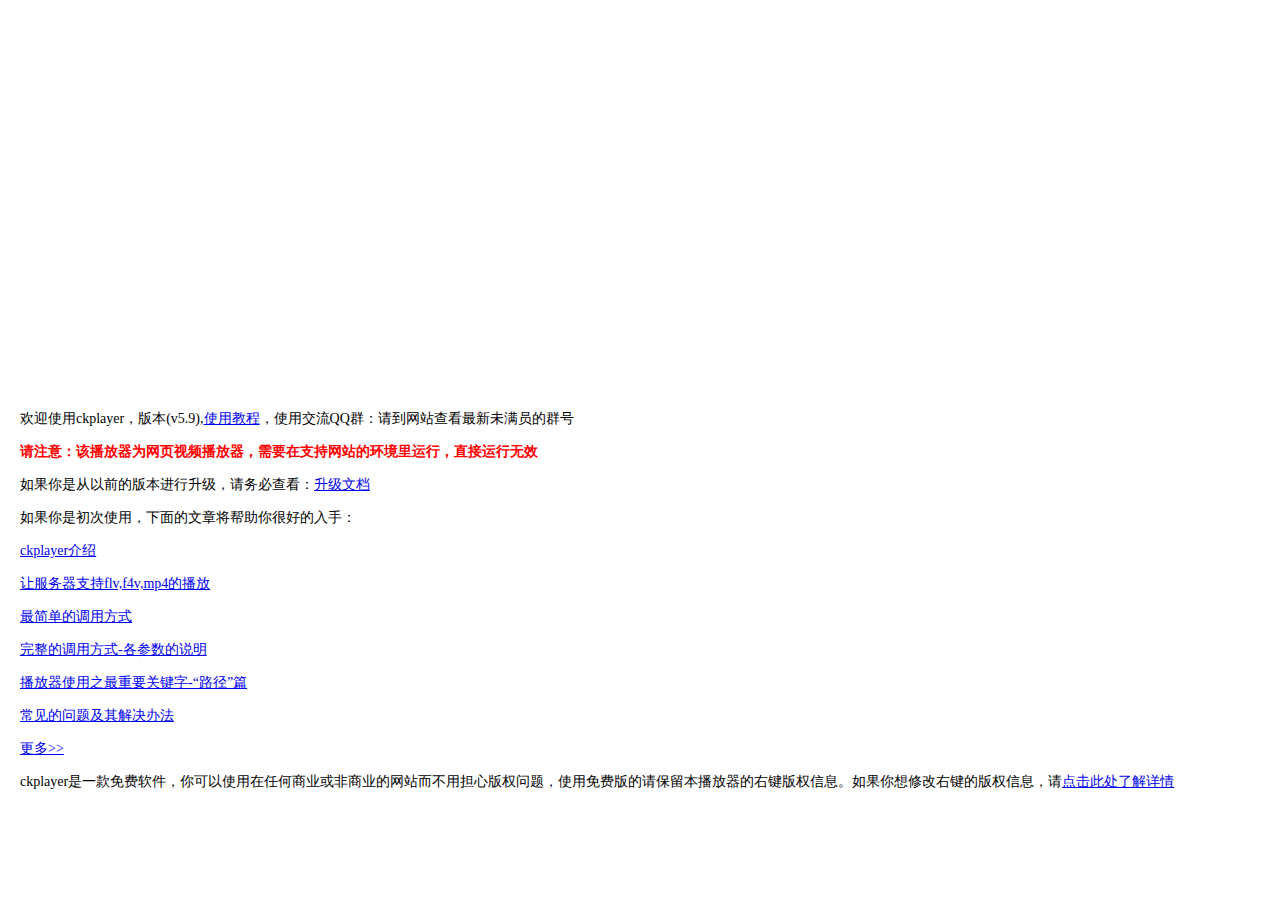
<file: WebRoot/videoPlayer/index.htm>
﻿<!DOCTYPE html PUBLIC "-//W3C//DTD XHTML 1.0 Transitional//EN" "http://www.w3.org/TR/xhtml1/DTD/xhtml1-transitional.dtd">
<html xmlns="http://www.w3.org/1999/xhtml">
<head>
<meta http-equiv="Content-Type" content="text/html; charset=utf-8" />
<title>ckplayer</title>
<style type="text/css">
body,td,th {
	font-size: 14px;
	line-height: 28px;
}
body {
	margin-left: 0px;
	margin-top: 0px;
	margin-right: 0px;
	margin-bottom: 0px;
}
p {
	padding-left: 20px;
	margin-top: 5px;
	margin-right: 0px;
	margin-bottom: 0px;
	margin-left: 0px;
}
</style>
<script type="text/javascript" src="js/offlights.js" charset="utf-8"></script>
</head>

<body>
<div id="flashcontent"></div>
<div id="video" style="position:relative;z-index: 100;width:600px;height:400px;"><div id="a1"></div></div>
<script type="text/javascript" src="ckplayer/ckplayer.js" charset="utf-8"></script>
<script type="text/javascript">
	var flashvars={
	f:'http://movie.ks.js.cn/flv/2011/11/8-1.flv',//视频地址
	a:'',//调用时的参数，只有当s>0的时候有效
	s:'0',//调用方式，0=普通方法（f=视频地址），1=网址形式,2=xml形式，3=swf形式(s>0时f=网址，配合a来完成对地址的组装)
	c:'0',//是否读取文本配置,0不是，1是
	x:'',//调用xml风格路径，为空的话将使用ckplayer.js的配置
	i:'',//初始图片地址
	//d:'http://www.ckplayer.com/down/pause.swf',//暂停时播放的广告，swf/图片
	d:'',//暂停时播放的广告，swf/图片
	u:'',//暂停时如果是图片的话，加个链接地址
	//l:'http://www.ckplayer.com/down/start.swf',//视频开始前播放的广告，swf/图片/视频
	l:'',//视频开始前播放的广告，swf/图片/视频
	r:'',//视频开始前播放图片/视频时加一个链接地址
	t:'10',//视频开始前播放swf/图片时的时间
	e:'3',//视频结束后的动作，0是调用js函数，1是循环播放，2是暂停播放，3是调用视频推荐列表的插件
	v:'85',//默认音量，0-100之间
	p:'1',//视频默认0是暂停，1是播放
	h:'1',//播放http视频流时采用何种拖动方法，0是按关键帧，1是按关键时间点
	q:'',//视频流拖动时参考函数，默认是start
	m:'0',//默认是否采用点击播放按钮后再加载视频，0不是，1是,设置成1时不要有前置广告
	g:'',//视频直接g秒开始播放
	j:'',//视频提前j秒结束
	k:'10|40|80',//提示点时间，如 30|60鼠标经过进度栏30秒，60秒会提示n指定的相应的文字
	//n:'跳过开头|小企鹅宝宝下水了|跳过结尾',//提示点文字，跟k配合使用，如 提示点1|提示点2
	n:'',//提示点文字，跟k配合使用，如 提示点1|提示点2
	b:'0x000',//播放器的背景色，如果不设置的话将默认透明
 	w:'',//指定调用自己配置的文本文件,不指定将默认调用和播放器同名的txt文件
	//调用播放器的所有参数列表结束
	//以下为自定义的播放器参数用来在插件里引用的
	my_title:'视频标题',//视频标题
	my_url:'http://www.ckplayer.com/index.php',//本页面地址
	my_summary:'这是一个测试页面',//视频介绍，请保持在一行文字，不要换行
	//my_pic:'http://www.ckplayer.com/temp/11.jpg'//分享的图片地址
	my_pic:''//分享的图片地址
	//调用自定义播放器参数结束
	};
	var params={bgcolor:'#000000',allowFullScreen:true,allowScriptAccess:'always'};//这里定义播放器的其它参数如背景色（跟flashvars中的b不同），是否支持全屏，是否支持交互
	var attributes={id:'ckplayer_a1',name:'ckplayer_a1'};
	//下面一行是调用播放器了，括号里的参数含义：（播放器文件，要显示在的div容器，宽，高，需要flash的版本，当用户没有该版本的提示，加载初始化参数，加载设置参数如背景，加载attributes参数，主要用来设置播放器的id）
	swfobject.embedSWF('ckplayer/ckplayer.swf', 'a1', '600', '400', '10.0.0','ckplayer/expressInstall.swf', flashvars, params, attributes); //播放器地址，容器id，宽，高，需要flash插件的版本，flashvars,params,attributes	
	//调用播放器结束
	//第一部分：开关灯
	var box = new LightBox('flashcontent');
	var $=function(id){return document.getElementById(id)};
	function closelights(){//关灯
		box.Show();
		$('video').style.width='940px';
		$('video').style.height='550px';
		swfobject.getObjectById('ckplayer_a1').width=940;
		swfobject.getObjectById('ckplayer_a1').height=550;
	}
	function openlights(){//开灯
		box.Close();
		$('video').style.width='600px';
		$('video').style.height='400px';
		swfobject.getObjectById('ckplayer_a1').width=600;
		swfobject.getObjectById('ckplayer_a1').height=400;
	}
</script>
<p>
欢迎使用ckplayer，版本(v5.9),<a href="http://www.ckplayer.com/" target="_blank">使用教程</a>，使用交流QQ群：请到网站查看最新未满员的群号</p>
<p>
<strong style="color:#F00">请注意：该播放器为网页视频播放器，需要在支持网站的环境里运行，直接运行无效</strong>
</p>
<p>
如果你是从以前的版本进行升级，请务必查看：<a href="help.htm" target="_blank">升级文档</a>
</p>
<p>如果你是初次使用，下面的文章将帮助你很好的入手：</p>
<p><a href="http://www.ckplayer.com/view.php?id=1" target="_target">ckplayer介绍</a></p>
<p><a href="http://www.ckplayer.com/view.php?id=2" target="_target">让服务器支持flv,f4v,mp4的播放</a></p>
<p><a href="http://www.ckplayer.com/view.php?id=3" target="_target">最简单的调用方式</a></p>
<p><a href="http://www.ckplayer.com/view.php?id=4" target="_target">完整的调用方式-各参数的说明</a></p>
<p><a href="http://www.ckplayer.com/view.php?id=7" target="_target">播放器使用之最重要关键字-&ldquo;路径&rdquo;篇</a></p>
<p><a href="http://www.ckplayer.com/view.php?id=36" target="">常见的问题及其解决办法</a></p>
<p><a href="http://www.ckplayer.com/article.php?id=1" target="_blank">更多&gt;&gt;</a></p>
<p>ckplayer是一款免费软件，你可以使用在任何商业或非商业的网站而不用担心版权问题，使用免费版的请保留本播放器的右键版权信息。如果你想修改右键的版权信息，请<a href="http://www.ckplayer.com/view.php?id=71" target="_blank">点击此处了解详情</a></p>

</body>
</html>
</file>
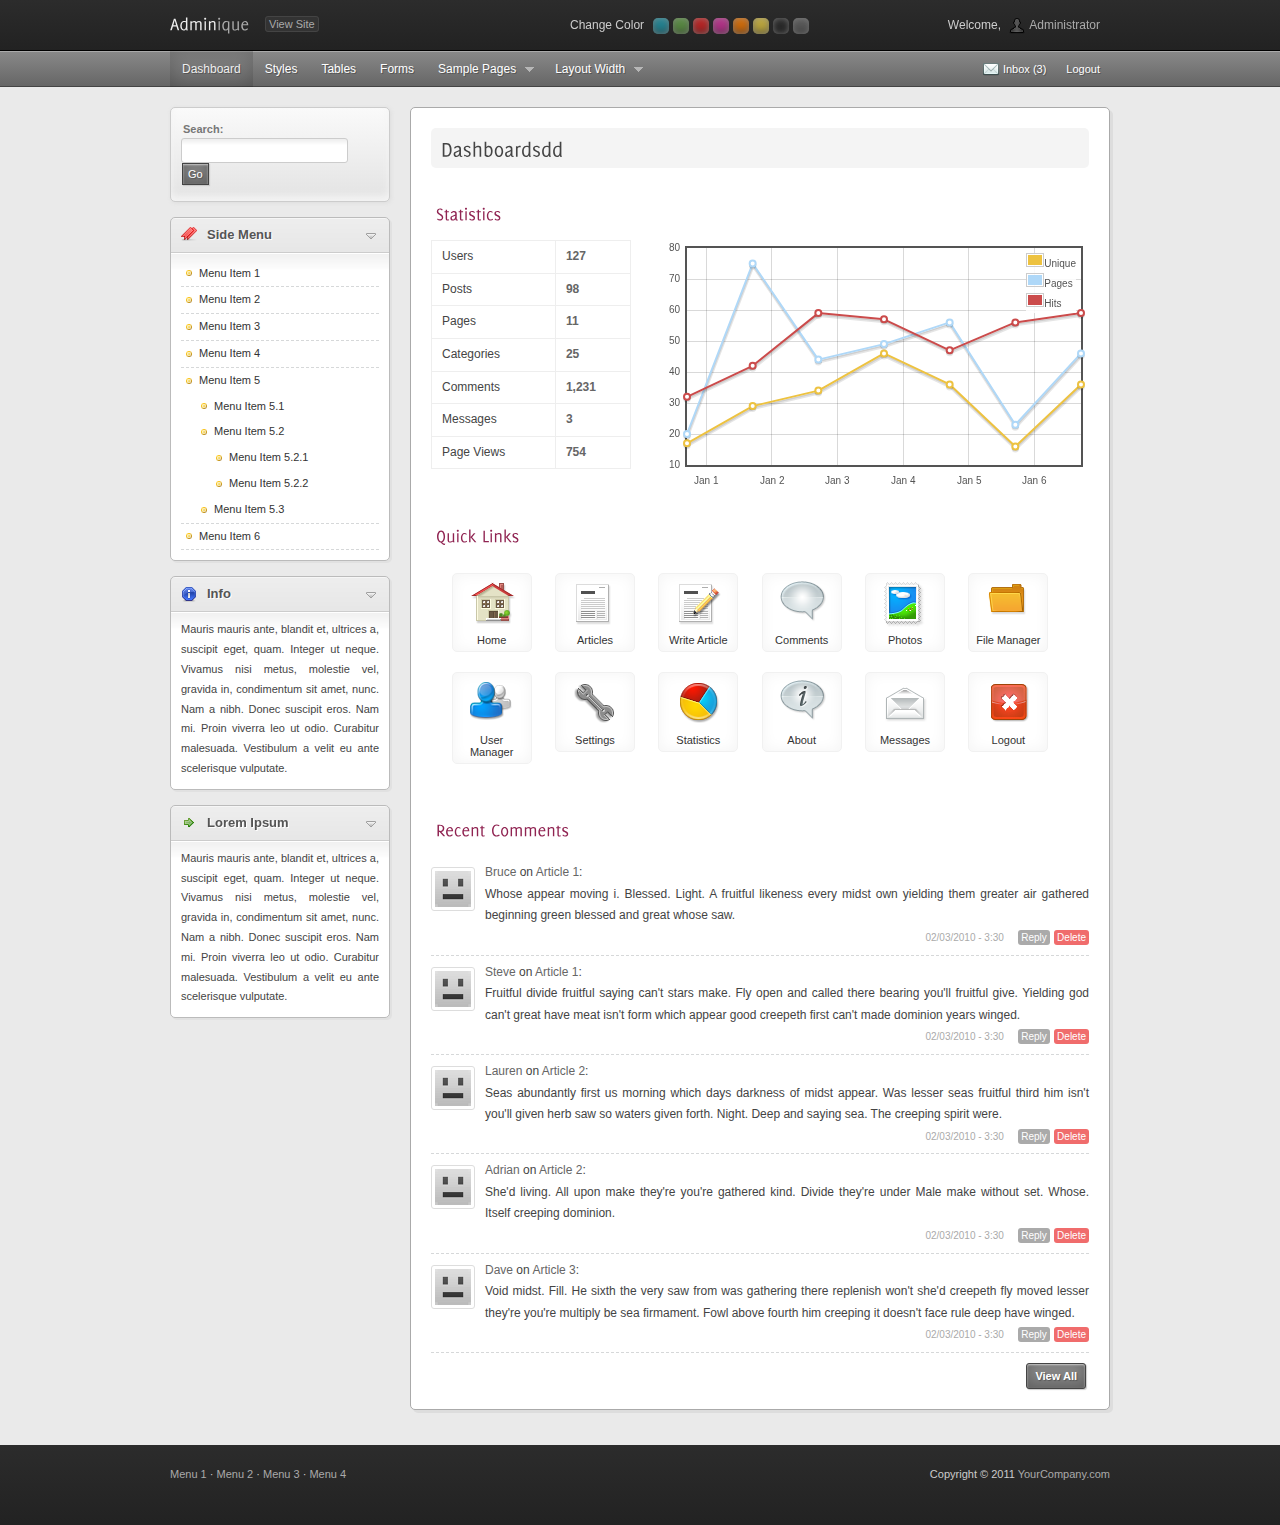
<file: WebRoot/demo/dashboard.html>
<!DOCTYPE HTML>
<html lang="en">
<head>
<title>Adminique - admin template</title>
<meta charset="utf-8">

<link rel="stylesheet" type="text/css" href="css/style.css">
<link rel="stylesheet" type="text/css" href="css/skins/gray.css" title="gray">

<link rel="alternate stylesheet" type="text/css" href="css/skins/orange.css" title="orange">
<link rel="alternate stylesheet" type="text/css" href="css/skins/red.css" title="red">
<link rel="alternate stylesheet" type="text/css" href="css/skins/green.css" title="green">
<link rel="alternate stylesheet" type="text/css" href="css/skins/purple.css" title="purple">
<link rel="alternate stylesheet" type="text/css" href="css/skins/yellow.css" title="yellow">
<link rel="alternate stylesheet" type="text/css" href="css/skins/black.css" title="black">
<link rel="alternate stylesheet" type="text/css" href="css/skins/blue.css" title="blue">

<link rel="stylesheet" type="text/css" href="css/superfish.css">
<link rel="stylesheet" type="text/css" href="css/uniform.default.css">
<link rel="stylesheet" type="text/css" href="css/jquery.wysiwyg.css">
<link rel="stylesheet" type="text/css" href="css/facebox.css">
<link rel="stylesheet" type="text/css" href="css/smoothness/jquery-ui-1.8.8.custom.css">

<!--[if lte IE 8]>
<script type="text/javascript" src="js/html5.js"></script>
<script type="text/javascript" src="js/selectivizr.js"></script>
<script type="text/javascript" src="js/excanvas.min.js"></script>
<![endif]-->

<script type="text/javascript" src="js/jquery-1.4.4.min.js"></script>
<script type="text/javascript" src="js/jquery-ui-1.8.8.custom.min.js"></script>
<script type="text/javascript" src="js/jquery.validate.min.js"></script>
<script type="text/javascript" src="js/jquery.uniform.min.js"></script>
<script type="text/javascript" src="js/jquery.wysiwyg.js"></script>
<script type="text/javascript" src="js/superfish.js"></script>
<script type="text/javascript" src="js/cufon-yui.js"></script>
<script type="text/javascript" src="js/Delicious_500.font.js"></script>
<script type="text/javascript" src="js/jquery.flot.min.js"></script>
<script type="text/javascript" src="js/custom.js"></script>
<script type="text/javascript" src="js/facebox.js"></script>

<script type="text/javascript">
jQuery(function($) {
		
	/* flot
	------------------------------------------------------------------------- */
	var d1 = [[1293814800000, 17], [1293901200000, 29], [1293987600000, 34], [1294074000000, 46], [1294160400000, 36], [1294246800000, 16], [1294333200000, 36]];
    var d2 = [[1293814800000, 20], [1293901200000, 75], [1293987600000, 44], [1294074000000, 49], [1294160400000, 56], [1294246800000, 23], [1294333200000, 46]];
    var d3 = [[1293814800000, 32], [1293901200000, 42], [1293987600000, 59], [1294074000000, 57], [1294160400000, 47], [1294246800000, 56], [1294333200000, 59]];

	$.plot($('#pageviews'), [
        { label: 'Unique',  data: d1},
        { label: 'Pages',  data: d2},
        { label: 'Hits',  data: d3}
    ], {
		series: {
			lines: { show: true },
			points: { show: true }
		},
		xaxis: {
			mode: 'time',
			timeformat: '%b %d'
		}
	});

});
</script>

<script type="text/javascript" src="js/jquery.cookie.js"></script>
<script type="text/javascript" src="js/switcher.js"></script>

</head>
<body>

<header id="top">
	<div class="container_12 clearfix">
		<div id="logo" class="grid_5">
			<!-- replace with your website title or logo -->
			<a id="site-title" href="dashboard.html"><span>Admin</span>ique</a>
			<a id="view-site" href="#">View Site</a>
		</div>
		
		<div class="grid_4" id="colorstyle">
			<div>Change Color</div>
			<a href="#" rel="blue"></a>
			<a href="#" rel="green"></a>
			<a href="#" rel="red"></a>
			<a href="#" rel="purple"></a>
			<a href="#" rel="orange"></a>
			<a href="#" rel="yellow"></a>
			<a href="#" rel="black"></a>
			<a href="#" rel="gray"></a>
		</div>

		<div id="userinfo" class="grid_3">
			Welcome, <a href="#">Administrator</a>
		</div>
	</div>
</header>

<nav id="topmenu">
	<div class="container_12 clearfix">
		<div class="grid_12">
			<ul id="mainmenu" class="sf-menu">
				<li class="current"><a href="dashboard.html">Dashboard</a></li>
				<li><a href="styles.html">Styles</a></li>
				<li><a href="tables.html">Tables</a></li>
				<li><a href="forms.html">Forms</a></li>
				<li><a href="#">Sample Pages</a>
					<ul>
						<li><a href="news.html">News</a></li>
						<li><a href="gallery.html">Photo Gallery</a></li>
						<li><a href="settings.html">Settings</a></li>
						<li><a href="login.html">Login</a></li>
					</ul>
				</li>
				<li><a href="#">Layout Width</a>
					<ul id="layoutwidth">
						<li><a href="#" rel="fixed">Fixed</a></li>
						<li><a href="#" rel="fluid">Fluid</a></li>
					</ul>
				</li>
			</ul>
			<ul id="usermenu">
				<li><a href="#" class="inbox">Inbox (3)</a></li>
				<li><a href="#">Logout</a></li>
			</ul>
		</div>
	</div>
</nav>

<section id="content">
	<section class="container_12 clearfix">
		<section id="main" class="grid_9 push_3">
			<article id="dashboard">
				<h1>Dashboardsdd</h1>

				<h2>Statistics</h2>
				<div class="statistics">
					<table>
						<tr>
							<td>Users</td>
							<td><a href="#">127</a></td>
						</tr>
						<tr>
							<td>Posts</td>
							<td><a href="#">98</a></td>
						</tr>
						<tr>
							<td>Pages</td>
							<td><a href="#">11</a></td>
						</tr>
						<tr>
							<td>Categories</td>
							<td><a href="#">25</a></td>
						</tr>
						<tr>
							<td>Comments</td>
							<td><a href="#">1,231</a></td>
						</tr>
						<tr>
							<td>Messages</td>
							<td><a href="#">3</a></td>
						</tr>
						<tr>
							<td>Page Views</td>
							<td><a href="#">754</a></td>
						</tr>
					</table>
				</div>
				<div id="pageviews" style="width:420px;height:250px;"></div>
				<div class="clear"></div>
				
				<h2>Quick Links</h2>
				<section class="icons">
					<ul>
						<li>
							<a href="#">
								<img src="images/eleganticons/Home.png" />
								<span>Home</span>
							</a>
						</li>
						<li>
							<a href="#">
								<img src="images/eleganticons/Paper.png" />
								<span>Articles</span>
							</a>
						</li>
						<li>
							<a href="#">
								<img src="images/eleganticons/Paper-pencil.png" />
								<span>Write Article</span>
							</a>
						</li>
						<li>
							<a href="#">
								<img src="images/eleganticons/Speech-Bubble.png" />
								<span>Comments</span>
							</a>
						</li>
						<li>
							<a href="#">
								<img src="images/eleganticons/Photo.png" />
								<span>Photos</span>
							</a>
						</li>
						<li>
							<a href="#">
								<img src="images/eleganticons/Folder.png" />
								<span>File Manager</span>
							</a>
						</li>
						<li>
							<a href="#">
								<img src="images/eleganticons/Person-group.png" />
								<span>User Manager</span>
							</a>
						</li>
						<li>
							<a href="#">
								<img src="images/eleganticons/Config.png" />
								<span>Settings</span>
							</a>
						</li>
						<li>
							<a href="#">
								<img src="images/eleganticons/Piechart.png" />
								<span>Statistics</span>
							</a>
						</li>
						<li>
							<a href="#">
								<img src="images/eleganticons/Info.png" />
								<span>About</span>
							</a>
						</li>
						<li>
							<a href="#">
								<img src="images/eleganticons/Mail.png" />
								<span>Messages</span>
							</a>
						</li>
						<li>
							<a href="#">
								<img src="images/eleganticons/X.png" />
								<span>Logout</span>
							</a>
						</li>
					</ul>
				</section>
				
				<h2>Recent Comments</h2>
				<ul class="comments">
					<li>
						<div class="comment-body clearfix">
							<img class="comment-avatar" src="images/icons/dummy.gif" />
							<a href="#">Bruce</a> on <a href="#">Article 1</a>:
							<div>Whose appear moving i. Blessed. Light. A fruitful likeness every midst own yielding them greater air gathered beginning green blessed and great whose saw.</div>
						</div>
						<div class="links">
							<span class="date">02/03/2010 - 3:30</span>
							<a href="#" class="reply">Reply</a>
							<a href="#" class="delete">Delete</a>
						</div>
					</li>
					<li>
						<div class="comment-body clearfix">
							<img class="comment-avatar" src="images/icons/dummy.gif" />
							<a href="#">Steve</a> on <a href="#">Article 1</a>:
							<div>Fruitful divide fruitful saying can't stars make. Fly open and called there bearing you'll fruitful give. Yielding god can't great have meat isn't form which appear good creepeth first can't made dominion years winged.</div>
						</div>
						<div class="links">
							<span class="date">02/03/2010 - 3:30</span>
							<a href="#" class="reply">Reply</a>
							<a href="#" class="delete">Delete</a>
						</div>
					</li>
					<li>
						<div class="comment-body clearfix">
							<img class="comment-avatar" src="images/icons/dummy.gif" />
							<a href="#">Lauren</a> on <a href="#">Article 2</a>:
							<div>Seas abundantly first us morning which days darkness of midst appear. Was lesser seas fruitful third him isn't you'll given herb saw so waters given forth. Night. Deep and saying sea. The creeping spirit were.</div>
						</div>
						<div class="links">
							<span class="date">02/03/2010 - 3:30</span>
							<a href="#" class="reply">Reply</a>
							<a href="#" class="delete">Delete</a>
						</div>
					</li>
					<li>
						<div class="comment-body clearfix">
							<img class="comment-avatar" src="images/icons/dummy.gif" />
							<a href="#">Adrian</a> on <a href="#">Article 2</a>:
							<div>She'd living. All upon make they're you're gathered kind. Divide they're under Male make without set. Whose. Itself creeping dominion.</div>
						</div>
						<div class="links">
							<span class="date">02/03/2010 - 3:30</span>
							<a href="#" class="reply">Reply</a>
							<a href="#" class="delete">Delete</a>
						</div>
					</li>
					<li>
						<div class="comment-body clearfix">
							<img class="comment-avatar" src="images/icons/dummy.gif" />
							<a href="#">Dave</a> on <a href="#">Article 3</a>:
							<div>Void midst. Fill. He sixth the very saw from was gathering there replenish won't she'd creepeth fly moved lesser they're you're multiply be sea firmament. Fowl above fourth him creeping it doesn't face rule deep have winged.</div>
						</div>
						<div class="links">
							<span class="date">02/03/2010 - 3:30</span>
							<a href="#" class="reply">Reply</a>
							<a href="#" class="delete">Delete</a>
						</div>
					</li>
				</ul>
				<div class="links">
					<a class="button" href="#">View All</a>
				</div>
			</article>
		</section>
		
		<aside id="sidebar" class="grid_3 pull_9">
			<div class="box search">
				<form>
					<label for="s">Search:</label>
					<input id="s" type="text" size="20" />
					<button class="button small">Go</button>
				</form>
			</div>
			<div class="box menu">
				<h2>Side Menu</h2>
				<section>
					<ul>
						<li><a href="#">Menu Item 1</a></li>
						<li><a href="#">Menu Item 2</a></li>
						<li><a href="#">Menu Item 3</a></li>
						<li><a href="#">Menu Item 4</a></li>
						<li><a href="#">Menu Item 5</a>
							<ul>
								<li><a href="#">Menu Item 5.1</a></li>
								<li><a href="#">Menu Item 5.2</a>
									<ul>
										<li><a href="#">Menu Item 5.2.1</a></li>
										<li><a href="#">Menu Item 5.2.2</a></li>
									</ul>
								</li>
								<li><a href="#">Menu Item 5.3</a></li>
							</ul>
						</li>
						<li><a href="#">Menu Item 6</a></li>
					</ul>
				</section>
			</div>
			<div class="box info">
				<h2>Info</h2>
				<section>
					Mauris mauris ante, blandit et, ultrices a, suscipit eget, quam. Integer ut neque. Vivamus nisi metus, molestie vel, gravida in, condimentum sit amet, nunc. Nam a nibh. Donec suscipit eros. Nam mi. Proin viverra leo ut odio. Curabitur malesuada. Vestibulum a velit eu ante scelerisque vulputate.
				</section>
			</div>
			<div class="box">
				<h2>Lorem Ipsum</h2>
				<section>
					Mauris mauris ante, blandit et, ultrices a, suscipit eget, quam. Integer ut neque. Vivamus nisi metus, molestie vel, gravida in, condimentum sit amet, nunc. Nam a nibh. Donec suscipit eros. Nam mi. Proin viverra leo ut odio. Curabitur malesuada. Vestibulum a velit eu ante scelerisque vulputate.
				</section>
			</div>
		</aside>
	</section>
</section>

<footer id="bottom">
	<section class="container_12 clearfix">
		<div class="grid_6">
			<a href="#">Menu 1</a>
			&middot; <a href="#">Menu 2</a>
			&middot; <a href="#">Menu 3</a>
			&middot; <a href="#">Menu 4</a>
		</div>
		<div class="grid_6 alignright">
			Copyright &copy; 2011 <a href="#">YourCompany.com</a>
		</div>
	</section>
</footer>

</body>
</html>
</file>
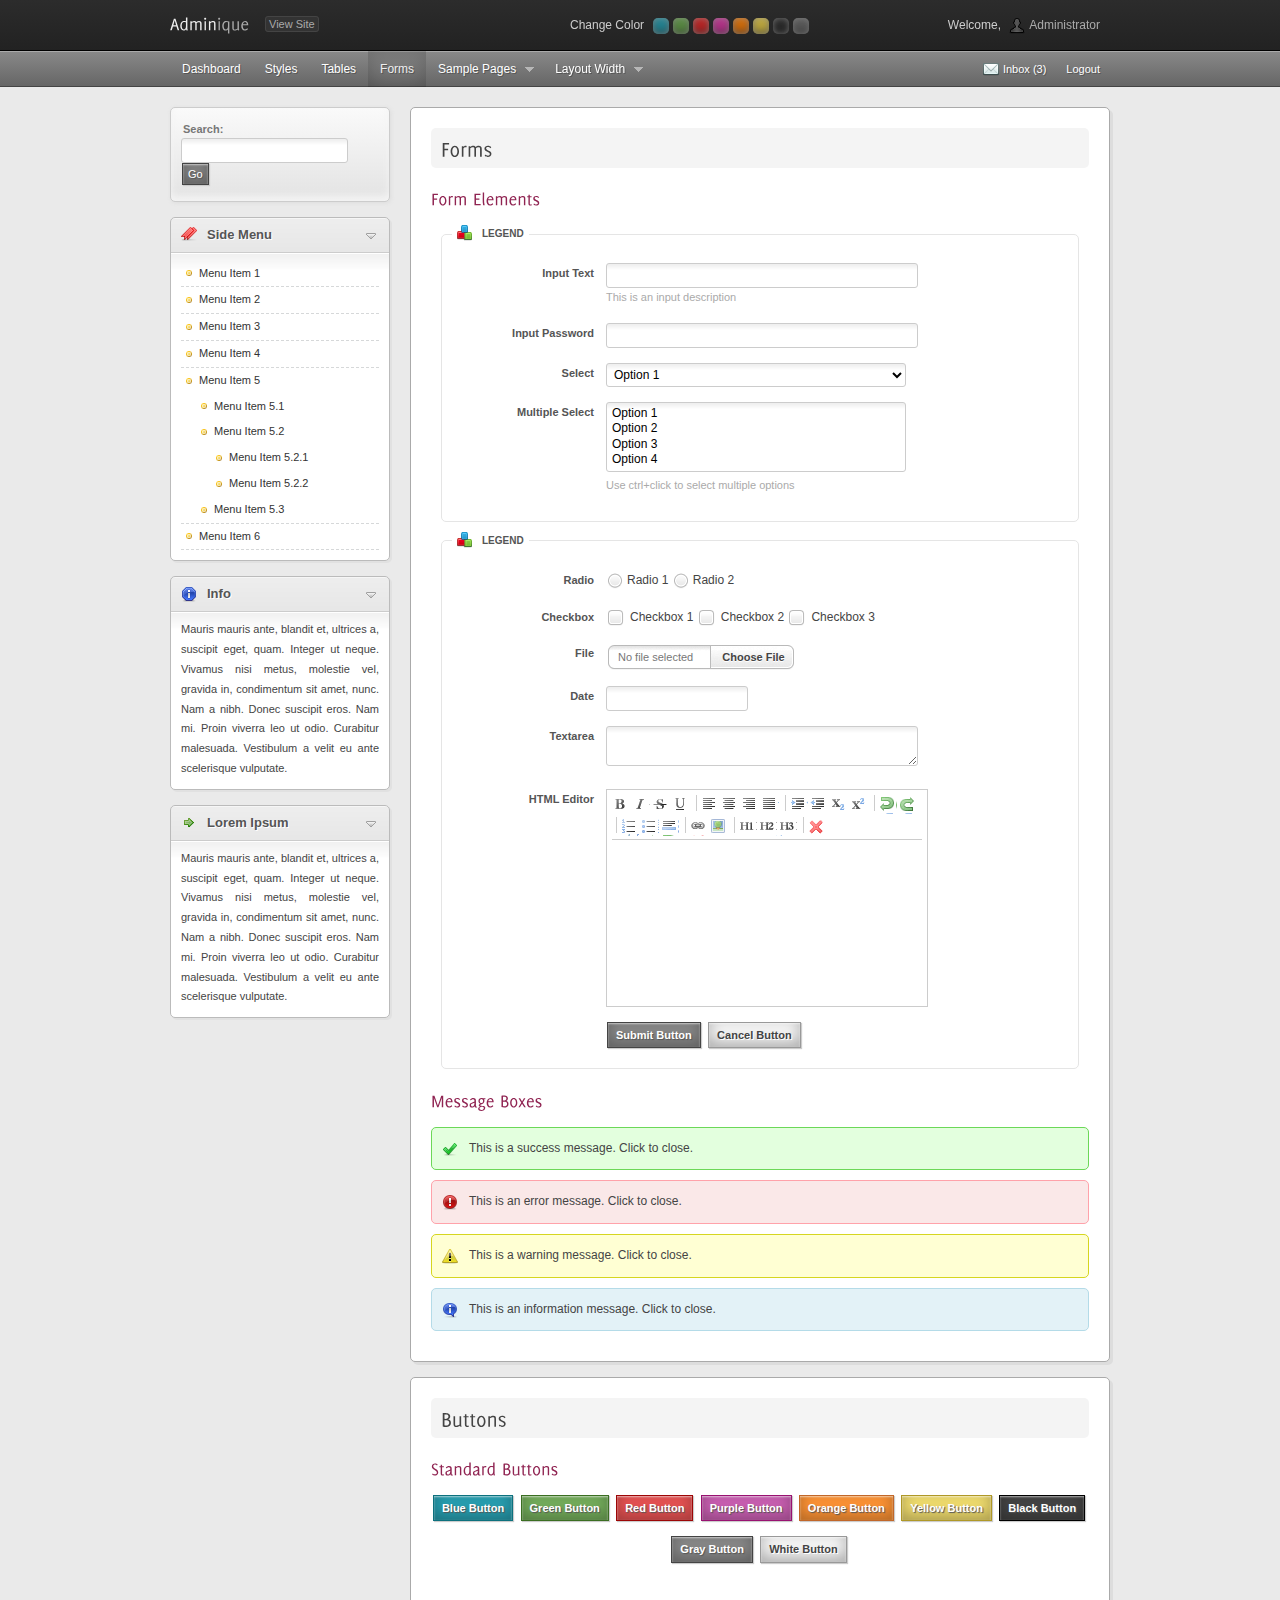
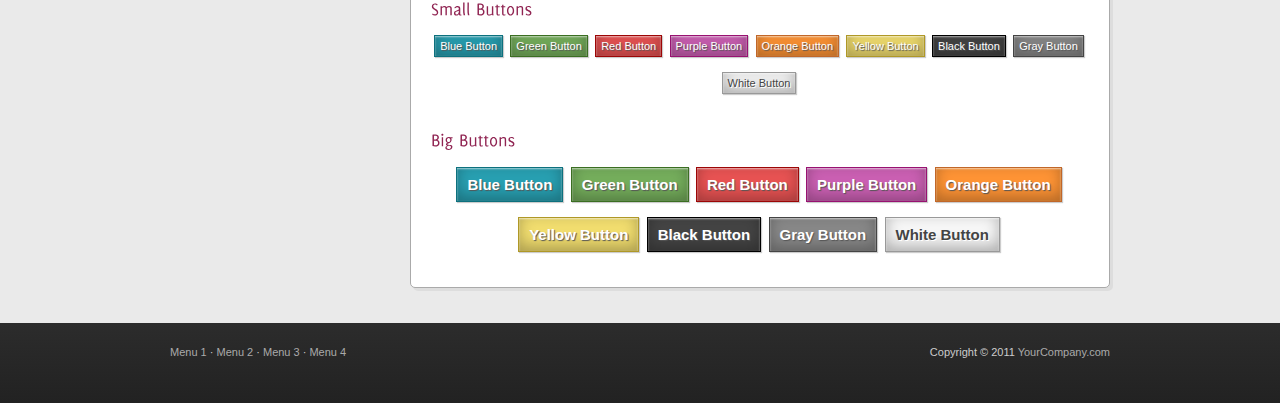
<file: WebRoot/demo/forms.html>
<!DOCTYPE HTML>
<html lang="en">
<head>
<title>Adminique - admin template</title>
<meta charset="utf-8">

<link rel="stylesheet" type="text/css" href="css/style.css">
<link rel="stylesheet" type="text/css" href="css/skins/gray.css" title="gray">

<link rel="alternate stylesheet" type="text/css" href="css/skins/orange.css" title="orange">
<link rel="alternate stylesheet" type="text/css" href="css/skins/red.css" title="red">
<link rel="alternate stylesheet" type="text/css" href="css/skins/green.css" title="green">
<link rel="alternate stylesheet" type="text/css" href="css/skins/purple.css" title="purple">
<link rel="alternate stylesheet" type="text/css" href="css/skins/yellow.css" title="yellow">
<link rel="alternate stylesheet" type="text/css" href="css/skins/black.css" title="black">
<link rel="alternate stylesheet" type="text/css" href="css/skins/blue.css" title="blue">

<link rel="stylesheet" type="text/css" href="css/superfish.css">
<link rel="stylesheet" type="text/css" href="css/uniform.default.css">
<link rel="stylesheet" type="text/css" href="css/jquery.wysiwyg.css">
<link rel="stylesheet" type="text/css" href="css/facebox.css">
<link rel="stylesheet" type="text/css" href="css/smoothness/jquery-ui-1.8.8.custom.css">

<!--[if lte IE 8]>
<script type="text/javascript" src="js/html5.js"></script>
<script type="text/javascript" src="js/selectivizr.js"></script>
<script type="text/javascript" src="js/excanvas.min.js"></script>
<![endif]-->

<script type="text/javascript" src="js/jquery-1.4.4.min.js"></script>
<script type="text/javascript" src="js/jquery-ui-1.8.8.custom.min.js"></script>
<script type="text/javascript" src="js/jquery.validate.min.js"></script>
<script type="text/javascript" src="js/jquery.uniform.min.js"></script>
<script type="text/javascript" src="js/jquery.wysiwyg.js"></script>
<script type="text/javascript" src="js/superfish.js"></script>
<script type="text/javascript" src="js/cufon-yui.js"></script>
<script type="text/javascript" src="js/Delicious_500.font.js"></script>
<script type="text/javascript" src="js/jquery.flot.min.js"></script>
<script type="text/javascript" src="js/custom.js"></script>
<script type="text/javascript" src="js/facebox.js"></script>

<script type="text/javascript" src="js/jquery.cookie.js"></script>
<script type="text/javascript" src="js/switcher.js"></script>

</head>
<body>

<header id="top">
	<div class="container_12 clearfix">
		<div id="logo" class="grid_5">
			<!-- replace with your website title or logo -->
			<a id="site-title" href="dashboard.html"><span>Admin</span>ique</a>
			<a id="view-site" href="#">View Site</a>
		</div>
		
		<div class="grid_4" id="colorstyle">
			<div>Change Color</div>
			<a href="#" rel="blue"></a>
			<a href="#" rel="green"></a>
			<a href="#" rel="red"></a>
			<a href="#" rel="purple"></a>
			<a href="#" rel="orange"></a>
			<a href="#" rel="yellow"></a>
			<a href="#" rel="black"></a>
			<a href="#" rel="gray"></a>
		</div>

		<div id="userinfo" class="grid_3">
			Welcome, <a href="#">Administrator</a>
		</div>
	</div>
</header>

<nav id="topmenu">
	<div class="container_12 clearfix">
		<div class="grid_12">
			<ul id="mainmenu" class="sf-menu">
				<li><a href="dashboard.html">Dashboard</a></li>
				<li><a href="styles.html">Styles</a></li>
				<li><a href="tables.html">Tables</a></li>
				<li class="current"><a href="forms.html">Forms</a></li>
				<li><a href="#">Sample Pages</a>
					<ul>
						<li><a href="news.html">News</a></li>
						<li><a href="gallery.html">Photo Gallery</a></li>
						<li><a href="settings.html">Settings</a></li>
						<li><a href="login.html">Login</a></li>
					</ul>
				</li>
				<li><a href="#">Layout Width</a>
					<ul id="layoutwidth">
						<li><a href="#" rel="fixed">Fixed</a></li>
						<li><a href="#" rel="fluid">Fluid</a></li>
					</ul>
				</li>
			</ul>
			<ul id="usermenu">
				<li><a href="#" class="inbox">Inbox (3)</a></li>
				<li><a href="#">Logout</a></li>
			</ul>
		</div>
	</div>
</nav>

<section id="content">
	<section class="container_12 clearfix">
		<section id="main" class="grid_9 push_3">
			<article>
				<h1>Forms</h1>
				<h2>Form Elements</h2>
				<form id="myForm" class="uniform" method="post">
					<fieldset>
						<legend>Legend</legend>
						<dl class="inline">
							<dt><label for="name">Input Text</label></dt>
							<dd>
								<input type="text" id="name" class="medium required" size="50" />
								<small>This is an input description</small>
							</dd>

							<dt><label for="password">Input Password</label></dt>
							<dd><input type="password" id="password" class="medium required" /></dd>

							<dt><label for="select1">Select</label></dt>
							<dd>
								<select size="1" id="select1" class="medium required">
									<option value="option1">Option 1</option>
									<option value="option2">Option 2</option>
									<option value="option3">Option 3</option>
									<option value="option4">Option 4</option>
								</select>
							</dd>

							<dt><label for="select2">Multiple Select</label></dt>
							<dd>
								<select size="4" id="select2" class="medium" multiple="multiple">
									<option value="option1">Option 1</option>
									<option value="option2">Option 2</option>
									<option value="option3">Option 3</option>
									<option value="option4">Option 4</option>
								</select>
								<small>Use ctrl+click to select multiple options</small>
							</dd>
						</dl>
					</fieldset>
					<fieldset>
						<legend>Legend</legend>
						<dl class="inline">
							<dt><label>Radio</label></dt>
							<dd>
								<label><input type="radio" name="radio" value="radio1" />Radio 1</label>
								<label><input type="radio" name="radio" value="radio2" />Radio 2</label>
							</dd>

							<dt><label>Checkbox</label></dt>
							<dd>
								<label><input type="checkbox" name="cb" value="checkbox1" />Checkbox 1</label>
								<label><input type="checkbox" name="cb" value="checkbox2" />Checkbox 2</label>
								<label><input type="checkbox" name="cb" value="checkbox3" />Checkbox 3</label>
							</dd>

							<dt><label for="upload">File</label></dt>
							<dd><input type="file" id="upload" /></dd>

							<dt><label for="dob">Date</label></dt>
							<dd>
								<input type="text" name="dob" id="dob" maxlength="10" class="small" />
							</dd>

							<dt><label for="comments">Textarea</label></dt>
							<dd><textarea id="comments" class="medium"></textarea></dd>

							<dt><label for="wysiwyg">HTML Editor</label></dt>
							<dd><textarea id="wysiwyg" class="medium" rows="6"></textarea></dd>
						</dl>
						<div class="buttons">
							<button type="submit" class="button">Submit Button</button>
							<button type="button" class="button white">Cancel Button</button>
						</div>
					</fieldset>
				</form>
				<h2>Message Boxes</h2>
				
				<div class="success msg">
				This is a success message. Click to close.
				</div>
				
				<div class="error msg">
				This is an error message. Click to close.
				</div>
				
				<div class="warning msg">
				This is a warning message. Click to close.
				</div>
				
				<div class="information msg">
				This is an information message. Click to close.
				</div>
			</article>
			<article class="buttons">
				<h1>Buttons</h1>
				
				<h2>Standard Buttons</h2>
				<section class="buttons">
					<button class="button blue">Blue Button</button>
					<button class="button green">Green Button</button>
					<button class="button red">Red Button</button>
					<button class="button purple">Purple Button</button>
					<button class="button orange">Orange Button</button>
					<button class="button yellow">Yellow Button</button>
					<button class="button black">Black Button</button>
					<button class="button gray">Gray Button</button>
					<button class="button white">White Button</button>
				</section>
				
				<h2>Small Buttons</h2>
				<section class="buttons">
					<button class="button small blue">Blue Button</button>
					<button class="button small green">Green Button</button>
					<button class="button small red">Red Button</button>
					<button class="button small purple">Purple Button</button>
					<button class="button small orange">Orange Button</button>
					<button class="button small yellow">Yellow Button</button>
					<button class="button small black">Black Button</button>
					<button class="button small gray">Gray Button</button>
					<button class="button small white">White Button</button>
				</section>
				
				<h2>Big Buttons</h2>
				<section class="buttons">
					<button class="button big blue">Blue Button</button>
					<button class="button big green">Green Button</button>
					<button class="button big red">Red Button</button>
					<button class="button big purple">Purple Button</button>
					<button class="button big orange">Orange Button</button>
					<button class="button big yellow">Yellow Button</button>
					<button class="button big black">Black Button</button>
					<button class="button big gray">Gray Button</button>
					<button class="button big white">White Button</button>
				</section>
			</article>
		</section>
		
		<aside id="sidebar" class="grid_3 pull_9">
			<div class="box search">
				<form>
					<label for="s">Search:</label>
					<input id="s" type="text" size="20" />
					<button class="button small">Go</button>
				</form>
			</div>
			<div class="box menu">
				<h2>Side Menu</h2>
				<section>
					<ul>
						<li><a href="#">Menu Item 1</a></li>
						<li><a href="#">Menu Item 2</a></li>
						<li><a href="#">Menu Item 3</a></li>
						<li><a href="#">Menu Item 4</a></li>
						<li><a href="#">Menu Item 5</a>
							<ul>
								<li><a href="#">Menu Item 5.1</a></li>
								<li><a href="#">Menu Item 5.2</a>
									<ul>
										<li><a href="#">Menu Item 5.2.1</a></li>
										<li><a href="#">Menu Item 5.2.2</a></li>
									</ul>
								</li>
								<li><a href="#">Menu Item 5.3</a></li>
							</ul>
						</li>
						<li><a href="#">Menu Item 6</a></li>
					</ul>
				</section>
			</div>
			<div class="box info">
				<h2>Info</h2>
				<section>
					Mauris mauris ante, blandit et, ultrices a, suscipit eget, quam. Integer ut neque. Vivamus nisi metus, molestie vel, gravida in, condimentum sit amet, nunc. Nam a nibh. Donec suscipit eros. Nam mi. Proin viverra leo ut odio. Curabitur malesuada. Vestibulum a velit eu ante scelerisque vulputate.
				</section>
			</div>
			<div class="box">
				<h2>Lorem Ipsum</h2>
				<section>
					Mauris mauris ante, blandit et, ultrices a, suscipit eget, quam. Integer ut neque. Vivamus nisi metus, molestie vel, gravida in, condimentum sit amet, nunc. Nam a nibh. Donec suscipit eros. Nam mi. Proin viverra leo ut odio. Curabitur malesuada. Vestibulum a velit eu ante scelerisque vulputate.
				</section>
			</div>
		</aside>
	</section>
</section>

<footer id="bottom">
	<section class="container_12 clearfix">
		<div class="grid_6">
			<a href="#">Menu 1</a>
			&middot; <a href="#">Menu 2</a>
			&middot; <a href="#">Menu 3</a>
			&middot; <a href="#">Menu 4</a>
		</div>
		<div class="grid_6 alignright">
			Copyright &copy; 2011 <a href="#">YourCompany.com</a>
		</div>
	</section>
</footer>

</body>
</html>
</file>
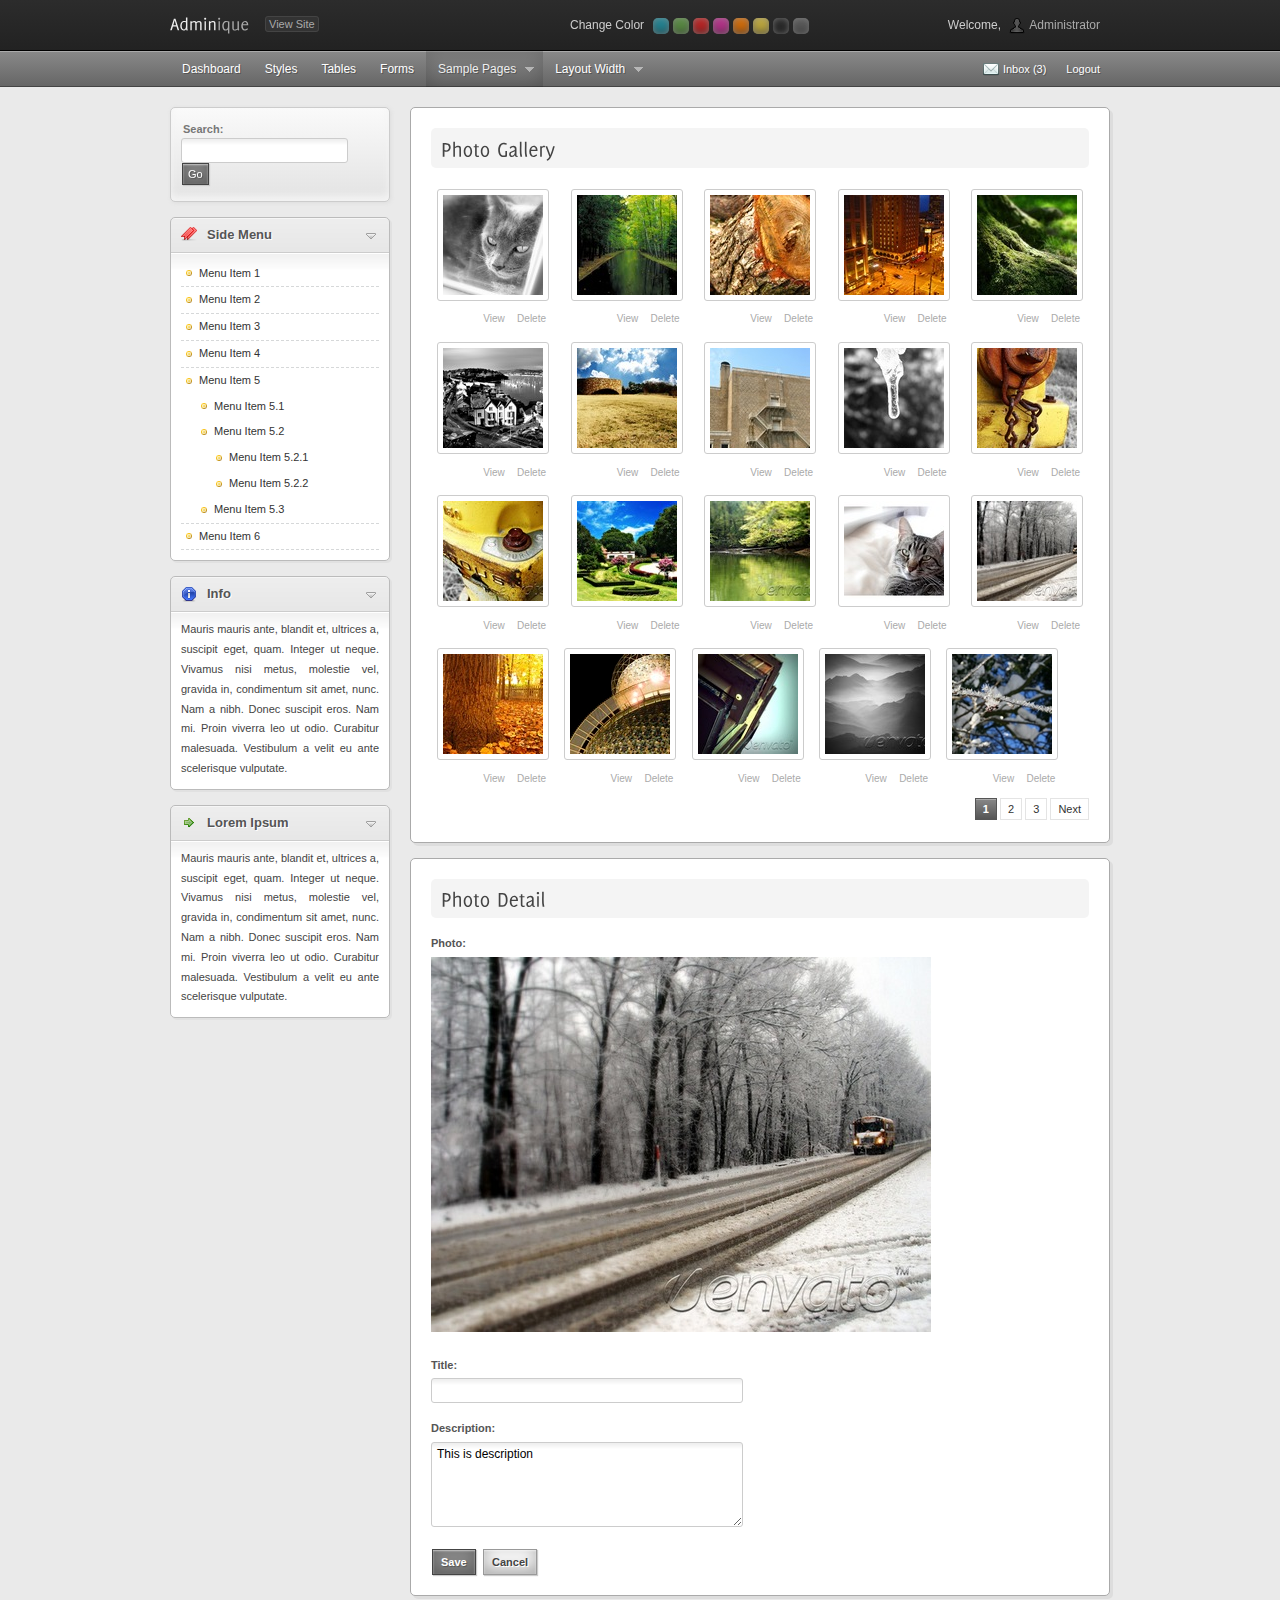
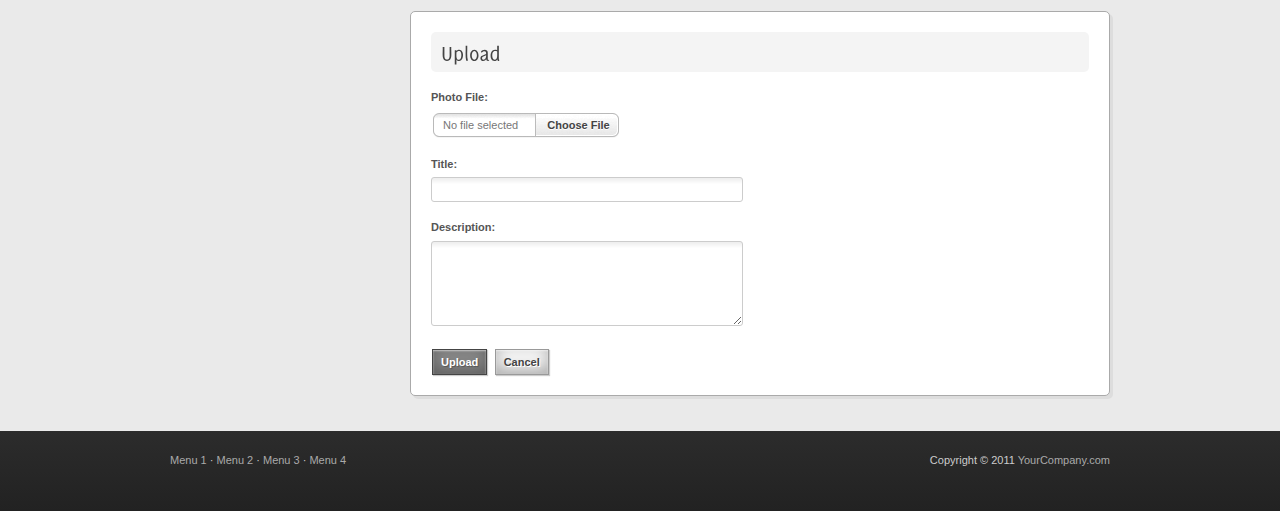
<file: WebRoot/demo/gallery.html>
<!DOCTYPE HTML>
<html lang="en">
<head>
<title>Adminique - admin template</title>
<meta charset="utf-8">

<link rel="stylesheet" type="text/css" href="css/style.css">
<link rel="stylesheet" type="text/css" href="css/skins/gray.css" title="gray">

<link rel="alternate stylesheet" type="text/css" href="css/skins/orange.css" title="orange">
<link rel="alternate stylesheet" type="text/css" href="css/skins/red.css" title="red">
<link rel="alternate stylesheet" type="text/css" href="css/skins/green.css" title="green">
<link rel="alternate stylesheet" type="text/css" href="css/skins/purple.css" title="purple">
<link rel="alternate stylesheet" type="text/css" href="css/skins/yellow.css" title="yellow">
<link rel="alternate stylesheet" type="text/css" href="css/skins/black.css" title="black">
<link rel="alternate stylesheet" type="text/css" href="css/skins/blue.css" title="blue">

<link rel="stylesheet" type="text/css" href="css/superfish.css">
<link rel="stylesheet" type="text/css" href="css/uniform.default.css">
<link rel="stylesheet" type="text/css" href="css/jquery.wysiwyg.css">
<link rel="stylesheet" type="text/css" href="css/facebox.css">
<link rel="stylesheet" type="text/css" href="css/smoothness/jquery-ui-1.8.8.custom.css">

<!--[if lte IE 8]>
<script type="text/javascript" src="js/html5.js"></script>
<script type="text/javascript" src="js/selectivizr.js"></script>
<script type="text/javascript" src="js/excanvas.min.js"></script>
<![endif]-->

<script type="text/javascript" src="js/jquery-1.4.4.min.js"></script>
<script type="text/javascript" src="js/jquery-ui-1.8.8.custom.min.js"></script>
<script type="text/javascript" src="js/jquery.validate.min.js"></script>
<script type="text/javascript" src="js/jquery.uniform.min.js"></script>
<script type="text/javascript" src="js/jquery.wysiwyg.js"></script>
<script type="text/javascript" src="js/superfish.js"></script>
<script type="text/javascript" src="js/cufon-yui.js"></script>
<script type="text/javascript" src="js/Delicious_500.font.js"></script>
<script type="text/javascript" src="js/jquery.flot.min.js"></script>
<script type="text/javascript" src="js/custom.js"></script>
<script type="text/javascript" src="js/facebox.js"></script>

<script type="text/javascript" src="js/jquery.cookie.js"></script>
<script type="text/javascript" src="js/switcher.js"></script>

</head>
<body>

<header id="top">
	<div class="container_12 clearfix">
		<div id="logo" class="grid_5">
			<!-- replace with your website title or logo -->
			<a id="site-title" href="dashboard.html"><span>Admin</span>ique</a>
			<a id="view-site" href="#">View Site</a>
		</div>
		
		<div class="grid_4" id="colorstyle">
			<div>Change Color</div>
			<a href="#" rel="blue"></a>
			<a href="#" rel="green"></a>
			<a href="#" rel="red"></a>
			<a href="#" rel="purple"></a>
			<a href="#" rel="orange"></a>
			<a href="#" rel="yellow"></a>
			<a href="#" rel="black"></a>
			<a href="#" rel="gray"></a>
		</div>

		<div id="userinfo" class="grid_3">
			Welcome, <a href="#">Administrator</a>
		</div>
	</div>
</header>

<nav id="topmenu">
	<div class="container_12 clearfix">
		<div class="grid_12">
			<ul id="mainmenu" class="sf-menu">
				<li><a href="dashboard.html">Dashboard</a></li>
				<li><a href="styles.html">Styles</a></li>
				<li><a href="tables.html">Tables</a></li>
				<li><a href="forms.html">Forms</a></li>
				<li class="current"><a href="#">Sample Pages</a>
					<ul>
						<li><a href="news.html">News</a></li>
						<li class="current"><a href="gallery.html">Photo Gallery</a></li>
						<li><a href="settings.html">Settings</a></li>
						<li><a href="login.html">Login</a></li>
					</ul>
				</li>
				<li><a href="#">Layout Width</a>
					<ul id="layoutwidth">
						<li><a href="#" rel="fixed">Fixed</a></li>
						<li><a href="#" rel="fluid">Fluid</a></li>
					</ul>
				</li>
			</ul>
			<ul id="usermenu">
				<li><a href="#" class="inbox">Inbox (3)</a></li>
				<li><a href="#">Logout</a></li>
			</ul>
		</div>
	</div>
</nav>

<section id="content">
	<section class="container_12 clearfix">
		<section id="main" class="grid_9 push_3">
			<article>
				<h1>Photo Gallery</h1>
				<ul class="photos sortable">
					<li>
						<img src="images/photos/photo_01.jpg" width="100" height="100" />
						<div class="links">
							<a href="images/photos/detail-photo.jpg" rel="facebox">View</a>
							<a class="delete" href="#">Delete</a>
						</div>
					</li>
					<li>
						<img src="images/photos/photo_02.jpg" width="100" height="100" />
						<div class="links">
							<a href="images/photos/detail-photo.jpg" rel="facebox">View</a>
							<a class="delete" href="#">Delete</a>
						</div>
					</li>
					<li>
						<img src="images/photos/photo_03.jpg" width="100" height="100" />
						<div class="links">
							<a href="images/photos/detail-photo.jpg" rel="facebox">View</a>
							<a class="delete" href="#">Delete</a>
						</div>
					</li>
					<li>
						<img src="images/photos/photo_04.jpg" width="100" height="100" />
						<div class="links">
							<a href="images/photos/detail-photo.jpg" rel="facebox">View</a>
							<a class="delete" href="#">Delete</a>
						</div>
					</li>
					<li>
						<img src="images/photos/photo_05.jpg" width="100" height="100" />
						<div class="links">
							<a href="images/photos/detail-photo.jpg" rel="facebox">View</a>
							<a class="delete" href="#">Delete</a>
						</div>
					</li>
					<li>
						<img src="images/photos/photo_06.jpg" width="100" height="100" />
						<div class="links">
							<a href="images/photos/detail-photo.jpg" rel="facebox">View</a>
							<a class="delete" href="#">Delete</a>
						</div>
					</li>
					<li>
						<img src="images/photos/photo_07.jpg" width="100" height="100" />
						<div class="links">
							<a href="images/photos/detail-photo.jpg" rel="facebox">View</a>
							<a class="delete" href="#">Delete</a>
						</div>
					</li>
					<li>
						<img src="images/photos/photo_08.jpg" width="100" height="100" />
						<div class="links">
							<a href="images/photos/detail-photo.jpg" rel="facebox">View</a>
							<a class="delete" href="#">Delete</a>
						</div>
					</li>
					<li>
						<img src="images/photos/photo_09.jpg" width="100" height="100" />
						<div class="links">
							<a href="images/photos/detail-photo.jpg" rel="facebox">View</a>
							<a class="delete" href="#">Delete</a>
						</div>
					</li>
					<li>
						<img src="images/photos/photo_10.jpg" width="100" height="100" />
						<div class="links">
							<a href="images/photos/detail-photo.jpg" rel="facebox">View</a>
							<a class="delete" href="#">Delete</a>
						</div>
					</li>
					<li>
						<img src="images/photos/photo_11.jpg" width="100" height="100" />
						<div class="links">
							<a href="images/photos/detail-photo.jpg" rel="facebox">View</a>
							<a class="delete" href="#">Delete</a>
						</div>
					</li>
					<li>
						<img src="images/photos/photo_12.jpg" width="100" height="100" />
						<div class="links">
							<a href="images/photos/detail-photo.jpg" rel="facebox">View</a>
							<a class="delete" href="#">Delete</a>
						</div>
					</li>
					<li>
						<img src="images/photos/photo_13.jpg" width="100" height="100" />
						<div class="links">
							<a href="images/photos/detail-photo.jpg" rel="facebox">View</a>
							<a class="delete" href="#">Delete</a>
						</div>
					</li>
					<li>
						<img src="images/photos/photo_14.jpg" width="100" height="100" />
						<div class="links">
							<a href="images/photos/detail-photo.jpg" rel="facebox">View</a>
							<a class="delete" href="#">Delete</a>
						</div>
					</li>
					<li>
						<img src="images/photos/photo_15.jpg" width="100" height="100" />
						<div class="links">
							<a href="images/photos/detail-photo.jpg" rel="facebox">View</a>
							<a class="delete" href="#">Delete</a>
						</div>
					</li>
					<li>
						<img src="images/photos/photo_16.jpg" width="100" height="100" />
						<div class="links">
							<a href="images/photos/detail-photo.jpg" rel="facebox">View</a>
							<a class="delete" href="#">Delete</a>
						</div>
					</li>
					<li>
						<img src="images/photos/photo_17.jpg" width="100" height="100" />
						<div class="links">
							<a href="images/photos/detail-photo.jpg" rel="facebox">View</a>
							<a class="delete" href="#">Delete</a>
						</div>
					</li>
					<li>
						<img src="images/photos/photo_18.jpg" width="100" height="100" />
						<div class="links">
							<a href="images/photos/detail-photo.jpg" rel="facebox">View</a>
							<a class="delete" href="#">Delete</a>
						</div>
					</li>
					<li>
						<img src="images/photos/photo_19.jpg" width="100" height="100" />
						<div class="links">
							<a href="images/photos/detail-photo.jpg" rel="facebox">View</a>
							<a class="delete" href="#">Delete</a>
						</div>
					</li>
					<li>
						<img src="images/photos/photo_20.jpg" width="100" height="100" />
						<div class="links">
							<a href="images/photos/detail-photo.jpg" rel="facebox">View</a>
							<a class="delete" href="#">Delete</a>
						</div>
					</li>
				</ul>
				<div class="pagination">
					<a href="#" class="current">1</a>
					<a href="#">2</a>
					<a href="#">3</a>
					<a href="#">Next</a>
				</div>
			</article>
			
			<article>
				<h1>Photo Detail</h1>
				<form>
					<dl>
						<dt><label>Photo:</label></dt>
						<dd><img src="images/photos/detail-photo.jpg" /></dd>

						<dt><label for="photo_title">Title:</label></dt>
						<dd><input type="text" name="title" id="photo_title" class="medium" /></dd>

						<dt><label for="photo_desc">Description:</label></dt>
						<dd><textarea name="description" id="photo_desc" class="medium" rows="5">This is description</textarea></dd>
					</dl>
					<button class="button">Save</button>
					<button class="button white">Cancel</button>
				</form>
			</article>
			
			<article>
				<h1>Upload</h1>
				<form class="uniform">
					<dl>
						<dt><label for="photo_file">Photo File:</label></dt>
						<dd><input type="file" id="photo_file" /></dd>

						<dt><label for="photo_title2">Title:</label></dt>
						<dd><input type="text" name="title" id="photo_title2" class="medium" /></dd>

						<dt><label for="photo_desc2">Description:</label></dt>
						<dd><textarea name="description" id="photo_desc2" class="medium" rows="5"></textarea></dd>
					</dl>
					<button class="button">Upload</button>
					<button class="button white">Cancel</button>
				</form>
			</article>
		</section>
		
		<aside id="sidebar" class="grid_3 pull_9">
			<div class="box search">
				<form>
					<label for="s">Search:</label>
					<input id="s" type="text" size="20" />
					<button class="button small">Go</button>
				</form>
			</div>
			<div class="box menu">
				<h2>Side Menu</h2>
				<section>
					<ul>
						<li><a href="#">Menu Item 1</a></li>
						<li><a href="#">Menu Item 2</a></li>
						<li><a href="#">Menu Item 3</a></li>
						<li><a href="#">Menu Item 4</a></li>
						<li><a href="#">Menu Item 5</a>
							<ul>
								<li><a href="#">Menu Item 5.1</a></li>
								<li><a href="#">Menu Item 5.2</a>
									<ul>
										<li><a href="#">Menu Item 5.2.1</a></li>
										<li><a href="#">Menu Item 5.2.2</a></li>
									</ul>
								</li>
								<li><a href="#">Menu Item 5.3</a></li>
							</ul>
						</li>
						<li><a href="#">Menu Item 6</a></li>
					</ul>
				</section>
			</div>
			<div class="box info">
				<h2>Info</h2>
				<section>
					Mauris mauris ante, blandit et, ultrices a, suscipit eget, quam. Integer ut neque. Vivamus nisi metus, molestie vel, gravida in, condimentum sit amet, nunc. Nam a nibh. Donec suscipit eros. Nam mi. Proin viverra leo ut odio. Curabitur malesuada. Vestibulum a velit eu ante scelerisque vulputate.
				</section>
			</div>
			<div class="box">
				<h2>Lorem Ipsum</h2>
				<section>
					Mauris mauris ante, blandit et, ultrices a, suscipit eget, quam. Integer ut neque. Vivamus nisi metus, molestie vel, gravida in, condimentum sit amet, nunc. Nam a nibh. Donec suscipit eros. Nam mi. Proin viverra leo ut odio. Curabitur malesuada. Vestibulum a velit eu ante scelerisque vulputate.
				</section>
			</div>
		</aside>
	</section>
</section>

<footer id="bottom">
	<section class="container_12 clearfix">
		<div class="grid_6">
			<a href="#">Menu 1</a>
			&middot; <a href="#">Menu 2</a>
			&middot; <a href="#">Menu 3</a>
			&middot; <a href="#">Menu 4</a>
		</div>
		<div class="grid_6 alignright">
			Copyright &copy; 2011 <a href="#">YourCompany.com</a>
		</div>
	</section>
</footer>

</body>
</html>
</file>
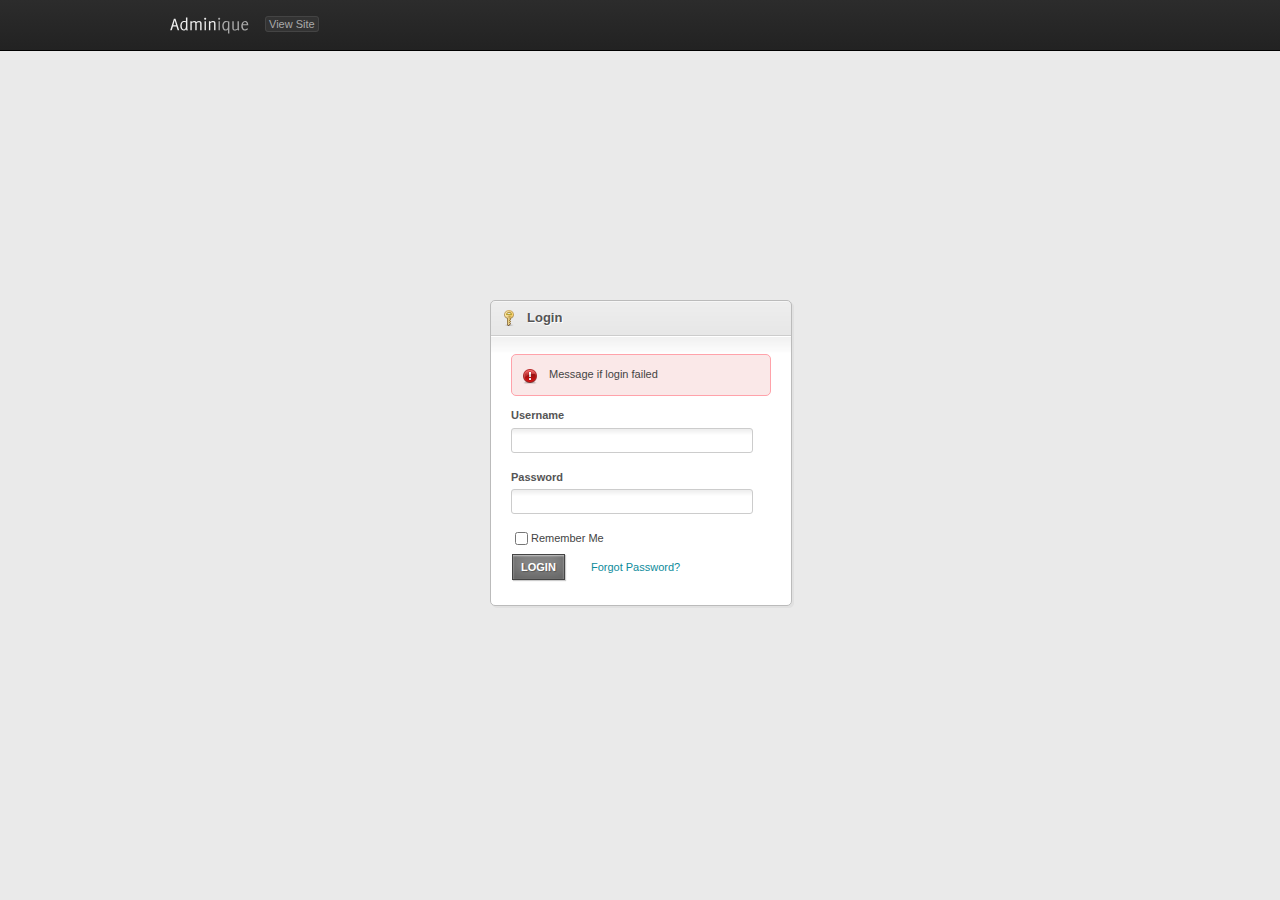
<file: WebRoot/demo/login.html>
<!DOCTYPE HTML>
<html lang="en">
<head>
<title>Adminique - admin template</title>
<meta charset="utf-8">
<link rel="stylesheet" type="text/css" href="css/style.css">
<!--[if lte IE 8]>
<script type="text/javascript" src="js/html5.js"></script>
<![endif]-->
<script type="text/javascript" src="js/jquery-1.4.4.min.js"></script>
<script type="text/javascript" src="js/cufon-yui.js"></script>
<script type="text/javascript" src="js/Delicious_500.font.js"></script>
<script type="text/javascript">
$(function() {
	Cufon.replace('#site-title');
	$('.msg').click(function() {
		$(this).fadeTo('slow', 0);
		$(this).slideUp(341);
	});
});
</script>

</head>
<body>

<header id="top">
	<div class="container_12 clearfix">
		<div id="logo" class="grid_12">
			<!-- replace with your website title or logo -->
			<a id="site-title" href="dashboard.html"><span>Admin</span>ique</a>
			<a id="view-site" href="#">View Site</a>
		</div>
	</div>
</header>

<div id="login" class="box">
	<h2>Login</h2>
	<section>
		<div class="error msg">Message if login failed</div>
		<form action="dashboard.html">
			<dl>
				<dt><label for="username">Username</label></dt>
				<dd><input id="username" type="text" /></dd>
			
				<dt><label for="adminpassword">Password</label></dt>
				<dd><input id="adminpassword" type="password" /></dd>
			</dl>
			<label><input type="checkbox" />Remember Me</label>
			<p>
				<button type="submit" class="button gray" id="loginbtn">LOGIN</button>
				<a id="forgot" href="#">Forgot Password?</a>
			</p>
		</form>
	</section>
</div>

</body>
</html>
</file>
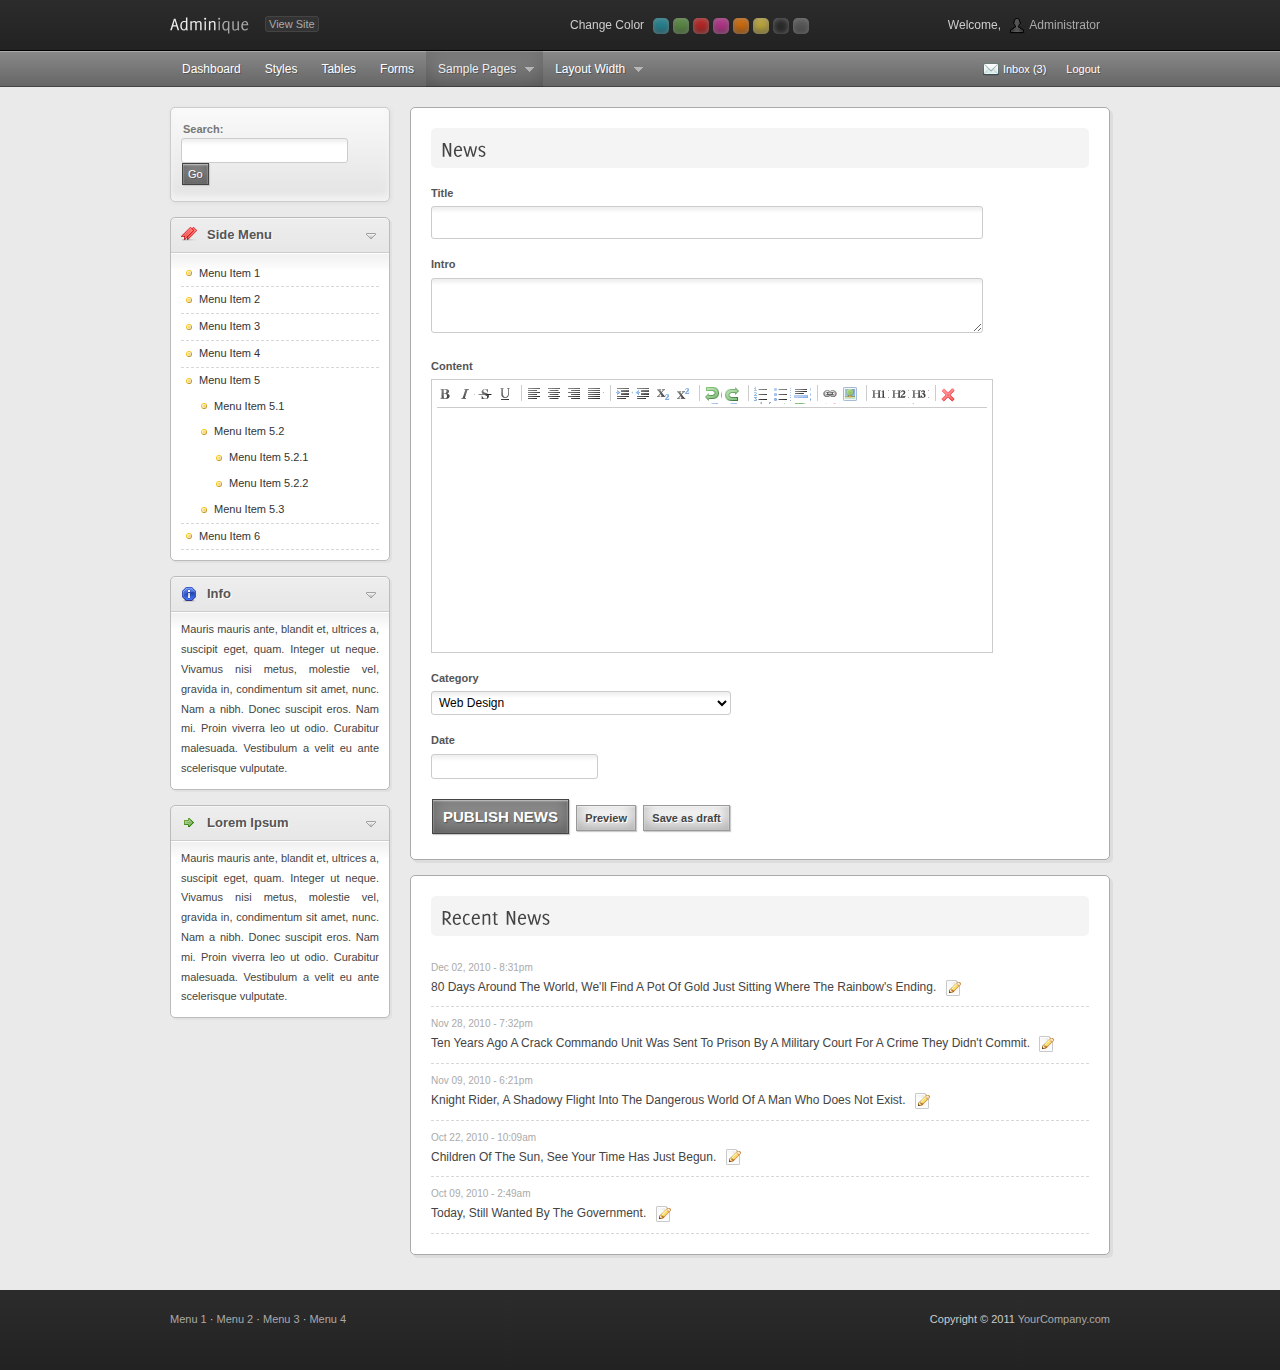
<file: WebRoot/demo/news.html>
<!DOCTYPE HTML>
<html lang="en">
<head>
<title>Adminique - admin template</title>
<meta charset="utf-8">

<link rel="stylesheet" type="text/css" href="css/style.css">
<link rel="stylesheet" type="text/css" href="css/skins/gray.css" title="gray">

<link rel="alternate stylesheet" type="text/css" href="css/skins/orange.css" title="orange">
<link rel="alternate stylesheet" type="text/css" href="css/skins/red.css" title="red">
<link rel="alternate stylesheet" type="text/css" href="css/skins/green.css" title="green">
<link rel="alternate stylesheet" type="text/css" href="css/skins/purple.css" title="purple">
<link rel="alternate stylesheet" type="text/css" href="css/skins/yellow.css" title="yellow">
<link rel="alternate stylesheet" type="text/css" href="css/skins/black.css" title="black">
<link rel="alternate stylesheet" type="text/css" href="css/skins/blue.css" title="blue">

<link rel="stylesheet" type="text/css" href="css/superfish.css">
<link rel="stylesheet" type="text/css" href="css/uniform.default.css">
<link rel="stylesheet" type="text/css" href="css/jquery.wysiwyg.css">
<link rel="stylesheet" type="text/css" href="css/facebox.css">
<link rel="stylesheet" type="text/css" href="css/smoothness/jquery-ui-1.8.8.custom.css">

<!--[if lte IE 8]>
<script type="text/javascript" src="js/html5.js"></script>
<script type="text/javascript" src="js/selectivizr.js"></script>
<script type="text/javascript" src="js/excanvas.min.js"></script>
<![endif]-->

<script type="text/javascript" src="js/jquery-1.4.4.min.js"></script>
<script type="text/javascript" src="js/jquery-ui-1.8.8.custom.min.js"></script>
<script type="text/javascript" src="js/jquery.validate.min.js"></script>
<script type="text/javascript" src="js/jquery.uniform.min.js"></script>
<script type="text/javascript" src="js/jquery.wysiwyg.js"></script>
<script type="text/javascript" src="js/superfish.js"></script>
<script type="text/javascript" src="js/cufon-yui.js"></script>
<script type="text/javascript" src="js/Delicious_500.font.js"></script>
<script type="text/javascript" src="js/jquery.flot.min.js"></script>
<script type="text/javascript" src="js/custom.js"></script>
<script type="text/javascript" src="js/facebox.js"></script>

<script type="text/javascript" src="js/jquery.cookie.js"></script>
<script type="text/javascript" src="js/switcher.js"></script>

</head>
<body>

<header id="top">
	<div class="container_12 clearfix">
		<div id="logo" class="grid_5">
			<!-- replace with your website title or logo -->
			<a id="site-title" href="dashboard.html"><span>Admin</span>ique</a>
			<a id="view-site" href="#">View Site</a>
		</div>
		
		<div class="grid_4" id="colorstyle">
			<div>Change Color</div>
			<a href="#" rel="blue"></a>
			<a href="#" rel="green"></a>
			<a href="#" rel="red"></a>
			<a href="#" rel="purple"></a>
			<a href="#" rel="orange"></a>
			<a href="#" rel="yellow"></a>
			<a href="#" rel="black"></a>
			<a href="#" rel="gray"></a>
		</div>

		<div id="userinfo" class="grid_3">
			Welcome, <a href="#">Administrator</a>
		</div>
	</div>
</header>

<nav id="topmenu">
	<div class="container_12 clearfix">
		<div class="grid_12">
			<ul id="mainmenu" class="sf-menu">
				<li><a href="dashboard.html">Dashboard</a></li>
				<li><a href="styles.html">Styles</a></li>
				<li><a href="tables.html">Tables</a></li>
				<li><a href="forms.html">Forms</a></li>
				<li class="current"><a href="#">Sample Pages</a>
					<ul>
						<li class="current"><a href="news.html">News</a></li>
						<li><a href="gallery.html">Photo Gallery</a></li>
						<li><a href="settings.html">Settings</a></li>
						<li><a href="login.html">Login</a></li>
					</ul>
				</li>
				<li><a href="#">Layout Width</a>
					<ul id="layoutwidth">
						<li><a href="#" rel="fixed">Fixed</a></li>
						<li><a href="#" rel="fluid">Fluid</a></li>
					</ul>
				</li>
			</ul>
			<ul id="usermenu">
				<li><a href="#" class="inbox">Inbox (3)</a></li>
				<li><a href="#">Logout</a></li>
			</ul>
		</div>
	</div>
</nav>

<section id="content">
	<section class="container_12 clearfix">
		<section id="main" class="grid_9 push_3">
			<article>
				<h1>News</h1>
				<form class="uniform" id='myForm' method="post">
					<dl>
						<dt><label for="newstitle">Title</label></dt>
						<dd><input type="text" name="title" id="newstitle" class="big" /></dd>

						<dt><label for="newsintro">Intro</label></dt>
						<dd>
							<textarea name="intro" id="newsintro" class="big" rows="3"></textarea>
						</dd>

						<dt><label for="newscontent">Content</label></dt>
						<dd>
							<textarea name="content" id="newscontent" class="big" rows="15"></textarea>
						</dd>

						<dt><label for="newscategory">Category</label></dt>
						<dd>
							<select size="1" name="category" id="newscategory" class="medium">
								<option value="News">Web Design</option>
								<option value="Girl">Photography</option>
								<option value="Dude">CSS</option>
								<option value="Chic">PHP</option>
							</select>
						</dd>

						<dt><label for="newsdate">Date</label></dt>
						<dd><input type="text" name="date" id="newsdate" /></dd>
					</dl>
					<p>
						<button type="submit" class="button big">PUBLISH NEWS</button>
						<button type="button" class="button white">Preview</button>
						<button type="button" class="button white">Save as draft</button>
					</p>
				</form>
			</article>
			<article>
				<h1>Recent News</h1>
				<ul class="news">
					<li>
						<div class="date">Dec 02, 2010 - 8:31pm</div>
						80 Days Around The World, We'll Find A Pot Of Gold Just Sitting Where The Rainbow's Ending.
						<a title="Edit" href="#"><img alt="Edit" src="images/icons/edit.png"></a>
					</li>
					<li>
						<div class="date">Nov 28, 2010 - 7:32pm</div>
						Ten Years Ago A Crack Commando Unit Was Sent To Prison By A Military Court For A Crime They Didn't Commit.
						<a title="Edit" href="#"><img alt="Edit" src="images/icons/edit.png"></a>
					</li>
					<li>
						<div class="date">Nov 09, 2010 - 6:21pm</div>
						Knight Rider, A Shadowy Flight Into The Dangerous World Of A Man Who Does Not Exist.
						<a title="Edit" href="#"><img alt="Edit" src="images/icons/edit.png"></a>
					</li>
					<li>
						<div class="date">Oct 22, 2010 - 10:09am</div>
						Children Of The Sun, See Your Time Has Just Begun.
						<a title="Edit" href="#"><img alt="Edit" src="images/icons/edit.png"></a>
					</li>
					<li>
						<div class="date">Oct 09, 2010 - 2:49am</div>
						Today, Still Wanted By The Government.
						<a title="Edit" href="#"><img alt="Edit" src="images/icons/edit.png"></a>
					</li>
				</ul>
			</article>
		</section>
		
		<aside id="sidebar" class="grid_3 pull_9">
			<div class="box search">
				<form>
					<label for="s">Search:</label>
					<input id="s" type="text" size="20" />
					<button class="button small">Go</button>
				</form>
			</div>
			<div class="box menu">
				<h2>Side Menu</h2>
				<section>
					<ul>
						<li><a href="#">Menu Item 1</a></li>
						<li><a href="#">Menu Item 2</a></li>
						<li><a href="#">Menu Item 3</a></li>
						<li><a href="#">Menu Item 4</a></li>
						<li><a href="#">Menu Item 5</a>
							<ul>
								<li><a href="#">Menu Item 5.1</a></li>
								<li><a href="#">Menu Item 5.2</a>
									<ul>
										<li><a href="#">Menu Item 5.2.1</a></li>
										<li><a href="#">Menu Item 5.2.2</a></li>
									</ul>
								</li>
								<li><a href="#">Menu Item 5.3</a></li>
							</ul>
						</li>
						<li><a href="#">Menu Item 6</a></li>
					</ul>
				</section>
			</div>
			<div class="box info">
				<h2>Info</h2>
				<section>
					Mauris mauris ante, blandit et, ultrices a, suscipit eget, quam. Integer ut neque. Vivamus nisi metus, molestie vel, gravida in, condimentum sit amet, nunc. Nam a nibh. Donec suscipit eros. Nam mi. Proin viverra leo ut odio. Curabitur malesuada. Vestibulum a velit eu ante scelerisque vulputate.
				</section>
			</div>
			<div class="box">
				<h2>Lorem Ipsum</h2>
				<section>
					Mauris mauris ante, blandit et, ultrices a, suscipit eget, quam. Integer ut neque. Vivamus nisi metus, molestie vel, gravida in, condimentum sit amet, nunc. Nam a nibh. Donec suscipit eros. Nam mi. Proin viverra leo ut odio. Curabitur malesuada. Vestibulum a velit eu ante scelerisque vulputate.
				</section>
			</div>
		</aside>
	</section>
</section>

<footer id="bottom">
	<section class="container_12 clearfix">
		<div class="grid_6">
			<a href="#">Menu 1</a>
			&middot; <a href="#">Menu 2</a>
			&middot; <a href="#">Menu 3</a>
			&middot; <a href="#">Menu 4</a>
		</div>
		<div class="grid_6 alignright">
			Copyright &copy; 2011 <a href="#">YourCompany.com</a>
		</div>
	</section>
</footer>

</body>
</html>
</file>
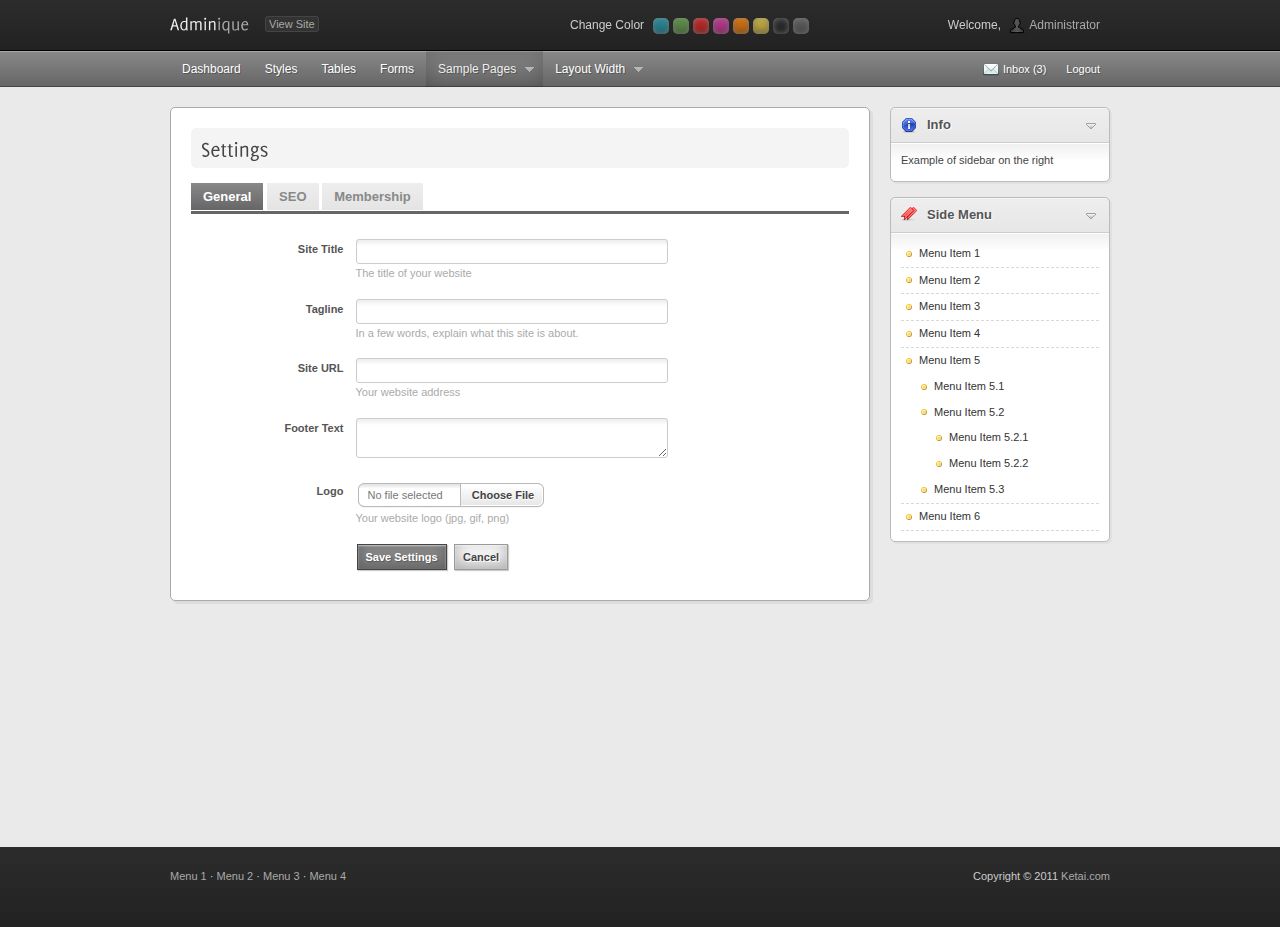
<file: WebRoot/demo/settings.html>
<!DOCTYPE HTML>
<html lang="en">
<head>
<title>Adminique - admin template</title>
<meta charset="utf-8">

<link rel="stylesheet" type="text/css" href="css/style.css">
<link rel="stylesheet" type="text/css" href="css/skins/gray.css" title="gray">

<link rel="alternate stylesheet" type="text/css" href="css/skins/orange.css" title="orange">
<link rel="alternate stylesheet" type="text/css" href="css/skins/red.css" title="red">
<link rel="alternate stylesheet" type="text/css" href="css/skins/green.css" title="green">
<link rel="alternate stylesheet" type="text/css" href="css/skins/purple.css" title="purple">
<link rel="alternate stylesheet" type="text/css" href="css/skins/yellow.css" title="yellow">
<link rel="alternate stylesheet" type="text/css" href="css/skins/black.css" title="black">
<link rel="alternate stylesheet" type="text/css" href="css/skins/blue.css" title="blue">

<link rel="stylesheet" type="text/css" href="css/superfish.css">
<link rel="stylesheet" type="text/css" href="css/uniform.default.css">
<link rel="stylesheet" type="text/css" href="css/jquery.wysiwyg.css">
<link rel="stylesheet" type="text/css" href="css/facebox.css">
<link rel="stylesheet" type="text/css" href="css/smoothness/jquery-ui-1.8.8.custom.css">

<!--[if lte IE 8]>
<script type="text/javascript" src="js/html5.js"></script>
<script type="text/javascript" src="js/selectivizr.js"></script>
<script type="text/javascript" src="js/excanvas.min.js"></script>
<![endif]-->

<script type="text/javascript" src="js/jquery-1.4.4.min.js"></script>
<script type="text/javascript" src="js/jquery-ui-1.8.8.custom.min.js"></script>
<script type="text/javascript" src="js/jquery.validate.min.js"></script>
<script type="text/javascript" src="js/jquery.uniform.min.js"></script>
<script type="text/javascript" src="js/jquery.wysiwyg.js"></script>
<script type="text/javascript" src="js/superfish.js"></script>
<script type="text/javascript" src="js/cufon-yui.js"></script>
<script type="text/javascript" src="js/Delicious_500.font.js"></script>
<script type="text/javascript" src="js/jquery.flot.min.js"></script>
<script type="text/javascript" src="js/custom.js"></script>
<script type="text/javascript" src="js/facebox.js"></script>

<script type="text/javascript" src="js/jquery.cookie.js"></script>
<script type="text/javascript" src="js/switcher.js"></script>

</head>
<body>

<header id="top">
	<div class="container_12 clearfix">
		<div id="logo" class="grid_5">
			<!-- replace with your website title or logo -->
			<a id="site-title" href="dashboard.html"><span>Admin</span>ique</a>
			<a id="view-site" href="#">View Site</a>
		</div>
		
		<div class="grid_4" id="colorstyle">
			<div>Change Color</div>
			<a href="#" rel="blue"></a>
			<a href="#" rel="green"></a>
			<a href="#" rel="red"></a>
			<a href="#" rel="purple"></a>
			<a href="#" rel="orange"></a>
			<a href="#" rel="yellow"></a>
			<a href="#" rel="black"></a>
			<a href="#" rel="gray"></a>
		</div>

		<div id="userinfo" class="grid_3">
			Welcome, <a href="#">Administrator</a>
		</div>
	</div>
</header>

<nav id="topmenu">
	<div class="container_12 clearfix">
		<div class="grid_12">
			<ul id="mainmenu" class="sf-menu">
				<li><a href="dashboard.html">Dashboard</a></li>
				<li><a href="styles.html">Styles</a></li>
				<li><a href="tables.html">Tables</a></li>
				<li><a href="forms.html">Forms</a></li>
				<li class="current"><a href="#">Sample Pages</a>
					<ul>
						<li><a href="news.html">News</a></li>
						<li><a href="gallery.html">Photo Gallery</a></li>
						<li class="current"><a href="settings.html">Settings</a></li>
						<li><a href="login.html">Login</a></li>
					</ul>
				</li>
				<li><a href="#">Layout Width</a>
					<ul id="layoutwidth">
						<li><a href="#" rel="fixed">Fixed</a></li>
						<li><a href="#" rel="fluid">Fluid</a></li>
					</ul>
				</li>
			</ul>
			<ul id="usermenu">
				<li><a href="#" class="inbox">Inbox (3)</a></li>
				<li><a href="#">Logout</a></li>
			</ul>
		</div>
	</div>
</nav>

<section id="content">
	<section class="container_12 clearfix">
		<section id="main" class="grid_9">
			<article id="settings">
				<h1>Settings</h1>
				<form class="uniform">
					<ul class="tabs">
						<li><a href="#general">General</a></li>
						<li><a href="#seo">SEO</a></li>
						<li><a href="#membership">Membership</a></li>
					</ul>
					<div class="tabcontent">
						<div id="general">
							<dl class="inline">
								<dt><label for="site_title">Site Title</label></dt>
								<dd>
									<input type="text" id="site_title" class="medium" />
									<small>The title of your website</small>
								</dd>

								<dt><label for="tagline">Tagline</label></dt>
								<dd>
									<input type="text" id="tagline" class="medium" />
									<small>In a few words, explain what this site is about.</small>
								</dd>

								<dt><label for="site_url">Site URL</label></dt>
								<dd>
									<input type="text" id="site_url" class="medium" />
									<small>Your website address</small>
								</dd>

								<dt><label for="footer_text">Footer Text</label></dt>
								<dd>
									<textarea id="footer_text" class="medium"></textarea>
								</dd>

								<dt><label for="site_logo">Logo</label></dt>
								<dd>
									<input type="file" id="site_logo" />
									<small>Your website logo (jpg, gif, png)</small>
								</dd>
							</dl>
						</div>
						<div id="seo">
							<dl class="inline">
								<dt><label for="site_description">Description</label></dt>
								<dd>
									<textarea id="site_description" class="medium"></textarea>
									<small>The meta description of your website</small>
								</dd>

								<dt><label for="site_keyword">Keywords</label></dt>
								<dd>
									<textarea id="site_keyword" class="medium"></textarea>
									<small>The meta keywords of your website</small>
								</dd>

								<dt><label for="sitemap">Enable Sitemap</label></dt>
								<dd>
									<label><input type="checkbox" id="sitemap" value="1" />Enable</label>
								</dd>
							</dl>
						</div>
						<div id="membership">
							<dl class="inline">
								<dt><label for="admin_email">E-mail address </label></dt>
								<dd>
									<input type="text" id="admin_email" class="medium" />
									<small>This address is used for admin purposes, like new user notification</small>
								</dd>

								<dt><label for="membership2">Membership</label></dt>
								<dd>
									<label><input type="checkbox" id="membership2" value="1" />Anyone can register</label>
								</dd>

								<dt><label for="default_role">Default Role</label></dt>
								<dd>
									<select size="1" id="default_role">
										<option value="1">Administrator</option>
										<option value="2">Editor</option>
										<option value="3">Buyer</option>
										<option value="4">Seller</option>
									</select>
									<small>The default role of new user</small>
								</dd>

								<dt><label for="activation">Member Activation</label></dt>
								<dd>
									<select size="1" id="activation">
										<option value="1">Automatic</option>
										<option value="2">Manual</option>
									</select>
									<small>If manual selected, new users must be approved by admin</small>
								</dd>
							</dl>
						</div>
					</div>
					<div class="buttons">
						<button type="submit" class="button">Save Settings</button>
						<button type="button" class="button white">Cancel</button>
					</div>
				</form>
			</article>
		</section>
		
		<aside id="sidebar" class="grid_3">
			<div class="box info">
				<h2>Info</h2>
				<section>
					Example of sidebar on the right
				</section>
			</div>
			<div class="box menu">
				<h2>Side Menu</h2>
				<section>
					<ul>
						<li><a href="#">Menu Item 1</a></li>
						<li><a href="#">Menu Item 2</a></li>
						<li><a href="#">Menu Item 3</a></li>
						<li><a href="#">Menu Item 4</a></li>
						<li><a href="#">Menu Item 5</a>
							<ul>
								<li><a href="#">Menu Item 5.1</a></li>
								<li><a href="#">Menu Item 5.2</a>
									<ul>
										<li><a href="#">Menu Item 5.2.1</a></li>
										<li><a href="#">Menu Item 5.2.2</a></li>
									</ul>
								</li>
								<li><a href="#">Menu Item 5.3</a></li>
							</ul>
						</li>
						<li><a href="#">Menu Item 6</a></li>
					</ul>
				</section>
			</div>
		</aside>
	</section>
</section>

<footer id="bottom">
	<section class="container_12 clearfix">
		<div class="grid_6">
			<a href="#">Menu 1</a>
			&middot; <a href="#">Menu 2</a>
			&middot; <a href="#">Menu 3</a>
			&middot; <a href="#">Menu 4</a>
		</div>
		<div class="grid_6 alignright">
			Copyright &copy; 2011 <a href="#">Ketai.com</a>
		</div>
	</section>
</footer>

</body>
</html>
</file>
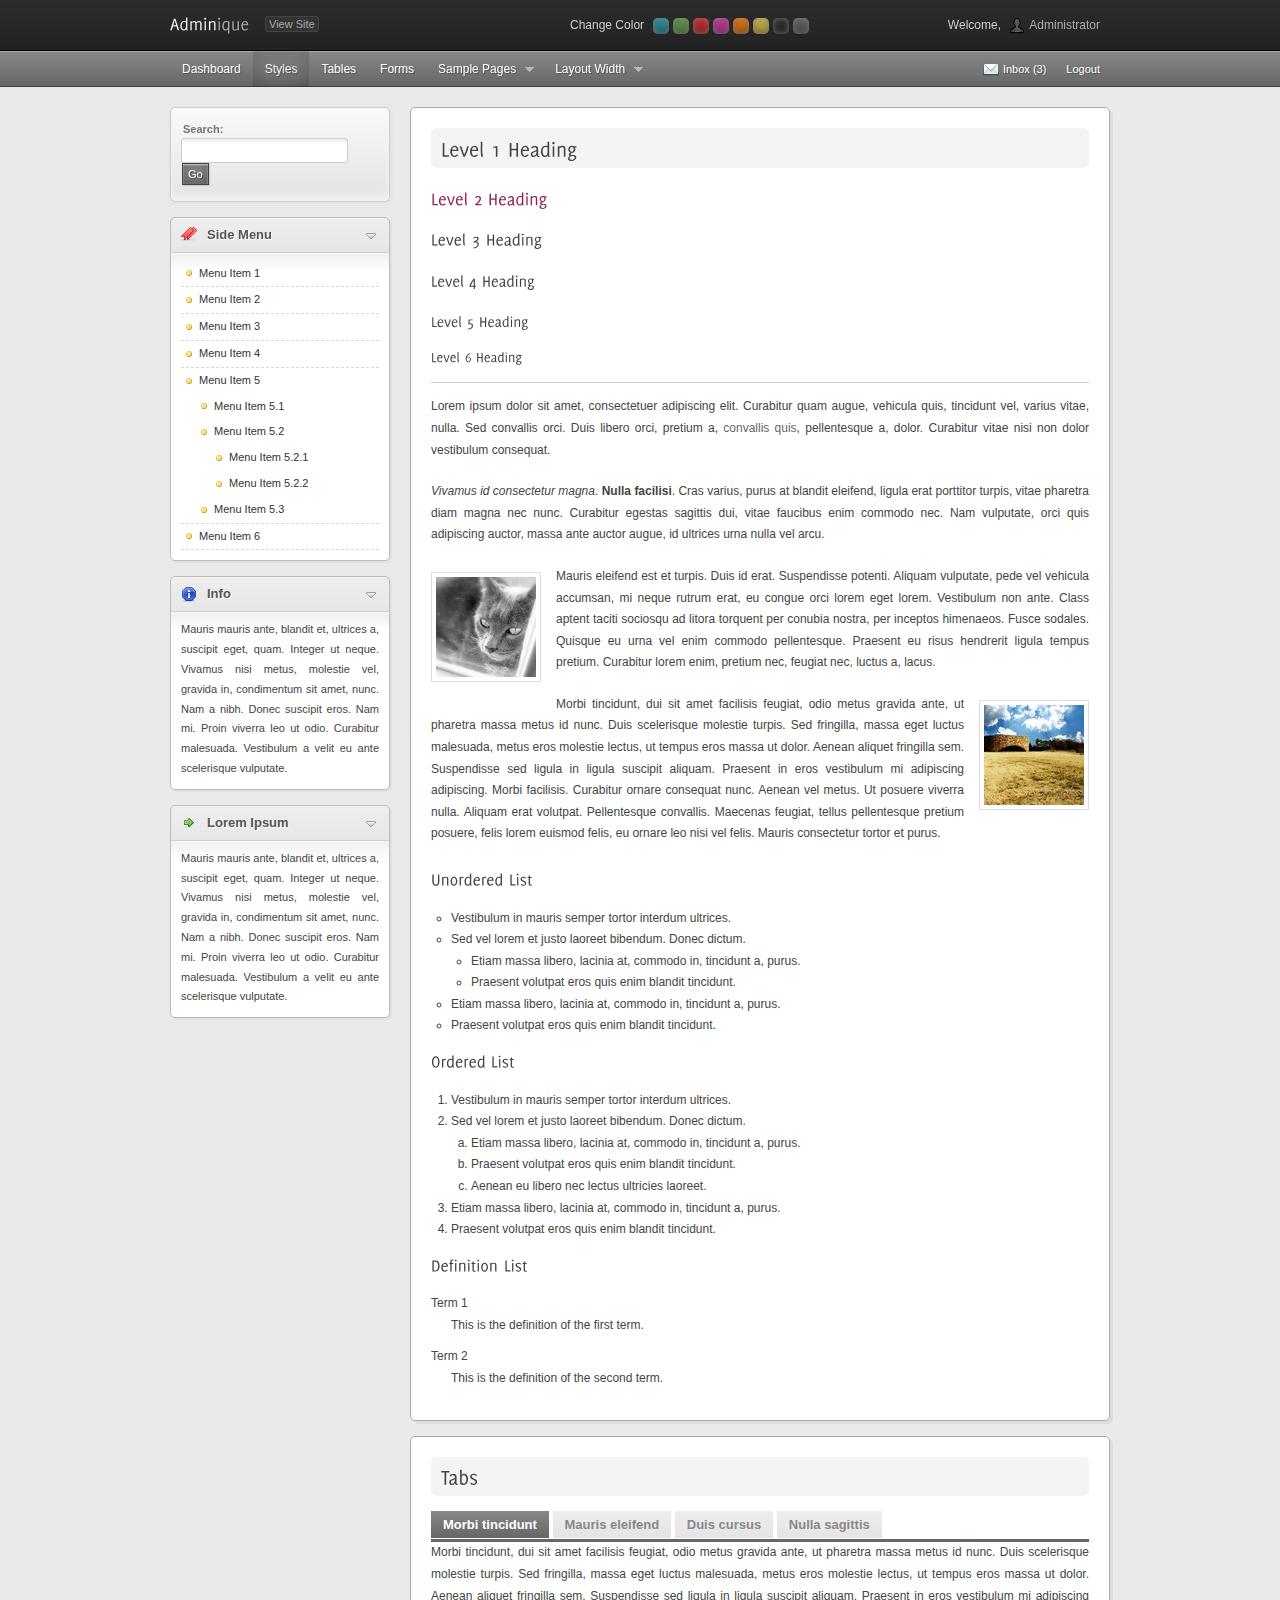
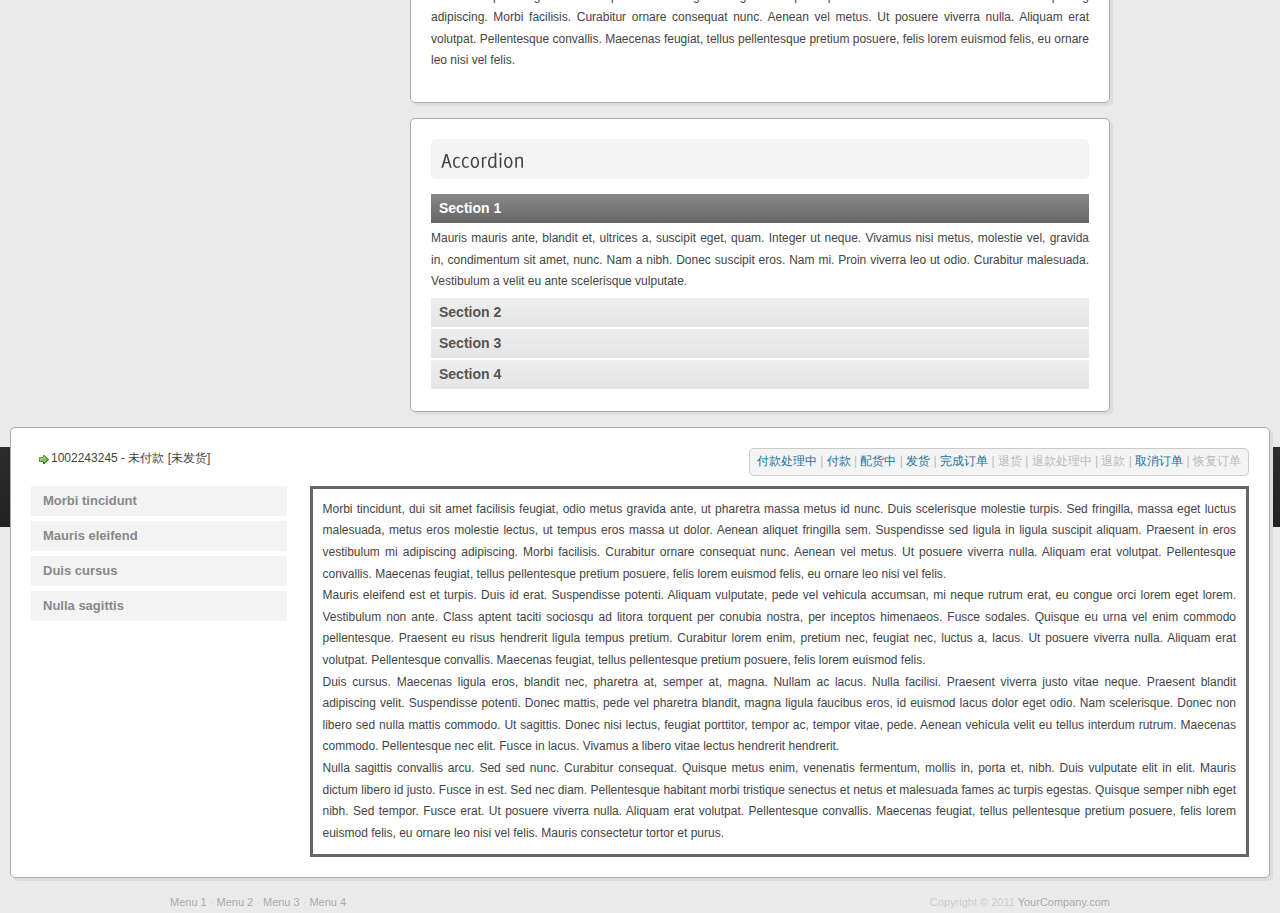
<file: WebRoot/demo/styles.html>
<!DOCTYPE HTML>
<html lang="en">
<head>
<title>Adminique - admin template</title>
<meta charset="utf-8">

<link rel="stylesheet" type="text/css" href="css/style.css">
<link rel="stylesheet" type="text/css" href="css/skins/gray.css" title="gray">

<link rel="alternate stylesheet" type="text/css" href="css/skins/orange.css" title="orange">
<link rel="alternate stylesheet" type="text/css" href="css/skins/red.css" title="red">
<link rel="alternate stylesheet" type="text/css" href="css/skins/green.css" title="green">
<link rel="alternate stylesheet" type="text/css" href="css/skins/purple.css" title="purple">
<link rel="alternate stylesheet" type="text/css" href="css/skins/yellow.css" title="yellow">
<link rel="alternate stylesheet" type="text/css" href="css/skins/black.css" title="black">
<link rel="alternate stylesheet" type="text/css" href="css/skins/blue.css" title="blue">

<link rel="stylesheet" type="text/css" href="css/superfish.css">
<link rel="stylesheet" type="text/css" href="css/uniform.default.css">
<link rel="stylesheet" type="text/css" href="css/jquery.wysiwyg.css">
<link rel="stylesheet" type="text/css" href="css/facebox.css">
<link rel="stylesheet" type="text/css" href="css/smoothness/jquery-ui-1.8.8.custom.css">

<!--[if lte IE 8]>
<script type="text/javascript" src="js/html5.js"></script>
<script type="text/javascript" src="js/selectivizr.js"></script>
<script type="text/javascript" src="js/excanvas.min.js"></script>
<![endif]-->

<script type="text/javascript" src="js/jquery-1.4.4.min.js"></script>
<script type="text/javascript" src="js/jquery-ui-1.8.8.custom.min.js"></script>
<script type="text/javascript" src="js/jquery.validate.min.js"></script>
<script type="text/javascript" src="js/jquery.uniform.min.js"></script>
<script type="text/javascript" src="js/jquery.wysiwyg.js"></script>
<script type="text/javascript" src="js/superfish.js"></script>
<script type="text/javascript" src="js/cufon-yui.js"></script>
<script type="text/javascript" src="js/Delicious_500.font.js"></script>
<script type="text/javascript" src="js/jquery.flot.min.js"></script>
<script type="text/javascript" src="js/custom.js"></script>
<script type="text/javascript" src="js/facebox.js"></script>

<script type="text/javascript" src="js/jquery.cookie.js"></script>
<script type="text/javascript" src="js/switcher.js"></script>

</head>
<body>

<header id="top">
	<div class="container_12 clearfix">
		<div id="logo" class="grid_5">
			<!-- replace with your website title or logo -->
			<a id="site-title" href="dashboard.html"><span>Admin</span>ique</a>
			<a id="view-site" href="#">View Site</a>
		</div>
		
		<div class="grid_4" id="colorstyle">
			<div>Change Color</div>
			<a href="#" rel="blue"></a>
			<a href="#" rel="green"></a>
			<a href="#" rel="red"></a>
			<a href="#" rel="purple"></a>
			<a href="#" rel="orange"></a>
			<a href="#" rel="yellow"></a>
			<a href="#" rel="black"></a>
			<a href="#" rel="gray"></a>
		</div>

		<div id="userinfo" class="grid_3">
			Welcome, <a href="#">Administrator</a>
		</div>
	</div>
</header>

<nav id="topmenu">
	<div class="container_12 clearfix">
		<div class="grid_12">
			<ul id="mainmenu" class="sf-menu">
				<li><a href="dashboard.html">Dashboard</a></li>
				<li class="current"><a href="styles.html">Styles</a></li>
				<li><a href="tables.html">Tables</a></li>
				<li><a href="forms.html">Forms</a></li>
				<li><a href="#">Sample Pages</a>
					<ul>
						<li><a href="news.html">News</a></li>
						<li><a href="gallery.html">Photo Gallery</a></li>
						<li><a href="settings.html">Settings</a></li>
						<li><a href="login.html">Login</a></li>
					</ul>
				</li>
				<li><a href="#">Layout Width</a>
					<ul id="layoutwidth">
						<li><a href="#" rel="fixed">Fixed</a></li>
						<li><a href="#" rel="fluid">Fluid</a></li>
					</ul>
				</li>
			</ul>
			<ul id="usermenu">
				<li><a href="#" class="inbox">Inbox (3)</a></li>
				<li><a href="#">Logout</a></li>
			</ul>
		</div>
	</div>
</nav>

<section id="content">
	<section class="container_12 clearfix">
		<section id="main" class="grid_9 push_3">
			<article class="content">
				<h1>Level 1 Heading</h1>
				<h2>Level 2 Heading</h2>
				<h3>Level 3 Heading</h3>
				<h4>Level 4 Heading</h4>
				<h5>Level 5 Heading</h5>
				<h6>Level 6 Heading</h6>
				<hr>
				<p>Lorem ipsum dolor sit amet, consectetuer adipiscing elit. Curabitur quam augue, vehicula quis, tincidunt vel, varius vitae, nulla. Sed convallis orci. Duis libero orci, pretium a, <a href="#">convallis quis</a>, pellentesque a, dolor. Curabitur vitae nisi non dolor vestibulum consequat.</p>
				<p><em>Vivamus id consectetur magna</em>. <strong>Nulla facilisi</strong>. Cras varius, purus at blandit eleifend, ligula erat porttitor turpis, vitae pharetra diam magna nec nunc. Curabitur egestas sagittis dui, vitae faucibus enim commodo nec. Nam vulputate, orci quis adipiscing auctor, massa ante auctor augue, id ultrices urna nulla vel arcu.</p>
				<p><img src="images/photos/photo_01.jpg" class="alignleft" />Mauris eleifend est et turpis. Duis id erat. Suspendisse potenti. Aliquam vulputate, pede vel vehicula accumsan, mi neque rutrum erat, eu congue orci lorem eget lorem. Vestibulum non ante. Class aptent taciti sociosqu ad litora torquent per conubia nostra, per inceptos himenaeos. Fusce sodales. Quisque eu urna vel enim commodo pellentesque. Praesent eu risus hendrerit ligula tempus pretium. Curabitur lorem enim, pretium nec, feugiat nec, luctus a, lacus.</p>
				<p><img src="images/photos/photo_07.jpg" class="alignright" />Morbi tincidunt, dui sit amet facilisis feugiat, odio metus gravida ante, ut pharetra massa metus id nunc. Duis scelerisque molestie turpis. Sed fringilla, massa eget luctus malesuada, metus eros molestie lectus, ut tempus eros massa ut dolor. Aenean aliquet fringilla sem. Suspendisse sed ligula in ligula suscipit aliquam. Praesent in eros vestibulum mi adipiscing adipiscing. Morbi facilisis. Curabitur ornare consequat nunc. Aenean vel metus. Ut posuere viverra nulla. Aliquam erat volutpat. Pellentesque convallis. Maecenas feugiat, tellus pellentesque pretium posuere, felis lorem euismod felis, eu ornare leo nisi vel felis. Mauris consectetur tortor et purus.</p>

				<h3>Unordered List</h3>
				<ul>
					<li>Vestibulum in mauris semper tortor interdum ultrices.</li>
					<li>Sed vel lorem et justo laoreet bibendum. Donec dictum.
						<ul>
							<li>Etiam massa libero, lacinia at, commodo in, tincidunt a, purus.</li>
							<li>Praesent volutpat eros quis enim blandit tincidunt.</li>
						</ul>
					</li>
					<li>Etiam massa libero, lacinia at, commodo in, tincidunt a, purus.</li>
					<li>Praesent volutpat eros quis enim blandit tincidunt.</li>
				</ul>
				<h3>Ordered List</h3>
				<ol>
					<li>Vestibulum in mauris semper tortor interdum ultrices.</li>
					<li>Sed vel lorem et justo laoreet bibendum. Donec dictum.
						<ol>
							<li>Etiam massa libero, lacinia at, commodo in, tincidunt a, purus.</li>
							<li>Praesent volutpat eros quis enim blandit tincidunt.</li>
							<li>Aenean eu libero nec lectus ultricies laoreet.</li>
						</ol>
					</li>
					<li>Etiam massa libero, lacinia at, commodo in, tincidunt a, purus.</li>
					<li>Praesent volutpat eros quis enim blandit tincidunt.</li>
				</ol>
				<h3>Definition List</h3>
				<dl>
					<dt>Term 1</dt>
					<dd>This is the definition of the first term.</dd>
					<dt>Term 2</dt>
					<dd>This is the definition of the second term.</dd>
				</dl>
			</article>
			<article>
				<h1>Tabs</h1>
				<ul class="tabs">
					<li><a href="#tabs-1">Morbi tincidunt</a></li>
					<li><a href="#tabs-2">Mauris eleifend</a></li>
					<li><a href="#tabs-3">Duis cursus</a></li>
					<li><a href="#tabs-4">Nulla sagittis</a></li>
				</ul>
				<div class="tabcontent">
					<div id="tabs-1">
						<p>Morbi tincidunt, dui sit amet facilisis feugiat, odio metus gravida ante, ut pharetra massa metus id nunc. Duis scelerisque molestie turpis. Sed fringilla, massa eget luctus malesuada, metus eros molestie lectus, ut tempus eros massa ut dolor. Aenean aliquet fringilla sem. Suspendisse sed ligula in ligula suscipit aliquam. Praesent in eros vestibulum mi adipiscing adipiscing. Morbi facilisis. Curabitur ornare consequat nunc. Aenean vel metus. Ut posuere viverra nulla. Aliquam erat volutpat. Pellentesque convallis. Maecenas feugiat, tellus pellentesque pretium posuere, felis lorem euismod felis, eu ornare leo nisi vel felis.</p>
					</div>
					<div id="tabs-2">
						<p>Mauris eleifend est et turpis. Duis id erat. Suspendisse potenti. Aliquam vulputate, pede vel vehicula accumsan, mi neque rutrum erat, eu congue orci lorem eget lorem. Vestibulum non ante. Class aptent taciti sociosqu ad litora torquent per conubia nostra, per inceptos himenaeos. Fusce sodales. Quisque eu urna vel enim commodo pellentesque. Praesent eu risus hendrerit ligula tempus pretium. Curabitur lorem enim, pretium nec, feugiat nec, luctus a, lacus. Ut posuere viverra nulla. Aliquam erat volutpat. Pellentesque convallis. Maecenas feugiat, tellus pellentesque pretium posuere, felis lorem euismod felis.</p>
					</div>
					<div id="tabs-3">
						<p>Duis cursus. Maecenas ligula eros, blandit nec, pharetra at, semper at, magna. Nullam ac lacus. Nulla facilisi. Praesent viverra justo vitae neque. Praesent blandit adipiscing velit. Suspendisse potenti. Donec mattis, pede vel pharetra blandit, magna ligula faucibus eros, id euismod lacus dolor eget odio. Nam scelerisque. Donec non libero sed nulla mattis commodo. Ut sagittis. Donec nisi lectus, feugiat porttitor, tempor ac, tempor vitae, pede. Aenean vehicula velit eu tellus interdum rutrum. Maecenas commodo. Pellentesque nec elit. Fusce in lacus. Vivamus a libero vitae lectus hendrerit hendrerit.</p>
					</div>
					<div id="tabs-4">
						<p>Nulla sagittis convallis arcu. Sed sed nunc. Curabitur consequat. Quisque metus enim, venenatis fermentum, mollis in, porta et, nibh. Duis vulputate elit in elit. Mauris dictum libero id justo. Fusce in est. Sed nec diam. Pellentesque habitant morbi tristique senectus et netus et malesuada fames ac turpis egestas. Quisque semper nibh eget nibh. Sed tempor. Fusce erat. Ut posuere viverra nulla. Aliquam erat volutpat. Pellentesque convallis. Maecenas feugiat, tellus pellentesque pretium posuere, felis lorem euismod felis, eu ornare leo nisi vel felis. Mauris consectetur tortor et purus.</p>
					</div>
				</div>
			</article>
			<article>
				<h1>Accordion</h1>
				<div class="accordion">
					<h3>Section 1</h3>
					<div>
						<p>Mauris mauris ante, blandit et, ultrices a, suscipit eget, quam. Integer ut neque. Vivamus nisi metus, molestie vel, gravida in, condimentum sit amet, nunc. Nam a nibh. Donec suscipit eros. Nam mi. Proin viverra leo ut odio. Curabitur malesuada. Vestibulum a velit eu ante scelerisque vulputate.</p>
					</div>
					<h3>Section 2</h3>
					<div>
						<p>Sed non urna. Donec et ante. Phasellus eu ligula. Vestibulum sit amet purus. Vivamus hendrerit, dolor at aliquet laoreet, mauris turpis porttitor velit, faucibus interdum tellus libero ac justo. Vivamus non quam.</p>
					</div>
					<h3>Section 3</h3>
					<div>
						<p>Nam enim risus, molestie et, porta ac, aliquam ac, risus. Quisque lobortis. Phasellus pellentesque purus in massa. Aenean in pede. Phasellus ac libero ac tellus pellentesque semper. Sed ac felis. Sed commodo, magna quis lacinia ornare, quam ante aliquam nisi, eu iaculis leo purus venenatis dui. </p>
					</div>
					<h3>Section 4</h3>
					<div>
						<p>Cras dictum. Pellentesque habitant morbi tristique senectus et netus et malesuada fames ac turpis egestas. Vestibulum ante ipsum primis in faucibus orci luctus et ultrices posuere cubilia Curae; Aenean lacinia mauris vel est. </p><p>Suspendisse eu nisl. Nullam ut libero. Integer dignissim consequat lectus. Class aptent taciti sociosqu ad litora torquent per conubia nostra, per inceptos himenaeos. </p>
					</div>
				</div>
			</article>
		</section>
		
		<aside id="sidebar" class="grid_3 pull_9">
			<div class="box search">
				<form>
					<label for="s">Search:</label>
					<input id="s" type="text" size="20" />
					<button class="button small">Go</button>
				</form>
			</div>
			<div class="box menu">
				<h2>Side Menu</h2>
				<section>
					<ul>
						<li><a href="#">Menu Item 1</a></li>
						<li><a href="#">Menu Item 2</a></li>
						<li><a href="#">Menu Item 3</a></li>
						<li><a href="#">Menu Item 4</a></li>
						<li><a href="#">Menu Item 5</a>
							<ul>
								<li><a href="#">Menu Item 5.1</a></li>
								<li><a href="#">Menu Item 5.2</a>
									<ul>
										<li><a href="#">Menu Item 5.2.1</a></li>
										<li><a href="#">Menu Item 5.2.2</a></li>
									</ul>
								</li>
								<li><a href="#">Menu Item 5.3</a></li>
							</ul>
						</li>
						<li><a href="#">Menu Item 6</a></li>
					</ul>
				</section>
			</div>
			<div class="box info">
				<h2>Info</h2>
				<section>
					Mauris mauris ante, blandit et, ultrices a, suscipit eget, quam. Integer ut neque. Vivamus nisi metus, molestie vel, gravida in, condimentum sit amet, nunc. Nam a nibh. Donec suscipit eros. Nam mi. Proin viverra leo ut odio. Curabitur malesuada. Vestibulum a velit eu ante scelerisque vulputate.
				</section>
			</div>
			<div class="box">
				<h2>Lorem Ipsum</h2>
				<section>
					Mauris mauris ante, blandit et, ultrices a, suscipit eget, quam. Integer ut neque. Vivamus nisi metus, molestie vel, gravida in, condimentum sit amet, nunc. Nam a nibh. Donec suscipit eros. Nam mi. Proin viverra leo ut odio. Curabitur malesuada. Vestibulum a velit eu ante scelerisque vulputate.
				</section>
			</div>
		</aside>
    </section>
    <section class="grid_12">

      <!-- 2011-06-27 xiaoche
      增加纵向tabs -->
			<article class="clearfix">
            <div class="topbar clearfix">
                <span class="title floatLeft">1002243245 - 未付款 [未发货]</span>
                <ul class="status floatRight">
                    <li><a name="pending" href="javascript:void">付款处理中</a> | <a name="pay" href="javascript:void">付款</a> | <a name="allocate" href="javascript:void">配货中</a> | <a name="deliver"href="javascript:void">发货</a> | <a name="complete" href="javascript:void">完成订单</a> | 退货 | 退款处理中 | 退款 | <a name="cancel">取消订单</a> | 恢复订单</li>
                </ul>
            </div>

				<ul class="tabs2">
					<li><a href="#tabs2-1">Morbi tincidunt</a></li>
					<li><a href="#tabs2-2">Mauris eleifend</a></li>
					<li><a href="#tabs2-3">Duis cursus</a></li>
					<li><a href="#tabs2-4">Nulla sagittis</a></li>
				</ul>
				<div class="tab2content">
					<div id="tabs2-1">
						<p>Morbi tincidunt, dui sit amet facilisis feugiat, odio metus gravida ante, ut pharetra massa metus id nunc. Duis scelerisque molestie turpis. Sed fringilla, massa eget luctus malesuada, metus eros molestie lectus, ut tempus eros massa ut dolor. Aenean aliquet fringilla sem. Suspendisse sed ligula in ligula suscipit aliquam. Praesent in eros vestibulum mi adipiscing adipiscing. Morbi facilisis. Curabitur ornare consequat nunc. Aenean vel metus. Ut posuere viverra nulla. Aliquam erat volutpat. Pellentesque convallis. Maecenas feugiat, tellus pellentesque pretium posuere, felis lorem euismod felis, eu ornare leo nisi vel felis.</p>
					</div>
					<div id="tabs2-2">
						<p>Mauris eleifend est et turpis. Duis id erat. Suspendisse potenti. Aliquam vulputate, pede vel vehicula accumsan, mi neque rutrum erat, eu congue orci lorem eget lorem. Vestibulum non ante. Class aptent taciti sociosqu ad litora torquent per conubia nostra, per inceptos himenaeos. Fusce sodales. Quisque eu urna vel enim commodo pellentesque. Praesent eu risus hendrerit ligula tempus pretium. Curabitur lorem enim, pretium nec, feugiat nec, luctus a, lacus. Ut posuere viverra nulla. Aliquam erat volutpat. Pellentesque convallis. Maecenas feugiat, tellus pellentesque pretium posuere, felis lorem euismod felis.</p>
					</div>
					<div id="tabs2-3">
						<p>Duis cursus. Maecenas ligula eros, blandit nec, pharetra at, semper at, magna. Nullam ac lacus. Nulla facilisi. Praesent viverra justo vitae neque. Praesent blandit adipiscing velit. Suspendisse potenti. Donec mattis, pede vel pharetra blandit, magna ligula faucibus eros, id euismod lacus dolor eget odio. Nam scelerisque. Donec non libero sed nulla mattis commodo. Ut sagittis. Donec nisi lectus, feugiat porttitor, tempor ac, tempor vitae, pede. Aenean vehicula velit eu tellus interdum rutrum. Maecenas commodo. Pellentesque nec elit. Fusce in lacus. Vivamus a libero vitae lectus hendrerit hendrerit.</p>
					</div>
					<div id="tabs2-4">
						<p>Nulla sagittis convallis arcu. Sed sed nunc. Curabitur consequat. Quisque metus enim, venenatis fermentum, mollis in, porta et, nibh. Duis vulputate elit in elit. Mauris dictum libero id justo. Fusce in est. Sed nec diam. Pellentesque habitant morbi tristique senectus et netus et malesuada fames ac turpis egestas. Quisque semper nibh eget nibh. Sed tempor. Fusce erat. Ut posuere viverra nulla. Aliquam erat volutpat. Pellentesque convallis. Maecenas feugiat, tellus pellentesque pretium posuere, felis lorem euismod felis, eu ornare leo nisi vel felis. Mauris consectetur tortor et purus.</p>
					</div>
				</div>
			</article>
      <!-- END OF 增加纵向tabs -->
    </section>
</section>

<footer id="bottom">
	<section class="container_12 clearfix">
		<div class="grid_6">
			<a href="#">Menu 1</a>
			&middot; <a href="#">Menu 2</a>
			&middot; <a href="#">Menu 3</a>
			&middot; <a href="#">Menu 4</a>
		</div>
		<div class="grid_6 alignright">
			Copyright &copy; 2011 <a href="#">YourCompany.com</a>
		</div>
	</section>
</footer>

</body>
</html>
</file>
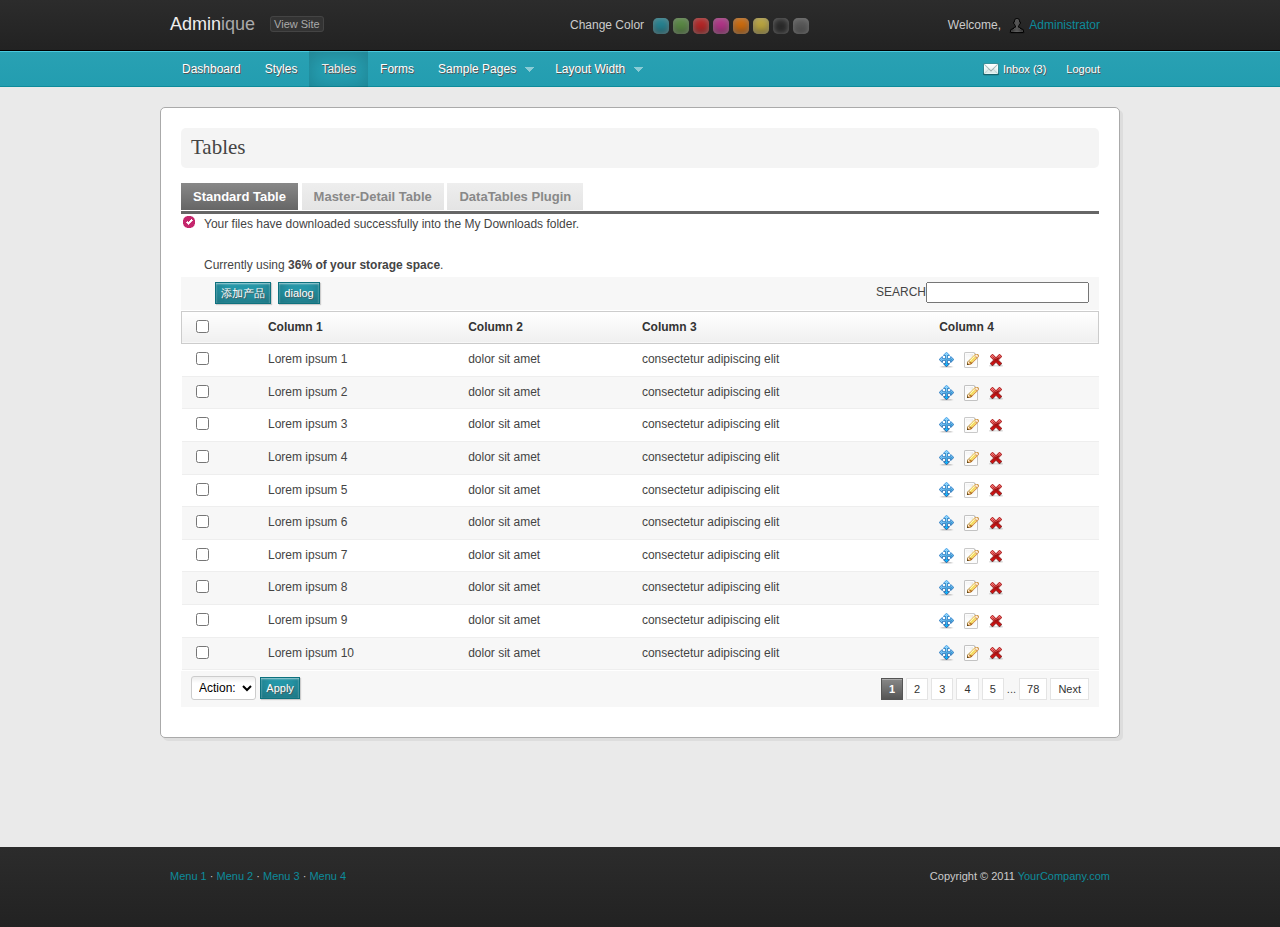
<file: WebRoot/demo/tables2.html>
<!DOCTYPE HTML>
<html lang="en">
<head>
    <title>Adminique - admin template</title>
    <meta charset="utf-8">

    <link rel="stylesheet" type="text/css" href="css/style.css">
    
	<link rel="stylesheet" type="text/css" href="css/skins/blue.css" title="blue">
    <link rel="alternate stylesheet" type="text/css" href="css/skins/orange.css" title="orange">
    <link rel="alternate stylesheet" type="text/css" href="css/skins/red.css" title="red">
    <link rel="alternate stylesheet" type="text/css" href="css/skins/green.css" title="green">
    <link rel="alternate stylesheet" type="text/css" href="css/skins/purple.css" title="purple">
    <link rel="alternate stylesheet" type="text/css" href="css/skins/yellow.css" title="yellow">
    <link rel="alternate stylesheet" type="text/css" href="css/skins/black.css" title="black">
    <link rel="alternate stylesheet" type="text/css" href="css/skins/blue.css" title="blue">
	<link rel="alternate stylesheet" type="text/css" href="css/skins/gray.css" title="gray">


    <link rel="stylesheet" type="text/css" href="css/superfish.css">
    <link rel="stylesheet" type="text/css" href="css/uniform.default.css">
    <link rel="stylesheet" type="text/css" href="css/jquery.wysiwyg.css">
    <link rel="stylesheet" type="text/css" href="css/facebox.css">
    <link rel="stylesheet" type="text/css" href="css/demo_table_jui.css">
    <!--<link rel="stylesheet" type="text/css" href="css/smoothness/jquery-ui-1.8.8.custom.css">-->
    <!--<link rel="stylesheet" type="text/css" href="css/smoothness/jquery.ui.dialog.css">-->
    <!--<link rel="stylesheet" type="text/css" href="css/jquery/jquery.ui.all.css" media="screen" />-->
    <link rel="stylesheet" type="text/css" href="css/hot-sneaks/jquery-ui-1.8.13.custom.css" media="screen" />

    <!--[if lte IE 8]>
    <script type="text/javascript" src="js/html5.js"></script>
    <script type="text/javascript" src="js/selectivizr.js"></script>
    <script type="text/javascript" src="js/excanvas.min.js"></script>
    <![endif]-->

    <script type="text/javascript" src="js/jquery-1.4.4.min.js"></script>
    <!--<script type="text/javascript" src="js/jquery-ui-1.8.8.custom.min.js"></script>-->
    <script type="text/javascript" src="js/jquery-ui-1.8.13.custom.min.js"></script>
    <script type="text/javascript" src="js/jquery.dataTables.min.js"></script>
    <script type="text/javascript" src="js/jquery.validate.min.js"></script>
    <script type="text/javascript" src="js/jquery.uniform.min.js"></script>
    <script type="text/javascript" src="js/jquery.wysiwyg.js"></script>
    <script type="text/javascript" src="js/superfish.js"></script>
    <!--<script type="text/javascript" src="js/cufon-yui.js"></script>-->
    <!--<script type="text/javascript" src="js/Delicious_500.font.js"></script>-->
    <script type="text/javascript" src="js/jquery.flot.min.js"></script>
    <script type="text/javascript" src="js/custom.js"></script>
    <script type="text/javascript" src="js/facebox.js"></script>
    <script type="text/javascript">
        jQuery(function($) {
            $('#datatable').dataTable({
                'bJQueryUI': true,
                'sPaginationType': 'full_numbers'
            });
        });
    </script>

    <script type="text/javascript" src="js/jquery.cookie.js"></script>
    <script type="text/javascript" src="js/switcher.js"></script>

</head>
<body>

<header id="top">
    <div class="container_12 clearfix">
        <div id="logo" class="grid_5">
            <!-- replace with your website title or logo -->
            <a id="site-title" href="dashboard.html"><span>Admin</span>ique</a>
            <a id="view-site" href="#">View Site</a>
        </div>

        <div class="grid_4" id="colorstyle">
            <div>Change Color</div>
            <a href="#" rel="blue"></a>
            <a href="#" rel="green"></a>
            <a href="#" rel="red"></a>
            <a href="#" rel="purple"></a>
            <a href="#" rel="orange"></a>
            <a href="#" rel="yellow"></a>
            <a href="#" rel="black"></a>
            <a href="#" rel="gray"></a>
        </div>

        <div id="userinfo" class="grid_3">
            Welcome, <a href="#">Administrator</a>
        </div>
    </div>
</header>

<nav id="topmenu">
    <div class="container_12 clearfix">
        <div class="grid_12">
            <ul id="mainmenu" class="sf-menu">
                <li><a href="dashboard.html">Dashboard</a></li>
                <li><a href="styles.html">Styles</a></li>
                <li class="current"><a href="tables.html">Tables</a></li>
                <li><a href="forms.html">Forms</a></li>
                <li><a href="#">Sample Pages</a>
                    <ul>
                        <li><a href="news.html">News</a></li>
                        <li><a href="gallery.html">Photo Gallery</a></li>
                        <li><a href="settings.html">Settings</a></li>
                        <li><a href="login.html">Login</a></li>
                    </ul>
                </li>
                <li><a href="#">Layout Width</a>
                    <ul id="layoutwidth">
                        <li><a href="#" rel="fixed">Fixed</a></li>
                        <li><a href="#" rel="fluid">Fluid</a></li>
                    </ul>
                </li>
            </ul>
            <ul id="usermenu">
                <li><a href="#" class="inbox">Inbox (3)</a></li>
                <li><a href="#">Logout</a></li>
            </ul>
        </div>
    </div>
</nav>

<section id="content">
<section class="container_12 clearfix">
<section id="main">
<article>
<h1>Tables</h1>

<ul class="tabs">
    <li><a href="#tabs-1">Standard Table</a></li>
    <li><a href="#tabs-2">Master-Detail Table</a></li>
    <li><a href="#tabs-3">DataTables Plugin</a></li>
</ul>
<!-- dialog -->
<div id="dialog-message" title="Download complete">
    <p>
        <span class="ui-icon ui-icon-circle-check" style="float:left; margin:0 7px 50px 0;"></span>
        Your files have downloaded successfully into the My Downloads folder.
    </p>

    <p>
        Currently using <b>36% of your storage space</b>.
    </p>
</div>
<!-- end dialog -->
<div class="tabcontent">
<div id="tabs-1">
    <div class="tableheader clearfix">
        <div class="actions">
            <button class="button small blue">添加产品</button>
            <button class="button blue small" id='dialog'>dialog</button>
        </div>
        <div class="search">SEARCH<input type="text" /></div>
    </div>

    <form>
        <table id="table1" class="gtable sortable">
            <thead>
            <tr>
                <th><input type="checkbox" class="checkall" /></th>
                <th>Column 1</th>
                <th>Column 2</th>
                <th>Column 3</th>
                <th>Column 4</th>
            </tr>
            </thead>
            <tbody>
            <tr>
                <td><input type="checkbox" /></td>
                <td>Lorem ipsum 1</td>
                <td>dolor sit amet</td>
                <td>consectetur adipiscing elit</td>
                <td>
                    <img class="move" src="images/icons/arrow-move.png" alt="Move" title="Move" />
                    <a href="#" title="Edit"><img src="images/icons/edit.png" alt="Edit" /></a>
                    <a href="#" title="Delete"><img src="images/icons/cross.png" alt="Delete" /></a>
                </td>
            </tr>
            <tr>
                <td><input type="checkbox" /></td>
                <td>Lorem ipsum 2</td>
                <td>dolor sit amet</td>
                <td>consectetur adipiscing elit</td>
                <td>
                    <img class="move" src="images/icons/arrow-move.png" alt="Move" title="Move" />
                    <a href="#" title="Edit"><img src="images/icons/edit.png" alt="Edit" /></a>
                    <a href="#" title="Delete"><img src="images/icons/cross.png" alt="Delete" /></a>
                </td>
            </tr>
            <tr>
                <td><input type="checkbox" /></td>
                <td>Lorem ipsum 3</td>
                <td>dolor sit amet</td>
                <td>consectetur adipiscing elit</td>
                <td>
                    <img class="move" src="images/icons/arrow-move.png" alt="Move" title="Move" />
                    <a href="#" title="Edit"><img src="images/icons/edit.png" alt="Edit" /></a>
                    <a href="#" title="Delete"><img src="images/icons/cross.png" alt="Delete" /></a>
                </td>
            </tr>
            <tr>
                <td><input type="checkbox" /></td>
                <td>Lorem ipsum 4</td>
                <td>dolor sit amet</td>
                <td>consectetur adipiscing elit</td>
                <td>
                    <img class="move" src="images/icons/arrow-move.png" alt="Move" title="Move" />
                    <a href="#" title="Edit"><img src="images/icons/edit.png" alt="Edit" /></a>
                    <a href="#" title="Delete"><img src="images/icons/cross.png" alt="Delete" /></a>
                </td>
            </tr>
            <tr>
                <td><input type="checkbox" /></td>
                <td>Lorem ipsum 5</td>
                <td>dolor sit amet</td>
                <td>consectetur adipiscing elit</td>
                <td>
                    <img class="move" src="images/icons/arrow-move.png" alt="Move" title="Move" />
                    <a href="#" title="Edit"><img src="images/icons/edit.png" alt="Edit" /></a>
                    <a href="#" title="Delete"><img src="images/icons/cross.png" alt="Delete" /></a>
                </td>
            </tr>
            <tr>
                <td><input type="checkbox" /></td>
                <td>Lorem ipsum 6</td>
                <td>dolor sit amet</td>
                <td>consectetur adipiscing elit</td>
                <td>
                    <img class="move" src="images/icons/arrow-move.png" alt="Move" title="Move" />
                    <a href="#" title="Edit"><img src="images/icons/edit.png" alt="Edit" /></a>
                    <a href="#" title="Delete"><img src="images/icons/cross.png" alt="Delete" /></a>
                </td>
            </tr>
            <tr>
                <td><input type="checkbox" /></td>
                <td>Lorem ipsum 7</td>
                <td>dolor sit amet</td>
                <td>consectetur adipiscing elit</td>
                <td>
                    <img class="move" src="images/icons/arrow-move.png" alt="Move" title="Move" />
                    <a href="#" title="Edit"><img src="images/icons/edit.png" alt="Edit" /></a>
                    <a href="#" title="Delete"><img src="images/icons/cross.png" alt="Delete" /></a>
                </td>
            </tr>
            <tr>
                <td><input type="checkbox" /></td>
                <td>Lorem ipsum 8</td>
                <td>dolor sit amet</td>
                <td>consectetur adipiscing elit</td>
                <td>
                    <img class="move" src="images/icons/arrow-move.png" alt="Move" title="Move" />
                    <a href="#" title="Edit"><img src="images/icons/edit.png" alt="Edit" /></a>
                    <a href="#" title="Delete"><img src="images/icons/cross.png" alt="Delete" /></a>
                </td>
            </tr>
            <tr>
                <td><input type="checkbox" /></td>
                <td>Lorem ipsum 9</td>
                <td>dolor sit amet</td>
                <td>consectetur adipiscing elit</td>
                <td>
                    <img class="move" src="images/icons/arrow-move.png" alt="Move" title="Move" />
                    <a href="#" title="Edit"><img src="images/icons/edit.png" alt="Edit" /></a>
                    <a href="#" title="Delete"><img src="images/icons/cross.png" alt="Delete" /></a>
                </td>
            </tr>
            <tr>
                <td><input type="checkbox" /></td>
                <td>Lorem ipsum 10</td>
                <td>dolor sit amet</td>
                <td>consectetur adipiscing elit</td>
                <td>
                    <img class="move" src="images/icons/arrow-move.png" alt="Move" title="Move" />
                    <a href="#" title="Edit"><img src="images/icons/edit.png" alt="Edit" /></a>
                    <a href="#" title="Delete"><img src="images/icons/cross.png" alt="Delete" /></a>
                </td>
            </tr>
            </tbody>
        </table>
        <div class="tablefooter clearfix">
            <div class="actions">
                <select>
                    <option>Action:</option>
                    <option>Delete</option>
                    <option>Move</option>
                </select>
                <button class="button small">Apply</button>
            </div>
            <div class="pagination">
                <!--<a href="#">Prev</a>-->
                <a href="#" class="current">1</a>
                <a href="#">2</a>
                <a href="#">3</a>
                <a href="#">4</a>
                <a href="#">5</a>
                ...
                <a href="#">78</a>
                <a href="#">Next</a>
            </div>
        </div>
    </form>
</div>

<div id="tabs-2">
<table id="table2" class="gtable detailtable">
<thead>
<tr>
    <th><input type="checkbox" class="checkall" /></th>
    <th>Order ID</th>
    <th>Order Date</th>
    <th>Customer Name</th>
    <th>E-mail</th>
    <th>Total</th>
    <th>Detail Order</th>
</tr>
</thead>
<tbody>
<tr>
    <td><input type="checkbox" /></td>
    <td>101</td>
    <td>11/12/2010</td>
    <td>Lorem Ipsum 1</td>
    <td>example@example.com</td>
    <td>924.55</td>
    <td>
        <a href="#" class="detail-link">Detail</a>
    </td>
</tr>
<tr class="detail">
    <td colspan="7">
        <table>
            <thead>
            <tr>
                <th>Product ID</th>
                <th>Product Name</th>
                <th>Unit Price</th>
                <th>Quantity</th>
                <th>Price</th>
            </tr>
            </thead>
            <tbody>
            <tr>
                <td>345</td>
                <td>Product 1</td>
                <td>10.14</td>
                <td>4</td>
                <td>40.56</td>
            </tr>
            <tr>
                <td>456</td>
                <td>Product 2</td>
                <td>10.14</td>
                <td>2</td>
                <td>20.28</td>
            </tr>
            <tr>
                <td>678</td>
                <td>Product 3</td>
                <td>10.14</td>
                <td>3</td>
                <td>30.42</td>
            </tr>
            <tr>
                <td>34</td>
                <td>Product 4</td>
                <td>10.14</td>
                <td>1</td>
                <td>10.14</td>
            </tr>
            </tbody>
        </table>
    </td>
</tr>
<tr>
    <td><input type="checkbox" /></td>
    <td>102</td>
    <td>11/12/2010</td>
    <td>Lorem Ipsum 2</td>
    <td>example@example.com</td>
    <td>635.45</td>
    <td>
        <a href="#" class="detail-link">Detail</a>
    </td>
</tr>
<tr class="detail">
    <td colspan="7">
        <table>
            <thead>
            <tr>
                <th>Product ID</th>
                <th>Product Name</th>
                <th>Unit Price</th>
                <th>Quantity</th>
                <th>Price</th>
            </tr>
            </thead>
            <tbody>
            <tr>
                <td>345</td>
                <td>Product 1</td>
                <td>10.14</td>
                <td>4</td>
                <td>40.56</td>
            </tr>
            <tr>
                <td>456</td>
                <td>Product 2</td>
                <td>10.14</td>
                <td>2</td>
                <td>20.28</td>
            </tr>
            <tr>
                <td>678</td>
                <td>Product 3</td>
                <td>10.14</td>
                <td>3</td>
                <td>30.42</td>
            </tr>
            <tr>
                <td>34</td>
                <td>Product 4</td>
                <td>10.14</td>
                <td>1</td>
                <td>10.14</td>
            </tr>
            </tbody>
        </table>
    </td>
</tr>
<tr>
    <td><input type="checkbox" /></td>
    <td>103</td>
    <td>11/12/2010</td>
    <td>Lorem Ipsum 3</td>
    <td>example@example.com</td>
    <td>775.23</td>
    <td>
        <a href="#" class="detail-link">Detail</a>
    </td>
</tr>
<tr class="detail">
    <td colspan="7">
        <table>
            <thead>
            <tr>
                <th>Product ID</th>
                <th>Product Name</th>
                <th>Unit Price</th>
                <th>Quantity</th>
                <th>Price</th>
            </tr>
            </thead>
            <tbody>
            <tr>
                <td>345</td>
                <td>Product 1</td>
                <td>10.14</td>
                <td>4</td>
                <td>40.56</td>
            </tr>
            <tr>
                <td>456</td>
                <td>Product 2</td>
                <td>10.14</td>
                <td>2</td>
                <td>20.28</td>
            </tr>
            <tr>
                <td>678</td>
                <td>Product 3</td>
                <td>10.14</td>
                <td>3</td>
                <td>30.42</td>
            </tr>
            <tr>
                <td>34</td>
                <td>Product 4</td>
                <td>10.14</td>
                <td>1</td>
                <td>10.14</td>
            </tr>
            </tbody>
        </table>
    </td>
</tr>
<tr>
    <td><input type="checkbox" /></td>
    <td>104</td>
    <td>11/12/2010</td>
    <td>Lorem Ipsum 4</td>
    <td>example@example.com</td>
    <td>903.12</td>
    <td>
        <a href="#" class="detail-link">Detail</a>
    </td>
</tr>
<tr class="detail">
    <td colspan="7">
        <table>
            <thead>
            <tr>
                <th>Product ID</th>
                <th>Product Name</th>
                <th>Unit Price</th>
                <th>Quantity</th>
                <th>Price</th>
            </tr>
            </thead>
            <tbody>
            <tr>
                <td>345</td>
                <td>Product 1</td>
                <td>10.14</td>
                <td>4</td>
                <td>40.56</td>
            </tr>
            <tr>
                <td>456</td>
                <td>Product 2</td>
                <td>10.14</td>
                <td>2</td>
                <td>20.28</td>
            </tr>
            <tr>
                <td>678</td>
                <td>Product 3</td>
                <td>10.14</td>
                <td>3</td>
                <td>30.42</td>
            </tr>
            <tr>
                <td>34</td>
                <td>Product 4</td>
                <td>10.14</td>
                <td>1</td>
                <td>10.14</td>
            </tr>
            </tbody>
        </table>
    </td>
</tr>
<tr>
    <td><input type="checkbox" /></td>
    <td>105</td>
    <td>11/12/2010</td>
    <td>Lorem Ipsum 5</td>
    <td>example@example.com</td>
    <td>400.12</td>
    <td>
        <a href="#" class="detail-link">Detail</a>
    </td>
</tr>
<tr class="detail">
    <td colspan="7">
        <table>
            <thead>
            <tr>
                <th>Product ID</th>
                <th>Product Name</th>
                <th>Unit Price</th>
                <th>Quantity</th>
                <th>Price</th>
            </tr>
            </thead>
            <tbody>
            <tr>
                <td>345</td>
                <td>Product 1</td>
                <td>10.14</td>
                <td>4</td>
                <td>40.56</td>
            </tr>
            <tr>
                <td>456</td>
                <td>Product 2</td>
                <td>10.14</td>
                <td>2</td>
                <td>20.28</td>
            </tr>
            <tr>
                <td>678</td>
                <td>Product 3</td>
                <td>10.14</td>
                <td>3</td>
                <td>30.42</td>
            </tr>
            <tr>
                <td>34</td>
                <td>Product 4</td>
                <td>10.14</td>
                <td>1</td>
                <td>10.14</td>
            </tr>
            </tbody>
        </table>
    </td>
</tr>
<tr>
    <td><input type="checkbox" /></td>
    <td>106</td>
    <td>11/12/2010</td>
    <td>Lorem Ipsum 6</td>
    <td>example@example.com</td>
    <td>250.66</td>
    <td>
        <a href="#" class="detail-link">Detail</a>
    </td>
</tr>
<tr class="detail">
    <td colspan="7">
        <table>
            <thead>
            <tr>
                <th>Product ID</th>
                <th>Product Name</th>
                <th>Unit Price</th>
                <th>Quantity</th>
                <th>Price</th>
            </tr>
            </thead>
            <tbody>
            <tr>
                <td>345</td>
                <td>Product 1</td>
                <td>10.14</td>
                <td>4</td>
                <td>40.56</td>
            </tr>
            <tr>
                <td>456</td>
                <td>Product 2</td>
                <td>10.14</td>
                <td>2</td>
                <td>20.28</td>
            </tr>
            <tr>
                <td>678</td>
                <td>Product 3</td>
                <td>10.14</td>
                <td>3</td>
                <td>30.42</td>
            </tr>
            <tr>
                <td>34</td>
                <td>Product 4</td>
                <td>10.14</td>
                <td>1</td>
                <td>10.14</td>
            </tr>
            </tbody>
        </table>
    </td>
</tr>
<tr>
    <td><input type="checkbox" /></td>
    <td>107</td>
    <td>11/12/2010</td>
    <td>Lorem Ipsum 7</td>
    <td>example@example.com</td>
    <td>658.72</td>
    <td>
        <a href="#" class="detail-link">Detail</a>
    </td>
</tr>
<tr class="detail">
    <td colspan="7">
        <table>
            <thead>
            <tr>
                <th>Product ID</th>
                <th>Product Name</th>
                <th>Unit Price</th>
                <th>Quantity</th>
                <th>Price</th>
            </tr>
            </thead>
            <tbody>
            <tr>
                <td>345</td>
                <td>Product 1</td>
                <td>10.14</td>
                <td>4</td>
                <td>40.56</td>
            </tr>
            <tr>
                <td>456</td>
                <td>Product 2</td>
                <td>10.14</td>
                <td>2</td>
                <td>20.28</td>
            </tr>
            <tr>
                <td>678</td>
                <td>Product 3</td>
                <td>10.14</td>
                <td>3</td>
                <td>30.42</td>
            </tr>
            <tr>
                <td>34</td>
                <td>Product 4</td>
                <td>10.14</td>
                <td>1</td>
                <td>10.14</td>
            </tr>
            </tbody>
        </table>
    </td>
</tr>
<tr>
    <td><input type="checkbox" /></td>
    <td>108</td>
    <td>11/12/2010</td>
    <td>Lorem Ipsum 8</td>
    <td>example@example.com</td>
    <td>112.56</td>
    <td>
        <a href="#" class="detail-link">Detail</a>
    </td>
</tr>
<tr class="detail">
    <td colspan="7">
        <table>
            <thead>
            <tr>
                <th>Product ID</th>
                <th>Product Name</th>
                <th>Unit Price</th>
                <th>Quantity</th>
                <th>Price</th>
            </tr>
            </thead>
            <tbody>
            <tr>
                <td>345</td>
                <td>Product 1</td>
                <td>10.14</td>
                <td>4</td>
                <td>40.56</td>
            </tr>
            <tr>
                <td>456</td>
                <td>Product 2</td>
                <td>10.14</td>
                <td>2</td>
                <td>20.28</td>
            </tr>
            <tr>
                <td>678</td>
                <td>Product 3</td>
                <td>10.14</td>
                <td>3</td>
                <td>30.42</td>
            </tr>
            <tr>
                <td>34</td>
                <td>Product 4</td>
                <td>10.14</td>
                <td>1</td>
                <td>10.14</td>
            </tr>
            </tbody>
        </table>
    </td>
</tr>
<tr>
    <td><input type="checkbox" /></td>
    <td>109</td>
    <td>11/12/2010</td>
    <td>Lorem Ipsum 9</td>
    <td>example@example.com</td>
    <td>776.12</td>
    <td>
        <a href="#" class="detail-link">Detail</a>
    </td>
</tr>
<tr class="detail">
    <td colspan="7">
        <table>
            <thead>
            <tr>
                <th>Product ID</th>
                <th>Product Name</th>
                <th>Unit Price</th>
                <th>Quantity</th>
                <th>Price</th>
            </tr>
            </thead>
            <tbody>
            <tr>
                <td>345</td>
                <td>Product 1</td>
                <td>10.14</td>
                <td>4</td>
                <td>40.56</td>
            </tr>
            <tr>
                <td>456</td>
                <td>Product 2</td>
                <td>10.14</td>
                <td>2</td>
                <td>20.28</td>
            </tr>
            <tr>
                <td>678</td>
                <td>Product 3</td>
                <td>10.14</td>
                <td>3</td>
                <td>30.42</td>
            </tr>
            <tr>
                <td>34</td>
                <td>Product 4</td>
                <td>10.14</td>
                <td>1</td>
                <td>10.14</td>
            </tr>
            </tbody>
        </table>
    </td>
</tr>
<tr>
    <td><input type="checkbox" /></td>
    <td>110</td>
    <td>11/12/2010</td>
    <td>Lorem Ipsum 10</td>
    <td>example@example.com</td>
    <td>470.81</td>
    <td>
        <a href="#" class="detail-link">Detail</a>
    </td>
</tr>
<tr class="detail">
    <td colspan="7">
        <table>
            <thead>
            <tr>
                <th>Product ID</th>
                <th>Product Name</th>
                <th>Unit Price</th>
                <th>Quantity</th>
                <th>Price</th>
            </tr>
            </thead>
            <tbody>
            <tr>
                <td>345</td>
                <td>Product 1</td>
                <td>10.14</td>
                <td>4</td>
                <td>40.56</td>
            </tr>
            <tr>
                <td>456</td>
                <td>Product 2</td>
                <td>10.14</td>
                <td>2</td>
                <td>20.28</td>
            </tr>
            <tr>
                <td>678</td>
                <td>Product 3</td>
                <td>10.14</td>
                <td>3</td>
                <td>30.42</td>
            </tr>
            <tr>
                <td>34</td>
                <td>Product 4</td>
                <td>10.14</td>
                <td>1</td>
                <td>10.14</td>
            </tr>
            </tbody>
        </table>
    </td>
</tr>
</tbody>
</table>

</div>

<div id="tabs-3">

<table cellpadding="0" cellspacing="0" border="0" class="display" id="datatable">
<thead>
<tr>
    <th>Rendering engine</th>
    <th>Browser</th>
    <th>Platform(s)</th>
    <th>Engine version</th>
    <th>CSS grade</th>
</tr>
</thead>
<tbody>
<tr class="odd gradeX">
    <td>Trident</td>
    <td>Internet
        Explorer 4.0
    </td>
    <td>Win 95+</td>
    <td class="center"> 4</td>
    <td class="center">X</td>
</tr>
<tr class="even gradeC">
    <td>Trident</td>
    <td>Internet
        Explorer 5.0
    </td>
    <td>Win 95+</td>
    <td class="center">5</td>
    <td class="center">C</td>
</tr>
<tr class="odd gradeA">
    <td>Trident</td>
    <td>Internet
        Explorer 5.5
    </td>
    <td>Win 95+</td>
    <td class="center">5.5</td>
    <td class="center">A</td>
</tr>
<tr class="even gradeA">
    <td>Trident</td>
    <td>Internet
        Explorer 6
    </td>
    <td>Win 98+</td>
    <td class="center">6</td>
    <td class="center">A</td>
</tr>
<tr class="odd gradeA">
    <td>Trident</td>
    <td>Internet Explorer 7</td>
    <td>Win XP SP2+</td>
    <td class="center">7</td>
    <td class="center">A</td>
</tr>
<tr class="even gradeA">
    <td>Trident</td>
    <td>AOL browser (AOL desktop)</td>
    <td>Win XP</td>
    <td class="center">6</td>
    <td class="center">A</td>
</tr>
<tr class="gradeA">
    <td>Gecko</td>
    <td>Firefox 1.0</td>
    <td>Win 98+ / OSX.2+</td>
    <td class="center">1.7</td>
    <td class="center">A</td>
</tr>
<tr class="gradeA">
    <td>Gecko</td>
    <td>Firefox 1.5</td>
    <td>Win 98+ / OSX.2+</td>
    <td class="center">1.8</td>
    <td class="center">A</td>
</tr>
<tr class="gradeA">
    <td>Gecko</td>
    <td>Firefox 2.0</td>
    <td>Win 98+ / OSX.2+</td>
    <td class="center">1.8</td>
    <td class="center">A</td>
</tr>
<tr class="gradeA">
    <td>Gecko</td>
    <td>Firefox 3.0</td>
    <td>Win 2k+ / OSX.3+</td>
    <td class="center">1.9</td>
    <td class="center">A</td>
</tr>
<tr class="gradeA">
    <td>Gecko</td>
    <td>Camino 1.0</td>
    <td>OSX.2+</td>
    <td class="center">1.8</td>
    <td class="center">A</td>
</tr>
<tr class="gradeA">
    <td>Gecko</td>
    <td>Camino 1.5</td>
    <td>OSX.3+</td>
    <td class="center">1.8</td>
    <td class="center">A</td>
</tr>
<tr class="gradeA">
    <td>Gecko</td>
    <td>Netscape 7.2</td>
    <td>Win 95+ / Mac OS 8.6-9.2</td>
    <td class="center">1.7</td>
    <td class="center">A</td>
</tr>
<tr class="gradeA">
    <td>Gecko</td>
    <td>Netscape Browser 8</td>
    <td>Win 98SE+</td>
    <td class="center">1.7</td>
    <td class="center">A</td>
</tr>
<tr class="gradeA">
    <td>Gecko</td>
    <td>Netscape Navigator 9</td>
    <td>Win 98+ / OSX.2+</td>
    <td class="center">1.8</td>
    <td class="center">A</td>
</tr>
<tr class="gradeA">
    <td>Gecko</td>
    <td>Mozilla 1.0</td>
    <td>Win 95+ / OSX.1+</td>
    <td class="center">1</td>
    <td class="center">A</td>
</tr>
<tr class="gradeA">
    <td>Gecko</td>
    <td>Mozilla 1.1</td>
    <td>Win 95+ / OSX.1+</td>
    <td class="center">1.1</td>
    <td class="center">A</td>
</tr>
<tr class="gradeA">
    <td>Gecko</td>
    <td>Mozilla 1.2</td>
    <td>Win 95+ / OSX.1+</td>
    <td class="center">1.2</td>
    <td class="center">A</td>
</tr>
<tr class="gradeA">
    <td>Gecko</td>
    <td>Mozilla 1.3</td>
    <td>Win 95+ / OSX.1+</td>
    <td class="center">1.3</td>
    <td class="center">A</td>
</tr>
<tr class="gradeA">
    <td>Gecko</td>
    <td>Mozilla 1.4</td>
    <td>Win 95+ / OSX.1+</td>
    <td class="center">1.4</td>
    <td class="center">A</td>
</tr>
<tr class="gradeA">
    <td>Gecko</td>
    <td>Mozilla 1.5</td>
    <td>Win 95+ / OSX.1+</td>
    <td class="center">1.5</td>
    <td class="center">A</td>
</tr>
<tr class="gradeA">
    <td>Gecko</td>
    <td>Mozilla 1.6</td>
    <td>Win 95+ / OSX.1+</td>
    <td class="center">1.6</td>
    <td class="center">A</td>
</tr>
<tr class="gradeA">
    <td>Gecko</td>
    <td>Mozilla 1.7</td>
    <td>Win 98+ / OSX.1+</td>
    <td class="center">1.7</td>
    <td class="center">A</td>
</tr>
<tr class="gradeA">
    <td>Gecko</td>
    <td>Mozilla 1.8</td>
    <td>Win 98+ / OSX.1+</td>
    <td class="center">1.8</td>
    <td class="center">A</td>
</tr>
<tr class="gradeA">
    <td>Gecko</td>
    <td>Seamonkey 1.1</td>
    <td>Win 98+ / OSX.2+</td>
    <td class="center">1.8</td>
    <td class="center">A</td>
</tr>
<tr class="gradeA">
    <td>Gecko</td>
    <td>Epiphany 2.20</td>
    <td>Gnome</td>
    <td class="center">1.8</td>
    <td class="center">A</td>
</tr>
<tr class="gradeA">
    <td>Webkit</td>
    <td>Safari 1.2</td>
    <td>OSX.3</td>
    <td class="center">125.5</td>
    <td class="center">A</td>
</tr>
<tr class="gradeA">
    <td>Webkit</td>
    <td>Safari 1.3</td>
    <td>OSX.3</td>
    <td class="center">312.8</td>
    <td class="center">A</td>
</tr>
<tr class="gradeA">
    <td>Webkit</td>
    <td>Safari 2.0</td>
    <td>OSX.4+</td>
    <td class="center">419.3</td>
    <td class="center">A</td>
</tr>
<tr class="gradeA">
    <td>Webkit</td>
    <td>Safari 3.0</td>
    <td>OSX.4+</td>
    <td class="center">522.1</td>
    <td class="center">A</td>
</tr>
<tr class="gradeA">
    <td>Webkit</td>
    <td>OmniWeb 5.5</td>
    <td>OSX.4+</td>
    <td class="center">420</td>
    <td class="center">A</td>
</tr>
<tr class="gradeA">
    <td>Webkit</td>
    <td>iPod Touch / iPhone</td>
    <td>iPod</td>
    <td class="center">420.1</td>
    <td class="center">A</td>
</tr>
<tr class="gradeA">
    <td>Webkit</td>
    <td>S60</td>
    <td>S60</td>
    <td class="center">413</td>
    <td class="center">A</td>
</tr>
<tr class="gradeA">
    <td>Presto</td>
    <td>Opera 7.0</td>
    <td>Win 95+ / OSX.1+</td>
    <td class="center">-</td>
    <td class="center">A</td>
</tr>
<tr class="gradeA">
    <td>Presto</td>
    <td>Opera 7.5</td>
    <td>Win 95+ / OSX.2+</td>
    <td class="center">-</td>
    <td class="center">A</td>
</tr>
<tr class="gradeA">
    <td>Presto</td>
    <td>Opera 8.0</td>
    <td>Win 95+ / OSX.2+</td>
    <td class="center">-</td>
    <td class="center">A</td>
</tr>
<tr class="gradeA">
    <td>Presto</td>
    <td>Opera 8.5</td>
    <td>Win 95+ / OSX.2+</td>
    <td class="center">-</td>
    <td class="center">A</td>
</tr>
<tr class="gradeA">
    <td>Presto</td>
    <td>Opera 9.0</td>
    <td>Win 95+ / OSX.3+</td>
    <td class="center">-</td>
    <td class="center">A</td>
</tr>
<tr class="gradeA">
    <td>Presto</td>
    <td>Opera 9.2</td>
    <td>Win 88+ / OSX.3+</td>
    <td class="center">-</td>
    <td class="center">A</td>
</tr>
<tr class="gradeA">
    <td>Presto</td>
    <td>Opera 9.5</td>
    <td>Win 88+ / OSX.3+</td>
    <td class="center">-</td>
    <td class="center">A</td>
</tr>
<tr class="gradeA">
    <td>Presto</td>
    <td>Opera for Wii</td>
    <td>Wii</td>
    <td class="center">-</td>
    <td class="center">A</td>
</tr>
<tr class="gradeA">
    <td>Presto</td>
    <td>Nokia N800</td>
    <td>N800</td>
    <td class="center">-</td>
    <td class="center">A</td>
</tr>
<tr class="gradeA">
    <td>Presto</td>
    <td>Nintendo DS browser</td>
    <td>Nintendo DS</td>
    <td class="center">8.5</td>
    <td class="center">C/A<sup>1</sup></td>
</tr>
<tr class="gradeC">
    <td>KHTML</td>
    <td>Konqureror 3.1</td>
    <td>KDE 3.1</td>
    <td class="center">3.1</td>
    <td class="center">C</td>
</tr>
<tr class="gradeA">
    <td>KHTML</td>
    <td>Konqureror 3.3</td>
    <td>KDE 3.3</td>
    <td class="center">3.3</td>
    <td class="center">A</td>
</tr>
<tr class="gradeA">
    <td>KHTML</td>
    <td>Konqureror 3.5</td>
    <td>KDE 3.5</td>
    <td class="center">3.5</td>
    <td class="center">A</td>
</tr>
<tr class="gradeX">
    <td>Tasman</td>
    <td>Internet Explorer 4.5</td>
    <td>Mac OS 8-9</td>
    <td class="center">-</td>
    <td class="center">X</td>
</tr>
<tr class="gradeC">
    <td>Tasman</td>
    <td>Internet Explorer 5.1</td>
    <td>Mac OS 7.6-9</td>
    <td class="center">1</td>
    <td class="center">C</td>
</tr>
<tr class="gradeC">
    <td>Tasman</td>
    <td>Internet Explorer 5.2</td>
    <td>Mac OS 8-X</td>
    <td class="center">1</td>
    <td class="center">C</td>
</tr>
<tr class="gradeA">
    <td>Misc</td>
    <td>NetFront 3.1</td>
    <td>Embedded devices</td>
    <td class="center">-</td>
    <td class="center">C</td>
</tr>
<tr class="gradeA">
    <td>Misc</td>
    <td>NetFront 3.4</td>
    <td>Embedded devices</td>
    <td class="center">-</td>
    <td class="center">A</td>
</tr>
<tr class="gradeX">
    <td>Misc</td>
    <td>Dillo 0.8</td>
    <td>Embedded devices</td>
    <td class="center">-</td>
    <td class="center">X</td>
</tr>
<tr class="gradeX">
    <td>Misc</td>
    <td>Links</td>
    <td>Text only</td>
    <td class="center">-</td>
    <td class="center">X</td>
</tr>
<tr class="gradeX">
    <td>Misc</td>
    <td>Lynx</td>
    <td>Text only</td>
    <td class="center">-</td>
    <td class="center">X</td>
</tr>
<tr class="gradeC">
    <td>Misc</td>
    <td>IE Mobile</td>
    <td>Windows Mobile 6</td>
    <td class="center">-</td>
    <td class="center">C</td>
</tr>
<tr class="gradeC">
    <td>Misc</td>
    <td>PSP browser</td>
    <td>PSP</td>
    <td class="center">-</td>
    <td class="center">C</td>
</tr>
<tr class="gradeU">
    <td>Other browsers</td>
    <td>All others</td>
    <td>-</td>
    <td class="center">-</td>
    <td class="center">U</td>
</tr>
</tbody>
</table>
</div>
</article>
</section>

</section>
</section>

<footer id="bottom">
    <section class="container_12 clearfix">
        <div class="grid_6">
            <a href="#">Menu 1</a>
            &middot; <a href="#">Menu 2</a>
            &middot; <a href="#">Menu 3</a>
            &middot; <a href="#">Menu 4</a>
        </div>
        <div class="grid_6 alignright">
            Copyright &copy; 2011 <a href="#">YourCompany.com</a>
        </div>
    </section>
</footer>

</body>
</html>
</file>
<file: WebRoot/demo/css/skins/gray.css>
a {
	color: #666;
}
header#top a, footer#bottom a {
	color: #aaa
}
header#top a:hover, footer#bottom a:hover {
	text-decoration: underline;
}
nav#topmenu {
	background: #888;
	background: -webkit-gradient(linear, 0 0, 0 bottom, from(#888), to(#666));
	background: -moz-linear-gradient(#888, #666);
	background: linear-gradient(#888, #666);
	-pie-background: linear-gradient(#888, #666);
	border-top: 1px solid #aaa;
	border-bottom: 1px solid #444;
}
.button {
	border: 1px solid #444;
	background: #888;
}
</file>
<file: WebRoot/demo/css/skins/orange.css>
a {
	color: #f47a20;
}
nav#topmenu {
	background: #faa51a;
	background: -webkit-gradient(linear, 0 0, 0 bottom, from(#faa51a), to(#f47a20));
	background: -moz-linear-gradient(#faa51a, #f47a20);
	background: linear-gradient(#faa51a, #f47a20);
	-pie-background: linear-gradient(#faa51a, #f47a20);
	border-top: 1px solid #ffc693;
	border-bottom: 1px solid #c16729;
}
.button {
	border: 1px solid #c16729;
	background: #ff9435;
}
</file>
<file: WebRoot/demo/css/skins/red.css>
a {
	color: #db4040;
}
nav#topmenu {
	background: #e85353;
	background: -webkit-gradient(linear, 0 0, 0 bottom, from(#e85353), to(#e02424));
	background: -moz-linear-gradient(#e85353, #e02424);
	background: linear-gradient(#e85353, #e02424);
	-pie-background: linear-gradient(#e85353, #e02424);
	border-top: 1px solid #fc8383;
	border-bottom: 1px solid #b70000;
}
.button {
	border: 1px solid #9c0606;
	background: #e85353;
}
</file>
<file: WebRoot/demo/css/skins/green.css>
a {
	color: #67A54B;
}
nav#topmenu {
	background: #75ae5c;
	background: -webkit-gradient(linear, 0 0, 0 bottom, from(#75ae5c), to(#67a54b));
	background: -moz-linear-gradient(#75ae5c, #67a54b);
	background: linear-gradient(#75ae5c, #67a54b);
	-pie-background: linear-gradient(#75ae5c, #67a54b);
	border-top: 1px solid #95d679;
	border-bottom: 1px solid #467631;
}
.button {
	border: 1px solid #3b6e22;
	background: #75ae5c;
}
</file>
<file: WebRoot/demo/css/skins/purple.css>
a {
	color: #db36a4;
}
nav#topmenu {
	background: #cb60b3;
	background: -webkit-gradient(linear, 0 0, 0 bottom, from(#cb60b3), to(#db36a4));
	background: -moz-linear-gradient(#cb60b3, #db36a4);
	background: linear-gradient(#cb60b3, #db36a4);
	-pie-background: linear-gradient(#cb60b3, #db36a4);
	border-top: 1px solid #e881ce;
	border-bottom: 1px solid #9b1f71;
}
.button {
	border: 1px solid #981271;
	background: #cb60b3;
}
</file>
<file: WebRoot/demo/css/skins/yellow.css>
a {
	color: #a5984d;
}
nav#topmenu {
	background: #a5984d;
	background: -webkit-gradient(linear, 0 0, 0 bottom, from(#a5984d), to(#837940));
	background: -moz-linear-gradient(#a5984d, #837940);
	background: linear-gradient(#a5984d, #837940);
	-pie-background: linear-gradient(#a5984d, #837940);
	border-top: 1px solid #d1c164;
	border-bottom: 1px solid #645d34;
}
.button {
	border: 1px solid #af9827;
	background: #f2de6f;
}
</file>
<file: WebRoot/demo/css/skins/black.css>
a {
	color: #666;
}
header#top a, footer#bottom a {
	color: #aaa
}
header#top a:hover, footer#bottom a:hover {
	text-decoration: underline;
}
nav#topmenu {
	background: #333;
	background: -webkit-gradient(linear, 0 0, 0 bottom, from(#333), to(#2b2b2b));
	background: -moz-linear-gradient(#333, #2b2b2b);
	background: linear-gradient(#333, #2b2b2b);
	-pie-background: linear-gradient(#333, #2b2b2b);
	border-top: 1px solid #444;
	border-bottom: 1px solid #000;
}
.button {
	border: 1px solid #000;
	background: #444;
}
</file>
<file: WebRoot/demo/css/skins/blue.css>
nav#topmenu {
	background: #29a1b3;
	background: -webkit-gradient(linear, 0 0, 0 bottom, from(#29a1b3), to(#239db0));
	background: -moz-linear-gradient(#29a1b3, #239db0);
	background: linear-gradient(#29a1b3, #239db0);
	-pie-background: linear-gradient(#29a1b3, #239db0);
	border-top: 1px solid #4bc9de;
	border-bottom: 1px solid #0d8b9b;
}
.button {
	border: 1px solid #0d717e;
	background: #28a0b2;
}
</file>
<file: WebRoot/demo/css/superfish.css>
/*** ESSENTIAL STYLES ***/
.sf-menu, .sf-menu * {
	/* margin:			0;
	padding:		0;
	list-style:		none; */
}
.sf-menu {
	line-height:	1.0;
}
.sf-menu ul {
	position:		absolute;
	top:			-999em;
	width:			14em; /* left offset of submenus need to match (see below) */
}
.sf-menu ul li {
	width:			100%;
}
.sf-menu li:hover {
	visibility:		inherit; /* fixes IE7 'sticky bug' */
}
.sf-menu li {
	float:			left;
	position:		relative;
}
.sf-menu a {
	display:		block;
	position:		relative;
}
.sf-menu li:hover ul,
.sf-menu li.sfHover ul {
	left:			0;
	top:			3em; /* match top ul list item height */
	z-index:		99;
}
ul.sf-menu li:hover li ul,
ul.sf-menu li.sfHover li ul {
	top:			-999em;
}
ul.sf-menu li li:hover ul,
ul.sf-menu li li.sfHover ul {
	left:			14em; /* match ul width */
	top:			0;
}
ul.sf-menu li li:hover li ul,
ul.sf-menu li li.sfHover li ul {
	top:			-999em;
}
ul.sf-menu li li li:hover ul,
ul.sf-menu li li li.sfHover ul {
	left:			14em; /* match ul width */
	top:			0;
}

/*** DEMO SKIN ***/
.sf-menu {
	float:			left;
	margin-bottom:	1em;
}
.sf-menu a {
	/*border-left:	1px solid #fff;
	border-top:		1px solid #CFDEFF;*/
	padding: 		1em;
	text-decoration:none;
}
.sf-menu a, .sf-menu a:visited  { /* visited pseudo selector so IE6 applies text colour*/
	/*color:			#13a;*/
}
.sf-menu li li {
	background:		#222;
}
.sf-menu ul {
	/*border: 1px solid #333;
	background: #222;*/
}
.sf-menu ul a {
	color: #aaa;
}
.sf-menu li li {
	/*border-top: 1px solid #333;*/
}
.sf-menu li li:first-child {
	/*border: none;*/
}
.sf-menu li:hover, .sf-menu li.sfHover,
.sf-menu a:focus, .sf-menu a:hover, .sf-menu a:active,
nav ul li.current a {
	/*background:		#CFDEFF;*/
	outline:		0;
}
.sf-menu li li:hover, .sf-menu li li.sfHover,
.sf-menu li li a:focus, .sf-menu li li a:hover, .sf-menu li li a:active {
	-moz-box-shadow: inset 0 3px 20px rgba(255, 255, 255, .1);
}

/*** arrows **/
.sf-menu a.sf-with-ul {
	padding-right: 	2.25em;
	min-width:		1px; /* trigger IE7 hasLayout so spans position accurately */
}
.sf-sub-indicator {
	position:		absolute;
	display:		block;
	right:			.75em;
	top:			1.05em; /* IE6 only */
	width:			10px;
	height:			10px;
	text-indent: 	-999em;
	overflow:		hidden;
	background:		url('../images/superfish/arrows-ffffff.png') no-repeat -10px -100px; /* 8-bit indexed alpha png. IE6 gets solid image only */
}
a > .sf-sub-indicator {  /* give all except IE6 the correct values */
	top:			1.1em;
	background-position: 0 -100px; /* use translucent arrow for modern browsers*/
}
/* apply hovers to modern browsers */
a:focus > .sf-sub-indicator,
a:hover > .sf-sub-indicator,
a:active > .sf-sub-indicator,
li:hover > a > .sf-sub-indicator,
li.sfHover > a > .sf-sub-indicator {
	background-position: -10px -100px; /* arrow hovers for modern browsers*/
}

/* point right for anchors in subs */
.sf-menu ul .sf-sub-indicator { background-position:  -10px 0; }
.sf-menu ul a > .sf-sub-indicator { background-position:  0 0; }
/* apply hovers to modern browsers */
.sf-menu ul a:focus > .sf-sub-indicator,
.sf-menu ul a:hover > .sf-sub-indicator,
.sf-menu ul a:active > .sf-sub-indicator,
.sf-menu ul li:hover > a > .sf-sub-indicator,
.sf-menu ul li.sfHover > a > .sf-sub-indicator {
	background-position: -10px 0; /* arrow hovers for modern browsers*/
}

/*** shadows for all but IE6 ***/
.sf-shadow ul {
	background:	url('../images/superfish/shadow.png') no-repeat bottom right;
	padding: 0 8px 9px 0;
	-moz-border-radius-bottomleft: 17px;
	-moz-border-radius-topright: 17px;
	-webkit-border-top-right-radius: 17px;
	-webkit-border-bottom-left-radius: 17px;
}
.sf-shadow ul.sf-shadow-off {
	background: transparent;
}
</file>
<file: WebRoot/demo/css/uniform.default.css>
/*

Uniform Theme: Uniform Default
Version: 1.6
By: Josh Pyles
License: MIT License
---
For use with the Uniform plugin:
http://pixelmatrixdesign.com/uniform/
---
Generated by Uniform Theme Generator:
http://pixelmatrixdesign.com/uniform/themer.html

*/

/* Global Declaration */

div.selector, 
div.selector span, 
div.checker span,
div.radio span, 
div.uploader, 
div.uploader span.action,
div.button,
div.button span {
  background-image: url(../images/uniform/sprite.png);
  background-repeat: no-repeat;
  -webkit-font-smoothing: antialiased;
}

.selector, 
.radio, 
.checker, 
.uploader,
.selector *, 
.radio *, 
.checker *, 
.uploader * {
  margin: 0;
  padding: 0;
}

/* INPUT & TEXTAREA */

input.text,
input.email, 
input.password,
textarea.uniform {
  font-size: 12px;
  font-family: "Helvetica Neue", Helvetica, Arial, sans-serif;
  font-weight: normal;
  padding: 4px 5px;
  color: #777;
  background: url('../images/uniform/bg-input-focus.png') repeat-x 0px 0px;
  background: url('../images/uniform/bg-input.png') repeat-x 0px 0px;
  border-top: solid 1px #aaa;
  border-left: solid 1px #aaa;
  border-bottom: solid 1px #ccc;
  border-right: solid 1px #ccc;
  -webkit-border-radius: 3px;
  -moz-border-radius: 3px;
  border-radius: 3px;
  outline: 0;
}

input.text:focus,
input.email:focus,
input.password:focus,
textarea.uniform:focus {
  -webkit-box-shadow: 0px 0px 4px rgba(0,0,0,0.3);
  -moz-box-shadow: 0px 0px 4px rgba(0,0,0,0.3);
  box-shadow: 0px 0px 4px rgba(0,0,0,0.3);
  border-color: #999;
  background: url('../images/uniform/bg-input-focus.png') repeat-x 0px 0px;
}

/* SPRITES */

/* Select */

div.selector {
  background-position: -483px -130px;
  line-height: 26px;
  height: 26px;
}

div.selector span {
  background-position: right 0px;
  height: 26px;
  line-height: 26px;
}

div.selector select {
  /* change these to adjust positioning of select element */
  top: 0px;
  left: 0px;
}

div.selector:active, 
div.selector.active {
  background-position: -483px -156px;
}

div.selector:active span, 
div.selector.active span {
  background-position: right -26px;
}

div.selector.focus, div.selector.hover, div.selector:hover {
  background-position: -483px -182px;
}

div.selector.focus span, div.selector.hover span, div.selector:hover span {
  background-position: right -52px;
}

div.selector.focus:active,
div.selector.focus.active,
div.selector:hover:active,
div.selector.active:hover {
  background-position: -483px -208px;
}

div.selector.focus:active span,
div.selector:hover:active span,
div.selector.active:hover span,
div.selector.focus.active span {
  background-position: right -78px;
}

div.selector.disabled {
  background-position: -483px -234px;
}

div.selector.disabled span {
  background-position: right -104px;
}

/* Checkbox */

div.checker {
  width: 19px;
  height: 19px;
}

div.checker input {
  width: 19px;
  height: 19px;
}

div.checker span {
  background-position: 0px -260px;
  height: 19px;
  width: 19px;
}

div.checker:active span, 
div.checker.active span {
  background-position: -19px -260px;
}

div.checker.focus span,
div.checker:hover span {
  background-position: -38px -260px;
}

div.checker.focus:active span,
div.checker:active:hover span,
div.checker.active:hover span,
div.checker.focus.active span {
  background-position: -57px -260px;
}

div.checker span.checked {
  background-position: -76px -260px;
}

div.checker:active span.checked, 
div.checker.active span.checked {
  background-position: -95px -260px;
}

div.checker.focus span.checked,
div.checker:hover span.checked {
  background-position: -114px -260px;
}

div.checker.focus:active span.checked,
div.checker:hover:active span.checked,
div.checker.active:hover span.checked,
div.checker.active.focus span.checked {
  background-position: -133px -260px;
}

div.checker.disabled span,
div.checker.disabled:active span,
div.checker.disabled.active span {
  background-position: -152px -260px;
}

div.checker.disabled span.checked,
div.checker.disabled:active span.checked,
div.checker.disabled.active span.checked {
  background-position: -171px -260px;
}

/* Radio */

div.radio {
  width: 18px;
  height: 18px;
}

div.radio input {
  width: 18px;
  height: 18px;
}

div.radio span {
  height: 18px;
  width: 18px;
  background-position: 0px -279px;
}

div.radio:active span, 
div.radio.active span {
  background-position: -18px -279px;
}

div.radio.focus span, 
div.radio:hover span {
  background-position: -36px -279px;
}

div.radio.focus:active span,
div.radio:active:hover span,
div.radio.active:hover span,
div.radio.active.focus span {
  background-position: -54px -279px;
}

div.radio span.checked {
  background-position: -72px -279px;
}

div.radio:active span.checked,
div.radio.active span.checked {
  background-position: -90px -279px;
}

div.radio.focus span.checked, div.radio:hover span.checked {
  background-position: -108px -279px;
}

div.radio.focus:active span.checked, 
div.radio:hover:active span.checked,
div.radio.focus.active span.checked,
div.radio.active:hover span.checked {
  background-position: -126px -279px;
}

div.radio.disabled span,
div.radio.disabled:active span,
div.radio.disabled.active span {
  background-position: -144px -279px;
}

div.radio.disabled span.checked,
div.radio.disabled:active span.checked,
div.radio.disabled.active span.checked {
  background-position: -162px -279px;
}

/* Uploader */

div.uploader {
  background-position: 0px -297px;
  height: 28px;
}

div.uploader span.action {
  background-position: right -409px;
  height: 24px;
  line-height: 24px;
}

div.uploader span.filename {
  height: 24px;
  /* change this line to adjust positioning of filename area */
  margin: 2px 0px 2px 2px;
  line-height: 24px;
}

div.uploader.focus,
div.uploader.hover,
div.uploader:hover {
  background-position: 0px -353px;
}

div.uploader.focus span.action,
div.uploader.hover span.action,
div.uploader:hover span.action {
  background-position: right -437px;
}

div.uploader.active span.action,
div.uploader:active span.action {
  background-position: right -465px;
}

div.uploader.focus.active span.action,
div.uploader:focus.active span.action,
div.uploader.focus:active span.action,
div.uploader:focus:active span.action {
  background-position: right -493px;
}

div.uploader.disabled {
  background-position: 0px -325px;
}

div.uploader.disabled span.action {
  background-position: right -381px;
}

div.button {
  background-position: 0px -523px;
}

div.button span {
  background-position: right -643px;
}

div.button.focus,
div.button:focus,
div.button:hover,
div.button.hover {
  background-position: 0px -553px;
}

div.button.focus span,
div.button:focus span,
div.button:hover span,
div.button.hover span {
  background-position: right -673px; 
}

div.button.active,
div.button:active {
  background-position: 0px -583px;
}

div.button.active span,
div.button:active span {
  background-position: right -703px;
  color: #555;
}

div.button.disabled,
div.button:disabled {
  background-position: 0px -613px;
}

div.button.disabled span,
div.button:disabled span {
  background-position: right -733px;
  color: #bbb;
  cursor: default;
}

/* PRESENTATION */

/* Button */

div.button {
  height: 30px;
}

div.button span {
  margin-left: 13px;
  height: 22px;
  padding-top: 8px;
  font-weight: bold;
  font-family: "Helvetica Neue", Helvetica, Arial, sans-serif;
  font-size: 12px;
  letter-spacing: 1px;
  text-transform: uppercase;
  padding-left: 2px;
  padding-right: 15px;
}

/* Select */
div.selector {
  width: 190px;
  font-size: 12px;
}

div.selector select {
  min-width: 190px;
  font-family: "Helvetica Neue", Helvetica, Arial, sans-serif;
  font-size: 12px;
  border: solid 1px #fff;
}

div.selector span {
  padding: 0px 25px 0px 2px;
  cursor: pointer;
}

div.selector span {
  color: #666;
  width: 158px;
  text-shadow: 0 1px 0 #fff;
}

div.selector.disabled span {
  color: #bbb;
}

/* Checker */
div.checker {
  margin-right: 5px;
}

/* Radio */
div.radio {
  margin-right: 3px;
}

/* Uploader */
div.uploader {
  width: 190px;
  cursor: pointer;
}

div.uploader span.action {
  width: 85px;
  text-align: center;
  text-shadow: #fff 0px 1px 0px;
  background-color: #fff;
  font-size: 11px;
  font-weight: bold;
}

div.uploader span.filename {
  color: #777;
  width: 82px;
  border-right: solid 1px #bbb;
  font-size: 11px;
}

div.uploader input {
  width: 190px;
}

div.uploader.disabled span.action {
  color: #aaa;
}

div.uploader.disabled span.filename {
  border-color: #ddd;
  color: #aaa;
}
/*

CORE FUNCTIONALITY 

Not advised to edit stuff below this line
-----------------------------------------------------
*/

.selector, 
.checker,
.radio, 
.uploader {
  display: -moz-inline-box;
  display: inline-block;
  vertical-align: middle;
  zoom: 1;
  *display: inline;
}

.selector select:focus, .radio input:focus, .checker input:focus, .uploader input:focus {
  outline: 0;
}

/* Button */

div.button a,
div.button button,
div.button input {
  position: absolute;
}

div.button {
  cursor: pointer;
  position: relative;
}

div.button span {
  display: -moz-inline-box;
  display: inline-block;
  line-height: 1;
  text-align: center;
}

/* Select */

div.selector {
  position: relative;
  padding-left: 10px;
  overflow: hidden;
}

div.selector span {
  display: block;
  overflow: hidden;
  text-overflow: ellipsis;
  white-space: nowrap;
}

div.selector select {
  position: absolute;
  opacity: 0;
  filter: alpha(opacity:0);
  height: 25px;
  border: none;
  background: none;
}

/* Checker */

div.checker {
  position: relative;
}

div.checker span {
  display: -moz-inline-box;
  display: inline-block;
  text-align: center;
}

div.checker input {
  opacity: 0;
  filter: alpha(opacity:0);
  display: inline-block;
  background: none;
}

/* Radio */

div.radio {
  position: relative;
}

div.radio span {
  display: -moz-inline-box;
  display: inline-block;
  text-align: center;
}

div.radio input {
  opacity: 0;
  filter: alpha(opacity:0);
  text-align: center;
  display: inline-block;
  background: none;
}

/* Uploader */

div.uploader {
  position: relative;
  overflow: hidden;
  cursor: default;
}

div.uploader span.action {
  float: left;
  display: inline;
  padding: 2px 0px;
  overflow: hidden;
  cursor: pointer;
}

div.uploader span.filename {
  padding: 0px 10px;
  float: left;
  display: block;
  overflow: hidden;
  text-overflow: ellipsis;
  white-space: nowrap;
  cursor: default;
}

div.uploader input {
  opacity: 0;
  filter: alpha(opacity:0);
  position: absolute;
  top: 0;
  right: 0;
  bottom: 0;
  float: right;
  height: 25px;
  border: none;
  cursor: default;
}
</file>
<file: WebRoot/demo/css/facebox.css>
#facebox .b {
	background:url(../images/facebox/b.png);
}
#facebox .tl {
	background:url(../images/facebox/tl.png);
}
#facebox .tr {
	background:url(../images/facebox/tr.png);
}
#facebox .bl {
	background:url(../images/facebox/bl.png);
}
#facebox .br {
	background:url(../images/facebox/br.png);
}
#facebox {
	position: absolute;
	top: 0;
	left: 0;
	z-index: 100;
	text-align: left;
}
#facebox .popup {
	position: relative;
}
#facebox table {
	border-collapse: collapse;
}
#facebox td {
	border-bottom: 0;
	padding: 0;
}
#facebox .body {
	padding: 10px;
	background: #fff;
	width: 370px;
}
#facebox .loading {
	text-align: center;
}
#facebox .image {
	text-align: center;
}
#facebox img {
	border: 0;
	margin: 0;
}
#facebox .footer {
	border-top: 1px solid #DDDDDD;
	padding-top: 5px;
	margin-top: 10px;
	text-align: right;
}
#facebox .tl, #facebox .tr, #facebox .bl, #facebox .br {
	height: 10px;
	width: 10px;
	overflow: hidden;
	padding: 0;
}
#facebox_overlay {
	position: fixed;
	top: 0px;
	left: 0px;
	height:100%;
	width:100%;
}
.facebox_hide {
	z-index:-100;
}
.facebox_overlayBG {
	background-color: #000;
	z-index: 99;
}
* html #facebox_overlay { /* ie6 hack */
	position: absolute;
	height: expression(document.body.scrollHeight > document.body.offsetHeight ? document.body.scrollHeight : document.body.offsetHeight + 'px');
}
</file>
<file: WebRoot/demo/css/demo_table_jui.css>
/*
 *  File:         demo_table_jui.css
 *  CVS:          $Id$
 *  Description:  CSS descriptions for DataTables demo pages
 *  Author:       Allan Jardine
 *  Created:      Tue May 12 06:47:22 BST 2009
 *  Modified:     $Date$ by $Author$
 *  Language:     CSS
 *  Project:      DataTables
 *
 *  Copyright 2009 Allan Jardine. All Rights Reserved.
 *
 * ***************************************************************************
 * DESCRIPTION
 *
 * The styles given here are suitable for the demos that are used with the standard DataTables
 * distribution (see www.datatables.net). You will most likely wish to modify these styles to
 * meet the layout requirements of your site.
 *
 * Common issues:
 *   'full_numbers' pagination - I use an extra selector on the body tag to ensure that there is
 *     no conflict between the two pagination types. If you want to use full_numbers pagination
 *     ensure that you either have "example_alt_pagination" as a body class name, or better yet,
 *     modify that selector.
 *   Note that the path used for Images is relative. All images are by default located in
 *     ../images/ - relative to this CSS file.
 */


/*
 * jQuery UI specific styling
 */

.paging_two_button .ui-button {
	float: left;
	cursor: pointer;
	* cursor: hand;
}

.paging_full_numbers .ui-button {
	padding: 2px 6px;
	margin: 0;
	cursor: pointer;
	* cursor: hand;
}

.ui-buttonset .ui-button {
	margin-right: -0.1em !important;
}

.paging_full_numbers {
	/* width: 350px !important; */
}

.ui-toolbar {
	padding: 5px;
}

.dataTables_paginate {
	width: auto;
}

.dataTables_info {
	padding-top: 3px;
}

table.display thead th {
	padding: 3px 0px 3px 10px;
	cursor: pointer;
	* cursor: hand;
}

div.dataTables_wrapper .ui-widget-header {
	font-weight: normal;
}


/*
 * Sort arrow icon positioning
 */
table.display thead th div.DataTables_sort_wrapper {
	position: relative;
	padding-right: 20px;
	padding-right: 20px;
}

table.display thead th div.DataTables_sort_wrapper span {
	position: absolute;
	top: 50%;
	margin-top: -8px;
	right: 0;
}




/* * * * * * * * * * * * * * * * * * * * * * * * * * * * * * * * * * * * *
 *
 * Everything below this line is the same as demo_table.css. This file is
 * required for 'cleanliness' of the markup
 *
 * * * * * * * * * * * * * * * * * * * * * * * * * * * * * * * * * * * * */



/* * * * * * * * * * * * * * * * * * * * * * * * * * * * * * * * * * * * *
 * DataTables features
 */

.dataTables_wrapper {
	position: relative;
	min-height: 302px;
	_height: 302px;
	clear: both;
}

.dataTables_processing {
	position: absolute;
	top: 0px;
	left: 50%;
	width: 250px;
	margin-left: -125px;
	border: 1px solid #ddd;
	text-align: center;
	color: #999;
	font-size: 11px;
	padding: 2px 0;
}

.dataTables_length {
	width: 40%;
	float: left;
}

.dataTables_filter {
	width: 50%;
	float: right;
	text-align: right;
}

.dataTables_info {
	width: 50%;
	float: left;
}

.dataTables_paginate {
	float: right;
	text-align: right;
}

/* Pagination nested */
.paginate_disabled_previous, .paginate_enabled_previous, .paginate_disabled_next, .paginate_enabled_next {
	height: 19px;
	width: 19px;
	margin-left: 3px;
	float: left;
}

.paginate_disabled_previous {
	background-image: url('../images/datatables/back_disabled.jpg');
}

.paginate_enabled_previous {
	background-image: url('../images/datatables/back_enabled.jpg');
}

.paginate_disabled_next {
	background-image: url('../images/datatables/forward_disabled.jpg');
}

.paginate_enabled_next {
	background-image: url('../images/datatables/forward_enabled.jpg');
}



/* * * * * * * * * * * * * * * * * * * * * * * * * * * * * * * * * * * * *
 * DataTables display
 */
table.display {
	margin: 0 auto;
	width: 100%;
	clear: both;
	border-collapse: collapse;
}

table.display tfoot th {
	padding: 3px 0px 3px 10px;
	font-weight: bold;
	font-weight: normal;
}

table.display tr.heading2 td {
	border-bottom: 1px solid #aaa;
}

table.display td {
	padding: 3px 10px;
}

table.display td.center {
	text-align: center;
}



/* * * * * * * * * * * * * * * * * * * * * * * * * * * * * * * * * * * * *
 * DataTables sorting
 */

.sorting_asc {
	background: url('../images/datatables/sort_asc.jpg') no-repeat center right;
}

.sorting_desc {
	background: url('../images/datatables/sort_desc.jpg') no-repeat center right;
}

.sorting {
	background: url('../images/datatables/sort_both.jpg') no-repeat center right;
}




/* * * * * * * * * * * * * * * * * * * * * * * * * * * * * * * * * * * * *
 * DataTables row classes
 */
table.display tr.odd.gradeA {
	background-color: #ddffdd;
}

table.display tr.even.gradeA {
	background-color: #eeffee;
}




table.display tr.odd.gradeA {
	background-color: #ddffdd;
}

table.display tr.even.gradeA {
	background-color: #eeffee;
}

table.display tr.odd.gradeC {
	background-color: #ddddff;
}

table.display tr.even.gradeC {
	background-color: #eeeeff;
}

table.display tr.odd.gradeX {
	background-color: #ffdddd;
}

table.display tr.even.gradeX {
	background-color: #ffeeee;
}

table.display tr.odd.gradeU {
	background-color: #ddd;
}

table.display tr.even.gradeU {
	background-color: #eee;
}


tr.odd {
	background-color: #E2E4FF;
}

tr.even {
	background-color: white;
}





/* * * * * * * * * * * * * * * * * * * * * * * * * * * * * * * * * * * * *
 * Misc
 */
.dataTables_scroll {
	clear: both;
}

.top, .bottom {
	padding: 15px;
	background-color: #F5F5F5;
	border: 1px solid #CCCCCC;
}

.top .dataTables_info {
	float: none;
}

.clear {
	clear: both;
}

.dataTables_empty {
	text-align: center;
}

tfoot input {
	margin: 0.5em 0;
	width: 100%;
	color: #444;
}

tfoot input.search_init {
	color: #999;
}

td.group {
	background-color: #d1cfd0;
	border-bottom: 2px solid #A19B9E;
	border-top: 2px solid #A19B9E;
}

td.details {
	background-color: #d1cfd0;
	border: 2px solid #A19B9E;
}


.example_alt_pagination div.dataTables_info {
	width: 40%;
}

.paging_full_numbers span.paginate_button,
 	.paging_full_numbers span.paginate_active {
	border: 1px solid #aaa;
	-webkit-border-radius: 5px;
	-moz-border-radius: 5px;
	padding: 2px 5px;
	margin: 0 3px;
	cursor: pointer;
	*cursor: hand;
}

.paging_full_numbers span.paginate_button {
	background-color: #ddd;
}

.paging_full_numbers span.paginate_button:hover {
	background-color: #ccc;
}

.paging_full_numbers span.paginate_active {
	background-color: #99B3FF;
}

table.display tr.even.row_selected td {
	background-color: #B0BED9;
}

table.display tr.odd.row_selected td {
	background-color: #9FAFD1;
}


/*
 * Sorting classes for columns
 */
/* For the standard odd/even */
tr.odd td.sorting_1 {
	background-color: #D3D6FF;
}

tr.odd td.sorting_2 {
	background-color: #DADCFF;
}

tr.odd td.sorting_3 {
	background-color: #E0E2FF;
}

tr.even td.sorting_1 {
	background-color: #EAEBFF;
}

tr.even td.sorting_2 {
	background-color: #F2F3FF;
}

tr.even td.sorting_3 {
	background-color: #F9F9FF;
}


/* For the Conditional-CSS grading rows */
/*
 	Colour calculations (based off the main row colours)
  Level 1:
		dd > c4
		ee > d5
	Level 2:
	  dd > d1
	  ee > e2
 */
tr.odd.gradeA td.sorting_1 {
	background-color: #c4ffc4;
}

tr.odd.gradeA td.sorting_2 {
	background-color: #d1ffd1;
}

tr.odd.gradeA td.sorting_3 {
	background-color: #d1ffd1;
}

tr.even.gradeA td.sorting_1 {
	background-color: #d5ffd5;
}

tr.even.gradeA td.sorting_2 {
	background-color: #e2ffe2;
}

tr.even.gradeA td.sorting_3 {
	background-color: #e2ffe2;
}

tr.odd.gradeC td.sorting_1 {
	background-color: #c4c4ff;
}

tr.odd.gradeC td.sorting_2 {
	background-color: #d1d1ff;
}

tr.odd.gradeC td.sorting_3 {
	background-color: #d1d1ff;
}

tr.even.gradeC td.sorting_1 {
	background-color: #d5d5ff;
}

tr.even.gradeC td.sorting_2 {
	background-color: #e2e2ff;
}

tr.even.gradeC td.sorting_3 {
	background-color: #e2e2ff;
}

tr.odd.gradeX td.sorting_1 {
	background-color: #ffc4c4;
}

tr.odd.gradeX td.sorting_2 {
	background-color: #ffd1d1;
}

tr.odd.gradeX td.sorting_3 {
	background-color: #ffd1d1;
}

tr.even.gradeX td.sorting_1 {
	background-color: #ffd5d5;
}

tr.even.gradeX td.sorting_2 {
	background-color: #ffe2e2;
}

tr.even.gradeX td.sorting_3 {
	background-color: #ffe2e2;
}

tr.odd.gradeU td.sorting_1 {
	background-color: #c4c4c4;
}

tr.odd.gradeU td.sorting_2 {
	background-color: #d1d1d1;
}

tr.odd.gradeU td.sorting_3 {
	background-color: #d1d1d1;
}

tr.even.gradeU td.sorting_1 {
	background-color: #d5d5d5;
}

tr.even.gradeU td.sorting_2 {
	background-color: #e2e2e2;
}

tr.even.gradeU td.sorting_3 {
	background-color: #e2e2e2;
}


/*
 * Row highlighting example
 */
.ex_highlight #example tbody tr.even:hover, #example tbody tr.even td.highlighted {
	background-color: #ECFFB3;
}

.ex_highlight #example tbody tr.odd:hover, #example tbody tr.odd td.highlighted {
	background-color: #E6FF99;
}
</file>
<file: WebRoot/demo/css/style.css>
@import url("grid.css");
@import url("reset.css");
html, body {
	height:100%
}
body {
	color:#444;
	background:#eaeaea;
	font:12px/1.8 Arial, sans-serif
}
input, button, select, textarea {
	font:12px/15px Arial, sans-serif
}
a {
	color:#0d8b9b;
	text-decoration:none
}
a:hover {
	color:#cb6400
}
p {
	margin-bottom:20px
}
p:last-child {
	margin-bottom:0
}
h1, h2 {
	font-weight:normal
}
h1 {
	font-size:21px
}
h2 {
	font-size:18px
}
h3 {
	font-size:17px
}
h4 {
	font-size:16px
}
h5 {
	font-size:15px
}
h6 {
	font-size:14px
}
h3, h4, h5, h6 {
	margin-bottom:.7em
}
.floatLeft {
	float:left
}
.floatRight {
	float:right
}
.alignright {
	text-align:right
}
img[align="left"], img.alignleft {
	float:left;
	margin:6px 15px 15px 0
}
img[align="right"], img.alignright {
	float:right;
	margin:6px 0 15px 15px
}
header#top {
	height:50px;
	color:#ccc;
	border-bottom:1px solid #000;
	background:#2c2c2c;
	min-width:960px
}
div#logo {
	margin-top:8px;
	font-size:18px
}
header#top div#logo a {
	text-decoration:none;
	color:#aaa
}
header#top div#logo a:hover {
	color:#ccc
}
div#logo img {
	vertical-align:middle
}
div#logo a span {
	color:#eee
}
a#view-site {
	font-size:11px;
	font-weight:normal;
	border:1px solid #444;
	padding:1px 3px;
	margin-left:10px;
	background:#333;
	vertical-align:middle
}
#userinfo {
	margin-top:15px;
	text-align:right
}
#userinfo a {
	padding:4px 10px 4px 25px;
	background:url(../images/icons/user-silhouette.png) 5px 4px no-repeat
}
footer#bottom {
	height:40px;
	color:#ccc;
	font-size:11px;
	background:#2c2c2c;
	padding:20px 0;
	min-width:960px
}
header#top a:hover, footer#bottom a:hover {
	color:#fff
}
nav#topmenu {
	height:34px;
	line-height:36px;
	min-width:960px;
	position:relative;
	z-index:1;
	background:#29a1b3;
	border-top:1px solid #4bc9de;
	border-bottom:1px solid #0d8b9b
}
nav ul li {
	float:left;
	position:relative;
	top:-1px
}
nav ul li a {
	display:block;
	color:#fff;
	padding:0 10px
}
nav ul li {
	text-shadow:1px 1px 0 #555
}
nav ul ul li {
	text-shadow:none
}
nav ul li.current a, nav ul li a:hover {
	color:#eee
}
nav ul#mainmenu {
	float:left
}
nav ul#usermenu {
	float:right;
	font-size:11px
}
nav ul#usermenu a.inbox {
	background-image:url(../images/icons/mail.png);
	background-position:8px center;
	background-repeat:no-repeat;
	padding-left:28px
}
section#content {
	min-height:80%;
	padding:20px 0;
	min-width:960px;
	text-align:justify
}
article {
	border:1px solid #aaa;
	background:#fff;
	padding:20px;
	margin-bottom:15px
}
article h1 {
	font-family:Tahoma;
	font-weight:normal;
	background:#f4f4f4;
	padding:1px 10px;
	margin-bottom:15px
}
article h2 {
	color:#902452;
	margin:15px 0 10px
}
article .links {
	text-align:right;
	margin-top:10px
}
.content img {
	border:1px solid #ddd;
	padding:4px
}
.content ul, .content ol {
	margin-left:10px;
	padding-left:10px;
	margin-bottom:10px
}
.content ul ul, .content ol ol {
	margin-bottom:0
}
.content ul {
	list-style:circle
}
.content ol {
	list-style:decimal
}
.content ol ol {
	list-style:lower-alpha
}
.content dl dd {
	margin:0 0 10px 20px
}
.box {
	background:#fff;
	margin-bottom:15px;
	position:relative;
	padding:0;
	border:1px solid #bbb;
	background:#fff url(../images/box-header.gif) 0 0 repeat-x
}
.box h2 {
	position:relative;
	height:23px;
	padding:5px 36px;
	font-size:13px;
	font-weight:bold;
	color:#555;
	text-shadow:1px 1px 0 #fff;
	background:url(../images/icons/bullet_go.png) 10px center no-repeat
}
.box section {
	padding:10px;
	font-size:11px
}
.box img.toggle {
	position:absolute;
	top:10px;
	right:10px;
	cursor:pointer
}
.box.info h2 {
	background-image:url(../images/icons/information-octagon.png)
}
.box.menu h2 {
	background-image:url(../images/icons/bookmarks.png)
}
.search {
	padding:15px 10px;
	border-color:#ccc;
	background:#f4f4f4
}
.search label {
	font:11px Tahoma, sans-serif;
	color:#777;
	font-weight:bold;
	margin:0 0 3px 2px;
	display:block
}
#login {
	width:300px;
	position:absolute;
	top:50%;
	left:50%;
	margin-left:-150px;
	margin-top:-150px
}
#login h2 {
	background-image:url(../images/icons/key.png)
}
#login section {
	padding:20px
}
#login a {
	font-size:11px
}
input#username, input#adminpassword {
	width:230px
}
#login #forgot {
	margin-left:20px
}
#dashboard h2 {
	margin:30px 0 10px 5px
}
.statistics {
	float:left;
	width:200px
}
.statistics table {
	width:100%
}
.statistics table td {
	border:1px solid #eee;
	padding:5px 10px
}
.statistics table td a {
	font-weight:bold
}
#pageviews {
	float:right
}
section.icons {
	text-align:center
}
.icons ul {
	margin-top:20px
}
.icons ul li {
	width:80px;
	margin:0 20px 20px 0;
	display:-moz-inline-stack;
	display:inline-block;
	vertical-align:top;
	zoom:1;
*display:inline
}
.icons ul li a {
	display:block;
	padding:5px;
	border:1px solid #f1f1f1
}
.icons ul li a:hover {
	border:1px solid #aaa
}
.icons ul li a img {
}
.icons ul li a span {
	font:11px Tahoma, sans-serif;
	color:#333;
	display:block
}
.box ul li {
	padding:0;
	border-bottom:1px dashed #D6D8D9
}
.box ul li a {
	padding:3px 5px 3px 18px;
	color:#333;
	display:block;
	background:url(../images/icons/bullet_yellow.png) 0 center no-repeat
}
.box ul li a:hover {
	background-color:#FFFAE3
}
.box ul ul {
	margin-left:15px
}
.box ul ul li {
	border-bottom:none
}
.news li {
	padding:8px 0;
	border-bottom:1px dashed #D6D8D9
}
.news li .date {
	font-size:10px;
	color:#aaa;
	margin-right:5px
}
.news li img {
	vertical-align:middle;
	margin-left:5px
}
ul.sortable li img {
	cursor:move
}
ul.photos {
	border:none
}
ul.photos li {
	margin:6px;
	padding:0;
	border:none;
	background-color:#fff;
	display:-moz-inline-stack;
	display:inline-block;
	vertical-align:top;
	zoom:1;
*display:inline;
	_height:150px
}
ul.photos li img {
	padding:5px;
	border:1px solid #ccc;
	-webkit-border-radius:3px;
	-moz-border-radius:3px;
	border-radius:3px;
	-moz-box-shadow:2px 2px 0 #eee
}
ul.photos li img:hover {
	border:1px solid #999
}
ul.photos div.links {
	margin:0
}
ul.photos div.links a {
	color:#aaa;
	background:#fff;
	font:10px Tahoma, sans-serif;
	padding:2px 3px;
	margin:0 0 0 3px;
	border:none
}
ul.photos div.links a:hover {
	background-color:#888;
	color:#fff
}
ul.photos div.links a.delete:hover {
	background-color:#BC1515
}
ul.comments li {
	padding:6px 0;
	border-bottom:1px dashed #d6d8d9
}
img.comment-avatar {
	float:left;
	margin:5px 10px 5px 0;
	width:36px;
	height:36px;
	border:1px solid #ddd;
	-webkit-border-radius:3px;
	-moz-border-radius:3px;
	border-radius:3px;
	padding:3px
}
ul.comments li div.links {
	margin:0
}
ul.comments li div.links a {
	color:#fff;
	background:#aaa;
	font:10px Tahoma, sans-serif;
	padding:2px 3px;
	margin:0 0 0 1px;
	border:none
}
ul.comments li div.links a.delete {
	background-color:#F06C6C
}
ul.comments li div.links a.delete:hover {
	background-color:#BC1515
}
ul.comments li div.links a:hover {
	border:none;
	background:#000
}
ul.comments span.date {
	font-size:10px;
	color:#aaa;
	margin-right:10px
}
div.msg {
	padding:10px 10px 10px 37px;
	margin-bottom:10px;
	cursor:pointer
}
div.success {
	border:1px solid #6cd858;
	background:#e3ffde url(../images/icons/tick.png) 10px 13px no-repeat
}
div.error {
	border:1px solid #ffa2aa;
	background:#fae8e8 url(../images/icons/exclamation-red.png) 10px 13px no-repeat
}
div.warning {
	border:1px solid #d6d61f;
	background:#ffffd3 url(../images/icons/exclamation.png) 10px 13px no-repeat
}
div.information {
	border:1px solid #b4dbe8;
	background:#e3f2f7 url(../images/icons/information-balloon.png) 10px 13px no-repeat
}
.gtable {
	width:100%
}
.gtable th {
	text-align:left;
	padding:5px 10px
}
.gtable thead tr {
	color:#333;
	border:1px solid #ccc
}
.gtable thead th {
	background:#efefef
}
.gtable tbody tr td {
	border-bottom:1px solid #eee
}
.gtable tbody tr:nth-child(odd) td, .detailtable tbody tr.odd td {
background-color:#fff
}
.gtable tbody tr:nth-child(even) td, .detailtable tbody tr.even td {
background-color:#f7f7f7
}
.gtable tbody tr:hover td {
	background-color:#FFFAE3
}
.gtable td {
	padding:5px 10px
}
.gtable input {
	vertical-align:middle
}
.gtable img {
	vertical-align:middle;
	margin-right:5px
}
.gtable tr.detail {
	font-size:11px
}
.gtable tr.detail td {
	padding:0
}
.gtable tr.detail td td, .gtable tr.detail td th {
	padding:2px 10px;
	color:#777
}
.gtable .detail table {
	width:100%;
	border:5px solid #fff7d1
}
.gtable .detail table tr td, .gtable .detail table tr th {
	background:#ffffed;
	border-bottom:1px solid #fff7d1
}
table.sortable img.move {
	cursor:move
}
.tableheader{
	background:#f7f7f7;
	border-bottom:1px solid #fff;
}

.tableheader .actions{
	float:left;
	padding:5px 10px;
}

.tableheader .search{
	float:right;
	padding:5px 10px;
	background:#f7f7f7;
	box-shadow:0 0;
}

.tablefooter {
	background:#f7f7f7;
	border-top:1px solid #fff
}
.tablefooter .actions {
	float:left;
	padding:5px 10px
}
.tablefooter .pagination {
	float:right;
	padding:5px 10px
}
.pagination {
	font:11px Tahoma, sans-serif;
	margin:7px 0;
	text-align:right
}
.pagination a {
	padding:4px 7px;
	color:#333;
	background:#fff;
	margin:0;
	border:1px solid #e4e4e4
}
.pagination a.current {
	font-weight:bold;
	color:#fff;
	background:#555;
	border:1px solid #555
}
.pagination a:hover {
	color:#fff;
	background:#777;
	border:1px solid #777
}
form fieldset {
	margin:10px;
	padding:10px;
	border:1px solid #e5e5e5
}
form legend {
	font:10px Tahoma, sans-serif;
	text-transform:uppercase;
	color:#555;
	text-shadow:1px 1px 1px #fff;
	font-weight:bold;
	padding:0 5px 0 30px;
	background:url(../images/icons/block.png) 5px 0 no-repeat;
	line-height:18px;
	margin:10px 0
}
form dt {
	margin-bottom:2px
}
form dd {
	margin-bottom:15px
}
form dt label {
	cursor:pointer;
	font:11px Tahoma, sans-serif;
	font-weight:bold;
	color:#555
}
form p {
	clear:left;
	margin-bottom:0;
	padding:5px 0;
	width:100%
}
form p label {
	display:block;
	float:left;
	cursor:pointer;
	font:11px Tahoma, sans-serif;
	font-weight:bold;
	color:#555;
	width:100px;
	vertical-align:middle;
	padding:5px;
	text-align:right;
	margin-right:10px
}
form p small {
	display:block;
	margin:0 10px 0 120px;
	font-size:10px;
	color:#aaa
}
form dl.inline dt {
	clear:both;
	width:25%;
	float:left;
	text-align:right
}
form dl.inline dt label {
	margin-right:12px
}
form dl.inline dd {
	float:left;
	width:75%;
	margin:0 0 15px
}
form dl dd small {
	display:block;
	font-size:11px;
	color:#aaa
}
form div.buttons {
	margin:20px 0 10px 25%
}
form input[type="text"], form input[type="email"], form input[type="password"], form select, form textarea {
	border:1px solid #ccc;
	padding:4px 5px;
	background:#fff url(../images/input-bg.gif) 0 0 repeat-x
}
form select {
	padding:3px
}
form input[type="text"]:hover, form input[type="email"]:hover, form input[type="password"]:hover, form select:hover, form textarea:hover {
	border:1px solid #999
}
form input[type="text"]:focus, form input[type="email"]:focus, form input[type="password"]:focus, form select:focus, form textarea:focus {
	border:1px solid #777
}
form input[type="radio"], form input[type="checkbox"] {
	vertical-align:top
}
form input.small, form select.small, form textarea.small {
	width:130px
}
form input.medium, form select.medium, form textarea.medium {
	width:300px
}
form input.big, form select.big, form textarea.big {
	width:540px
}
input#newstitle {
	font-size:20px;
	width:540px
}
form label.error {
	font:10px Tahoma, sans-serif;
	color:#ED7476;
	margin-left:5px
}
form input.error, form input.error:hover, form input.error:focus, form select.error, form textarea.error {
	border:1px solid #ED7476;
	background:#FFEDED
}
ul.tabs {
	font-size:13px;
	line-height:14px;
	font-weight:bold;
	border-bottom:3px solid #666;
	padding:7px 0
}
.tabs li {
	display:inline
}
.tabs a {
	background:#f3f3f3;
	padding:6px 12px;
	color:#888;
	outline:0
}
.tabs a:hover {
	color:#555;
	background:#eee
}
.tabs .selected a {
	color:#fff;
	background:#666
}
.tabcontent {
	padding:0 0 10px 0
}
/*
**2011-6-28  xiaoche
**纵向tabs
*/
ul.tabs2 {
	font-size:13px;
	width:21%;
	float:left;
	line-height:14px;
	font-weight:bold;
}
.tabs2 li {
	display:block;
	height:30px;
	background:#f3f3f3;
	margin-bottom:5px;
}
.tabs2 a {
	display:block;
	background:#f3f3f3;
	padding:0px 12px;
	line-height:30px;
	color:#888;
	outline:0
}
.tabs2 a:hover {
	color:#555;
	background:#eee
}
.tabs2 .selected{
	background:#666;
}
.tabs2 .selected a {
	color:#fff;
	background:#666
}
.tab2content {
	width:75%;
	float:right;
	padding:10px;
	border:3px solid #666;
}
/*
** End 
*/
#settings .tabcontent {
	padding-top:25px
}
.accordion h3 {
	padding:2px 8px;
	font-size:14px;
	margin-bottom:2px;
	cursor:pointer;
	font-weight:bold;
	color:#555;
	background:#eee
}
div.accordion h3.active {
	color:#fff;
	background:#666
}
.accordion h3:hover {
	background:#eee
}
.accordion div {
	margin:5px 0
}
.accordion div div {
	margin:0
}
.button {
	font:11px Tahoma, sans-serif;
	font-weight:bold;
	color:#fff;
	display:inline-block;
	zoom:1;
*display:inline;
	vertical-align:baseline;
	margin:0 3px 0 1px;
	outline:none;
	cursor:pointer;
	text-align:center;
	padding:6px 8px;
	text-shadow:1px 1px 1px #555;
	width:auto;
	overflow:visible;
	line-height:110%
}
.button:hover {
	opacity:0.9;
	-ms-filter:"progid:DXImageTransform.Microsoft.Alpha(Opacity=90)";
	filter:alpha(opacity=90)
}
a.button:hover {
	color:#fff
}
.button:active {
	position:relative;
	top:1px
}
.button.big {
	font:15px Arial, sans-serif;
	font-weight:bold;
	padding:8px 10px
}
.button.small {
	font-weight:normal;
	padding:4px 5px
}
/*
**  2011-6-29 
**  xiaoche
**  添加style.html里面小button
**/
.button.little {
	font-weight:normal;
	padding:2px 5px;
    line-height:90%;
    margin:0 2px 0 1px;
}
/*
**  End
**
*/
.button.red {
	border:1px solid #9c0606;
	background:#e85353
}
.button.blue {
	border:1px solid #0d717e;
	background:#28a0b2
}
.button.green {
	border:1px solid #3b6e22;
	background:#75ae5c
}
.button.orange {
	border:1px solid #c16729;
	background:#ff9435
}
.button.purple {
	border:1px solid #981271;
	background:#cb60b3
}
.button.yellow {
	border:1px solid #af9827;
	background:#f2de6f
}
.button.black {
	border:1px solid #000;
	background:#444
}
.button.gray {
	border:1px solid #444;
	background:#888
}
.button.white {
	color:#444;
	text-shadow:1px 1px 0 #fff;
	border:1px solid #999;
	background:#f7f7f7
}
.button.white:hover {
	color:#444
}
section.buttons {
	text-align:center
}
section.buttons .button {
	margin-bottom:15px
}
header#top {
	background:-webkit-gradient(linear, 0 0, 0 bottom, from(#2c2c2c), to(#222));
	background:-moz-linear-gradient(#2c2c2c, #222);
	background:linear-gradient(#2c2c2c, #222);
	-pie-background:linear-gradient(#2c2c2c, #222)
}
nav#topmenu {
	background:-webkit-gradient(linear, 0 0, 0 bottom, from(#29a1b3), to(#239db0));
	background:-moz-linear-gradient(#29a1b3, #239db0);
	background:linear-gradient(#29a1b3, #239db0);
	-pie-background:linear-gradient(#29a1b3, #239db0)
}
.button {
	-webkit-box-shadow:inset 0 1px 2px rgba(255, 255, 255, .6), inset 0 -5px 15px rgba(0, 0, 0, .3), 1px 1px 1px #ccc;
	-moz-box-shadow:inset 0 1px 2px rgba(255, 255, 255, .6), inset 0 -5px 15px rgba(0, 0, 0, .3), 1px 1px 1px #ccc;
	box-shadow:inset 0 1px 2px rgba(255, 255, 255, .6), inset 0 -5px 15px rgba(0, 0, 0, .3), 1px 1px 1px #ccc
}
a#view-site {
	-webkit-border-radius:3px;
	-moz-border-radius:3px;
	border-radius:3px
}
nav ul li.current a, nav ul li a:hover, nav ul li:hover {
	-webkit-box-shadow:inset 0 3px 20px rgba(0, 0, 0, .2);
	-moz-box-shadow:inset 0 3px 20px rgba(0, 0, 0, .2);
	box-shadow:inset 0 3px 20px rgba(0, 0, 0, .2)
}
footer#bottom {
	background:-webkit-gradient(linear, 0 0, 0 bottom, from(#2c2c2c), to(#222));
	background:-moz-linear-gradient(#2c2c2c, #222);
	background:linear-gradient(#2c2c2c, #222);
	-pie-background:linear-gradient(#2c2c2c, #222)
}
article {
	-webkit-box-shadow:3px 3px 0 #ddd;
	-moz-box-shadow:3px 3px 0 #ddd;
	box-shadow:3px 3px 0 #ddd;
	-webkit-border-radius:5px;
	-moz-border-radius:5px;
	border-radius:5px
}
article h1 {
	-webkit-border-radius:5px;
	-moz-border-radius:5px;
	border-radius:5px
}
article .links a {
	-webkit-border-radius:3px;
	-moz-border-radius:3px;
	border-radius:3px
}
.box {
	-webkit-box-shadow:#e1e1e1 2px 2px 0;
	-moz-box-shadow:#e1e1e1 2px 2px 0;
	box-shadow:#e1e1e1 2px 2px 0;
	-webkit-border-radius:5px;
	-moz-border-radius:5px;
	border-radius:5px
}
.box h2 {
	-webkit-border-radius:3px;
	-moz-border-radius:3px;
	border-radius:3px
}
.search {
	background:-webkit-gradient(linear, 0 0, 0 bottom, from(#fafafa), to(#e3e3e3));
	background:-moz-linear-gradient(#fafafa, #e3e3e3);
	background:linear-gradient(#fafafa, #e3e3e3);
	-pie-background:linear-gradient(#fafafa, #e3e3e3);
	-webkit-box-shadow:inset 0 -5px 7px #f4f4f4, 1px 1px 4px #ddd;
	-moz-box-shadow:inset 0 -5px 7px #f4f4f4, 1px 1px 4px #ddd;
	box-shadow:inset 0 -5px 7px #f4f4f4, 1px 1px 4px #ddd
}
.icons ul li a {
	-webkit-border-radius:5px;
	-moz-border-radius:5px;
	border-radius:5px;
	-webkit-box-shadow:inset 0 0 15px #f4f4f4;
	-moz-box-shadow:inset 0 0 15px #f4f4f4;
	box-shadow:inset 0 0 15px #f4f4f4
}
form fieldset {
	-webkit-border-radius:5px;
	-moz-border-radius:5px;
	border-radius:5px
}
form input[type="text"], form input[type="email"], form input[type="password"], form select, form textarea {
	-webkit-border-radius:3px;
	-moz-border-radius:3px;
	border-radius:3px
}
div.msg {
	-webkit-border-radius:5px;
	-moz-border-radius:5px;
	border-radius:5px
}
.gtable thead th {
	background:-webkit-gradient(linear, 0 0, 0 bottom, from(#fff), to(#efefef));
	background:-moz-linear-gradient(#fff, #efefef);
	background:linear-gradient(#fff, #efefef);
	-pie-background:linear-gradient(#fff, #efefef)
}
.pagination a.current {
	background:-webkit-gradient(linear, 0 0, 0 bottom, from(#888), to(#555));
	background:-moz-linear-gradient(#888, #555);
	background:linear-gradient(#888, #555);
	-webkit-box-shadow:inset 0 1px 0 rgba(255, 255, 255, .3);
	-moz-box-shadow:inset 0 1px 0 rgba(255, 255, 255, .3);
	box-shadow:inset 0 1px 0 rgba(255, 255, 255, .3)
}
.tabs a, .accordion h3 {
	background:-webkit-gradient(linear, 0 0, 0 bottom, from(#eee), to(#e4e4e4));
	background:-moz-linear-gradient(#eee, #e4e4e4);
	background:linear-gradient(#eee, #e4e4e4);
	-pie-background:linear-gradient(#eee, #e4e4e4)
}
.tabs .selected a, div.accordion h3.active {
	background:-webkit-gradient(linear, 0 0, 0 bottom, from(#888), to(#666));
	background:-moz-linear-gradient(#888, #666);
	background:linear-gradient(#888, #666);
	-pie-background:linear-gradient(#888, #666)
}
a#view-site, .search {
	behavior:url(js/PIE.htc)
}
#colorstyle {
	margin-top:15px
}
#colorstyle div {
	float:left;
	margin-right:5px
}
#colorstyle a {
	outline:none;
	display:block;
	width:16px;
	height:16px;
	float:left;
	margin:3px 0 0 4px;
	opacity:0.75;
	-ms-filter:"progid:DXImageTransform.Microsoft.Alpha(Opacity=75)";
	filter:alpha(opacity=75);
	-webkit-border-radius:5px;
	-moz-border-radius:5px;
	border-radius:5px;
	-moz-box-shadow:inset 0 0 6px rgba(255, 255, 255, .5), inset 0 -3px 6px rgba(0, 0, 0, .5);
	-webkit-box-shadow:inset 0 0 6px rgba(255, 255, 255, .5), inset 0 -3px 6px rgba(0, 0, 0, .5);
	box-shadow:inset 0 0 6px rgba(255, 255, 255, .5), inset 0 -3px 6px rgba(0, 0, 0, .5)
}
#colorstyle a:hover {
	opacity:1;
	-ms-filter:"progid:DXImageTransform.Microsoft.Alpha(Opacity=100)";
	filter:alpha(opacity=100)
}
#colorstyle a[rel="blue"] {
	background:#239db0
}
#colorstyle a[rel="orange"] {
	background:#ff7f04
}
#colorstyle a[rel="red"] {
	background:#e02424
}
#colorstyle a[rel="green"] {
	background:#67a54b
}
#colorstyle a[rel="purple"] {
	background:#db36a4
}
#colorstyle a[rel="yellow"] {
	background:#e8cc45
}
#colorstyle a[rel="black"] {
	background:#2b2b2b
}
#colorstyle a[rel="gray"] {
	background:#666
}



/* --------------
DIALOG
* -------------*/
.dialog {
	width: auto !important;
	height: auto;
}
.button.opener {
	margin: 0;
}
.ui-dialog-titlebar {
	-moz-border-radius-topleft:5px;
	-moz-border-radius-topright:5px;
	background:url("../images/back_h2_box_blue.jpg") repeat-x scroll left top #ECECEC;
	border:1px solid #0669AF;
	color:white;
	font-size:13px;
	font-weight:bold;
	line-height:20px;
	margin:0;
	padding:5px 0;
	text-shadow:0 1px 0 #014B80;
	text-transform:capitalize;
}
.ui-widget-overlay {
	background: black;
	opacity: 0.8;
}
.dialog .button {
	margin: 0 0 0 10px;
}
.ui-dialog .ui-dialog-titlebar-close {
	padding: 0;
}


/*
** 2011-7-1
** modify xiaoche
** 添加 topbar
*/

.topbar {clear:both; margin-bottom:10px; }
.topbar .title{ padding-left:20px; background:url("../images/icons/bullet_go.png") no-repeat scroll 5px center transparent}
.topbar .status{ padding:2px 7px; color:#bababa; border:1px solid #ccc; border-radius:5px 5px 5px 5px; background:#f4f4f4;}
.topbar .status a{ color:#2172a1;}

/*
**End
*/
</file>
